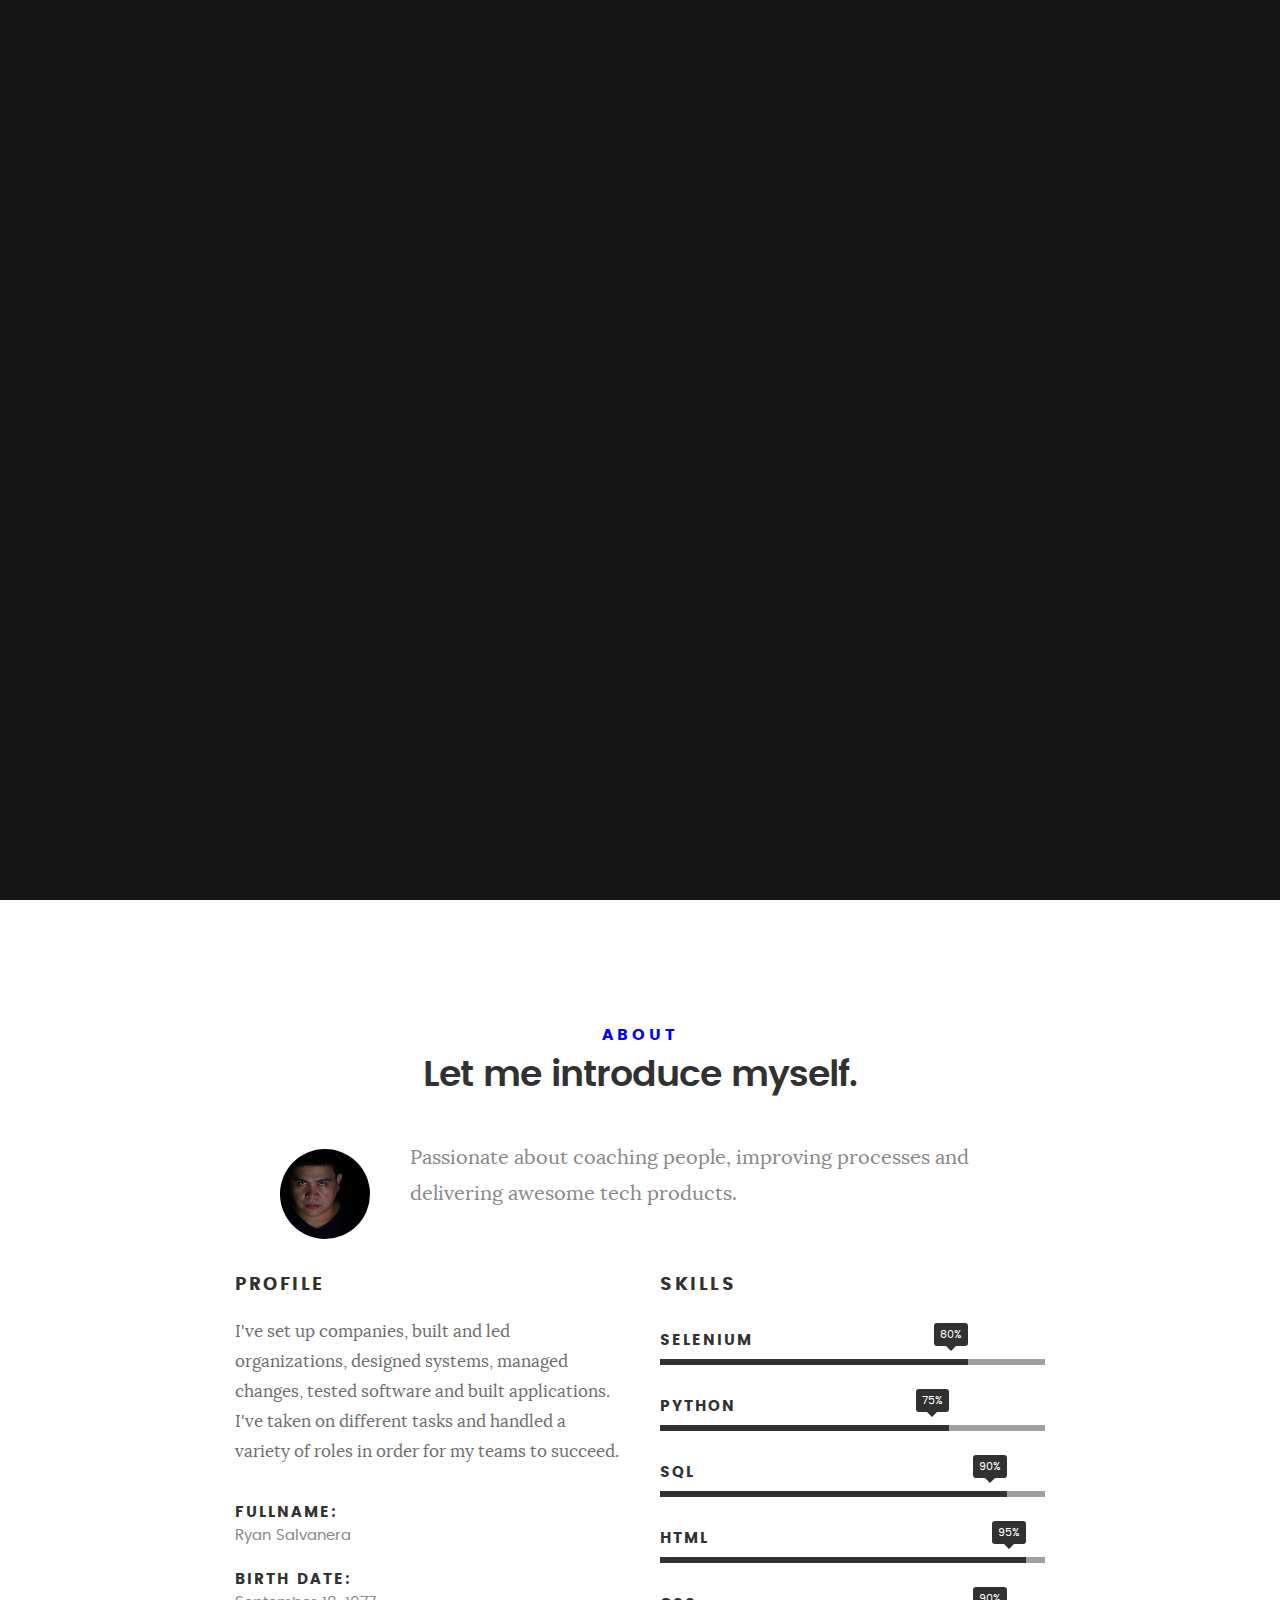
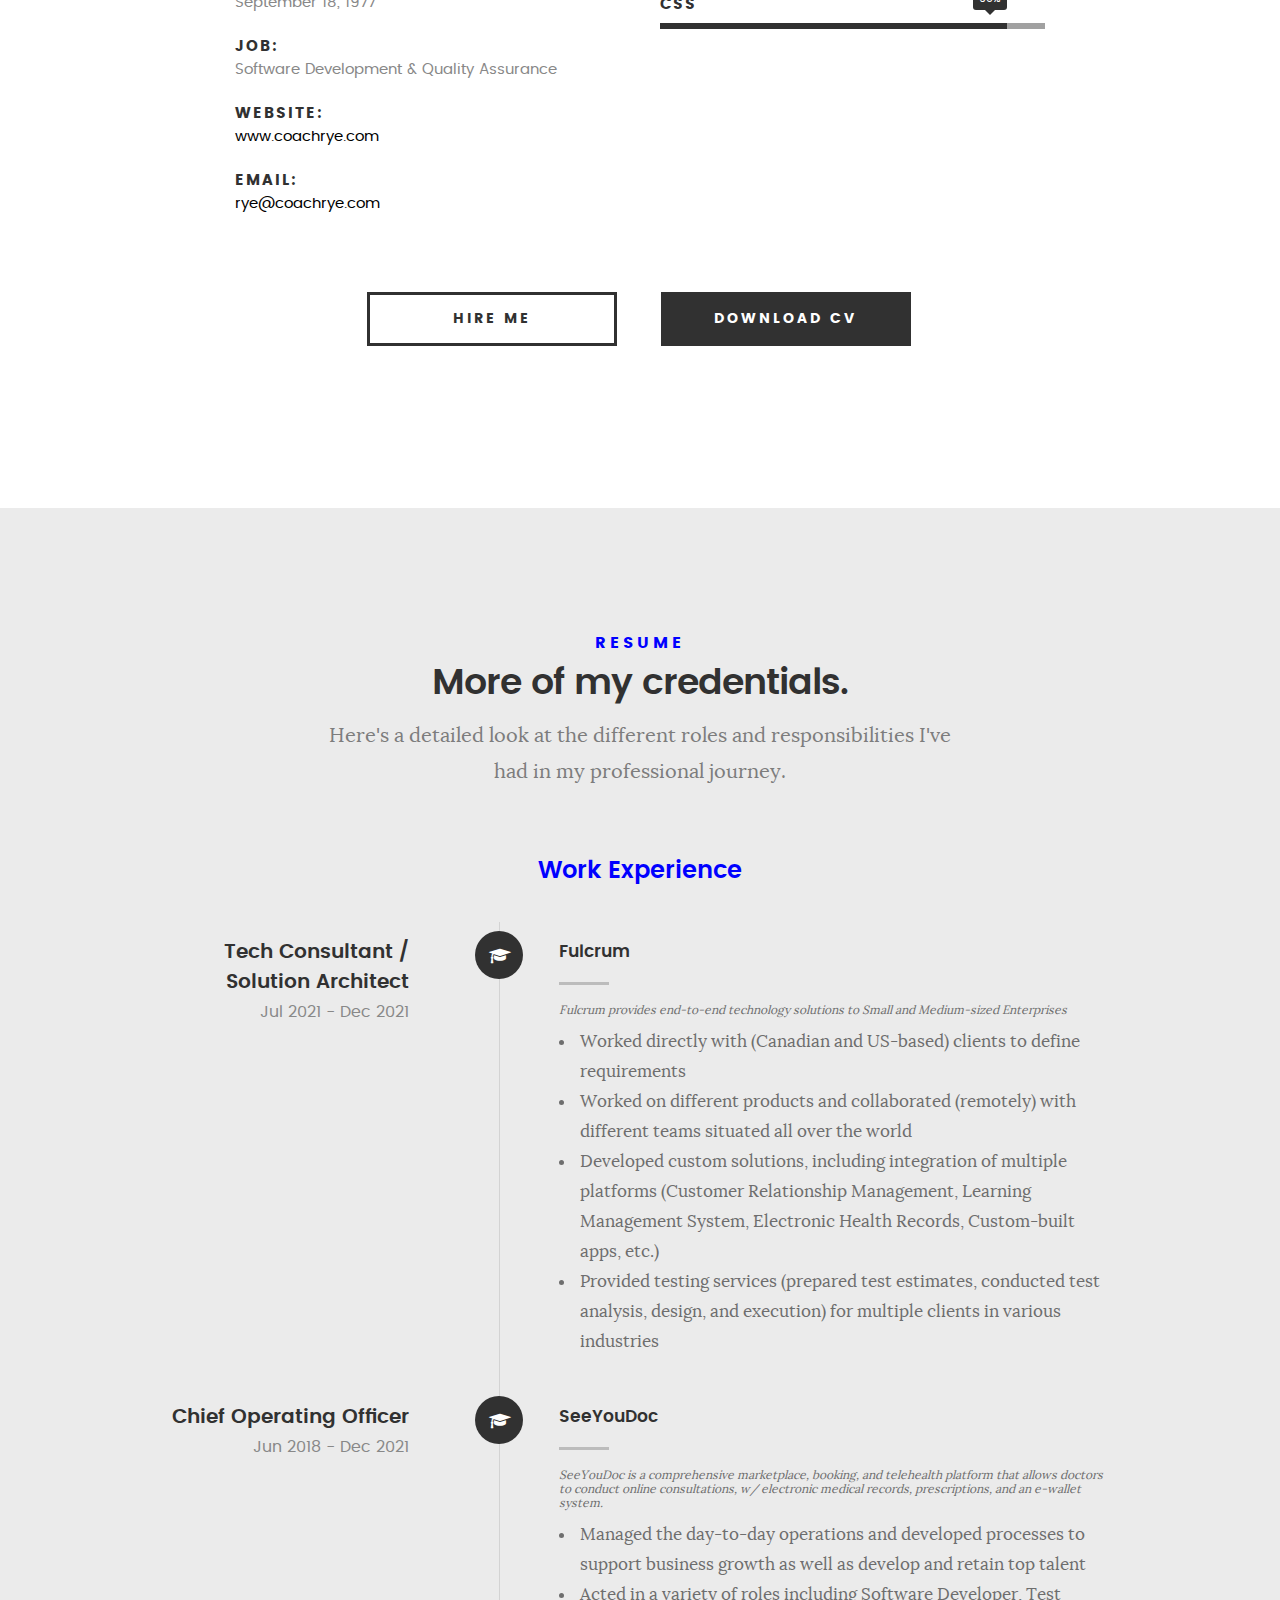
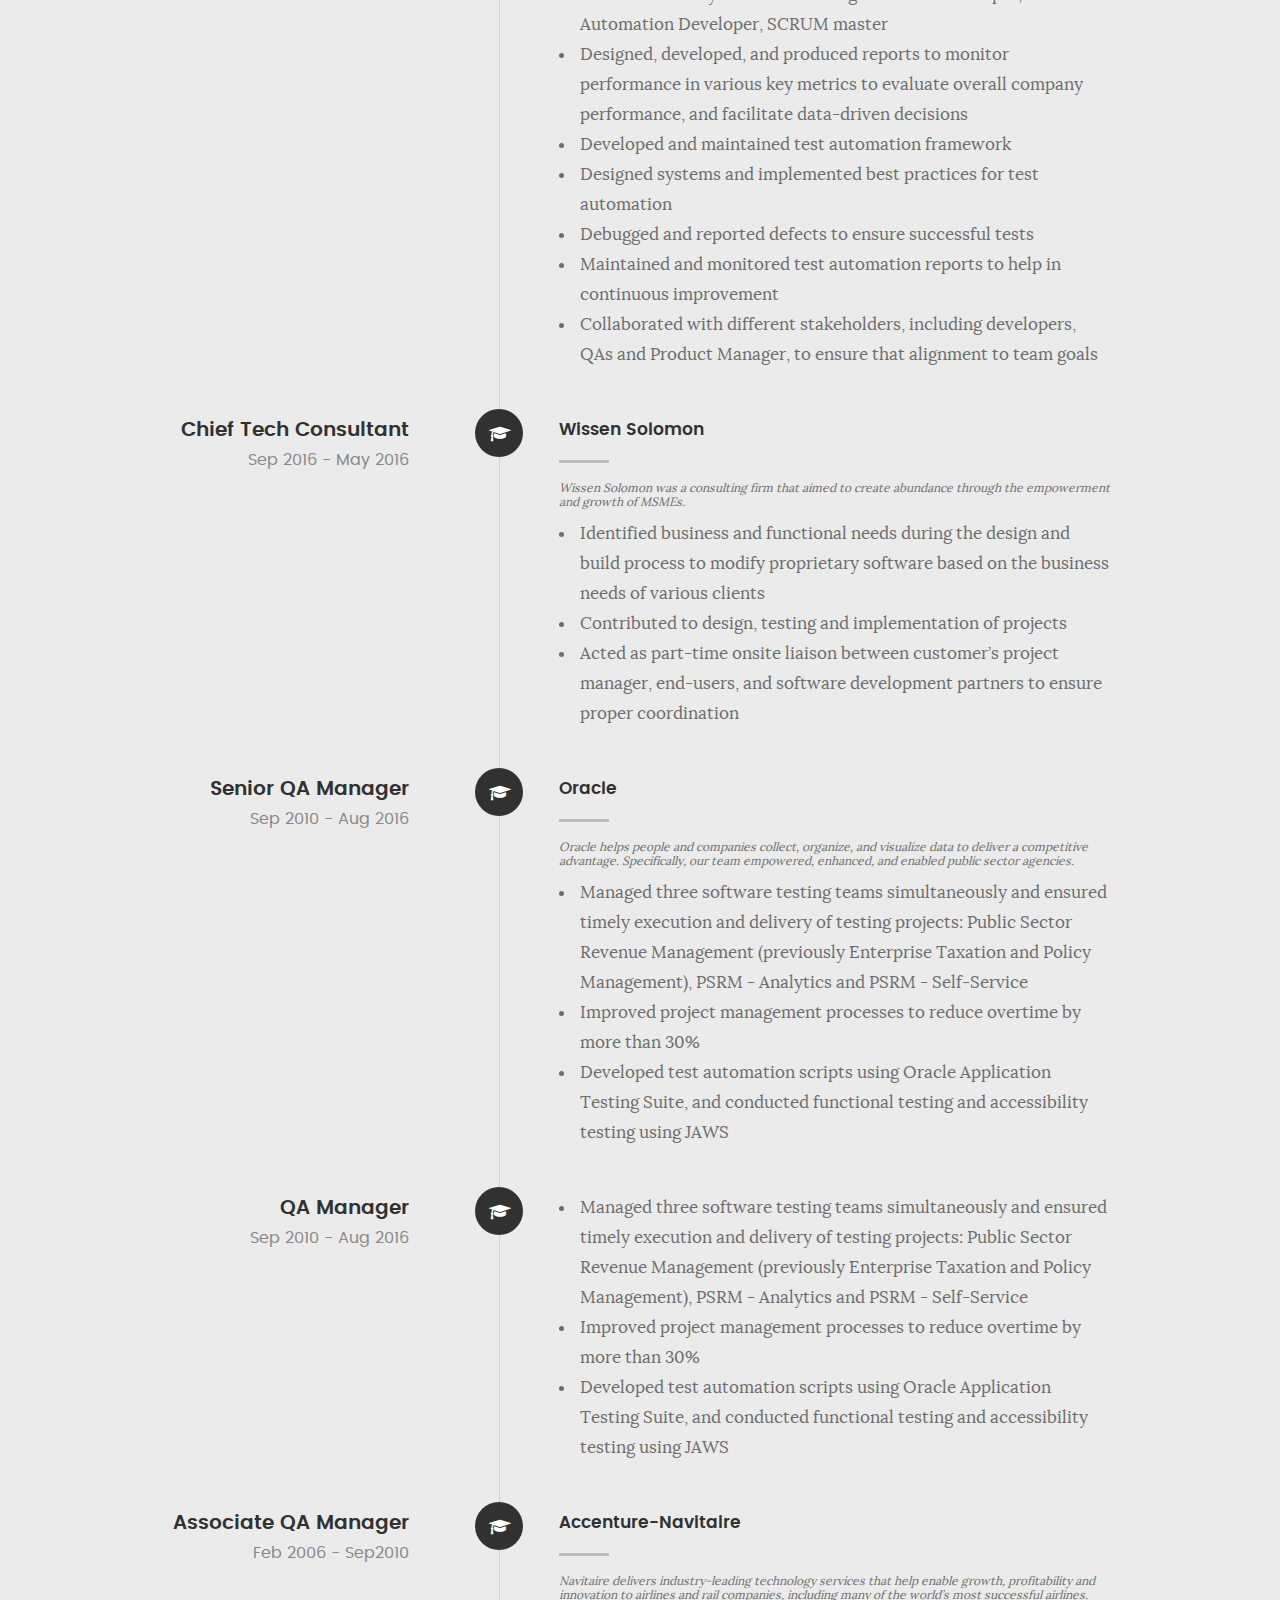
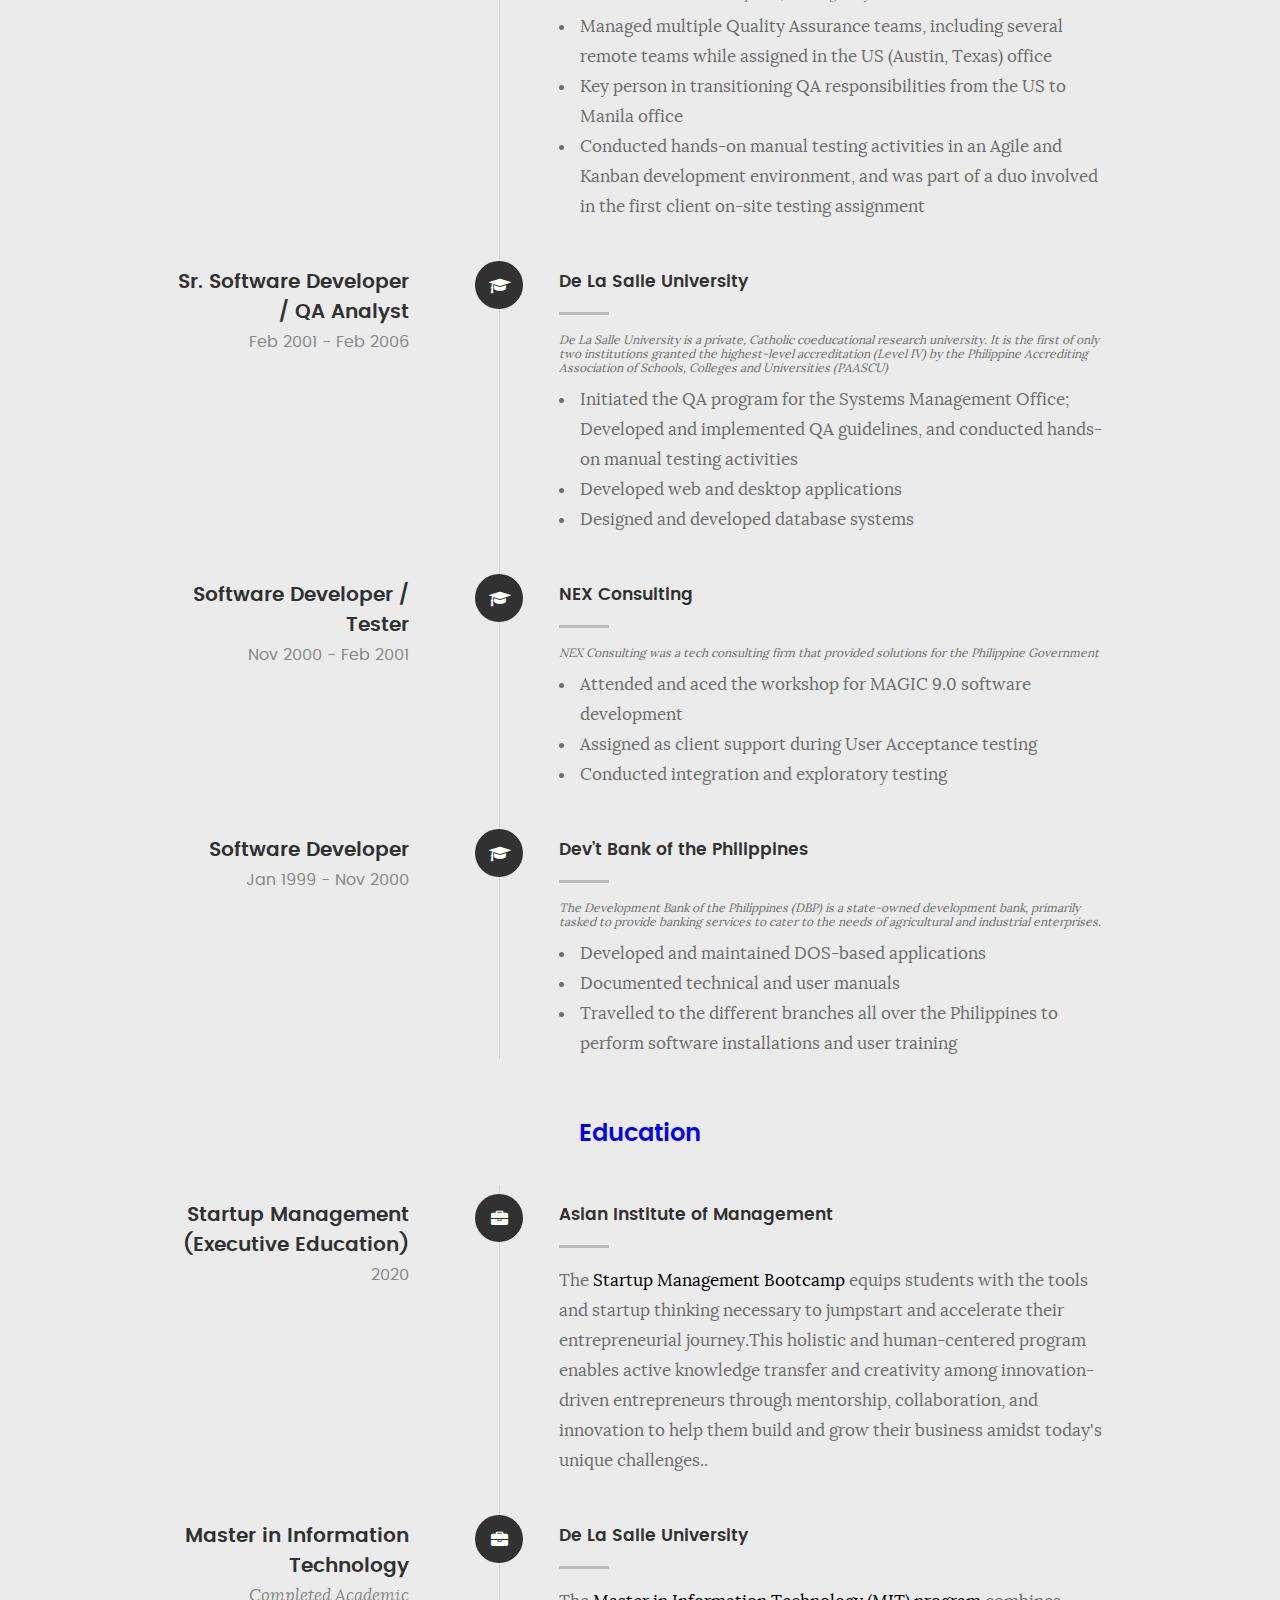
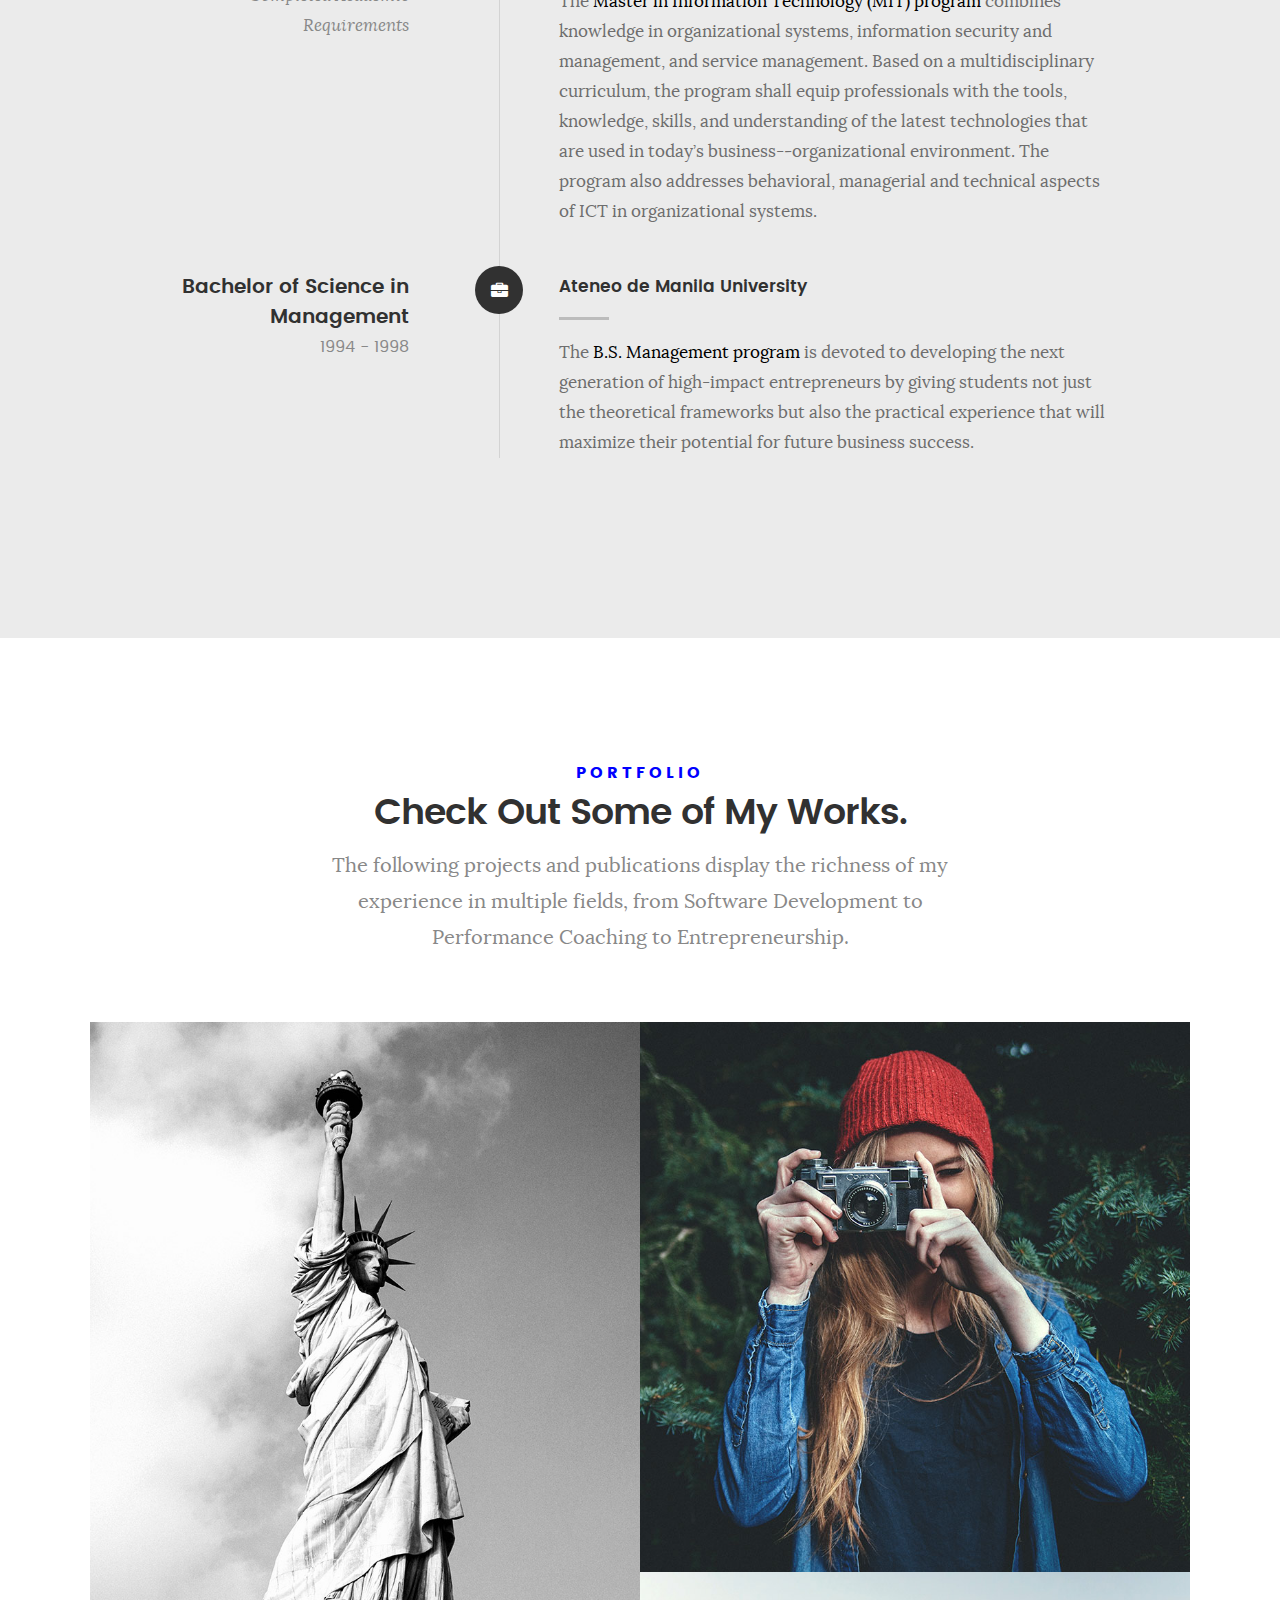
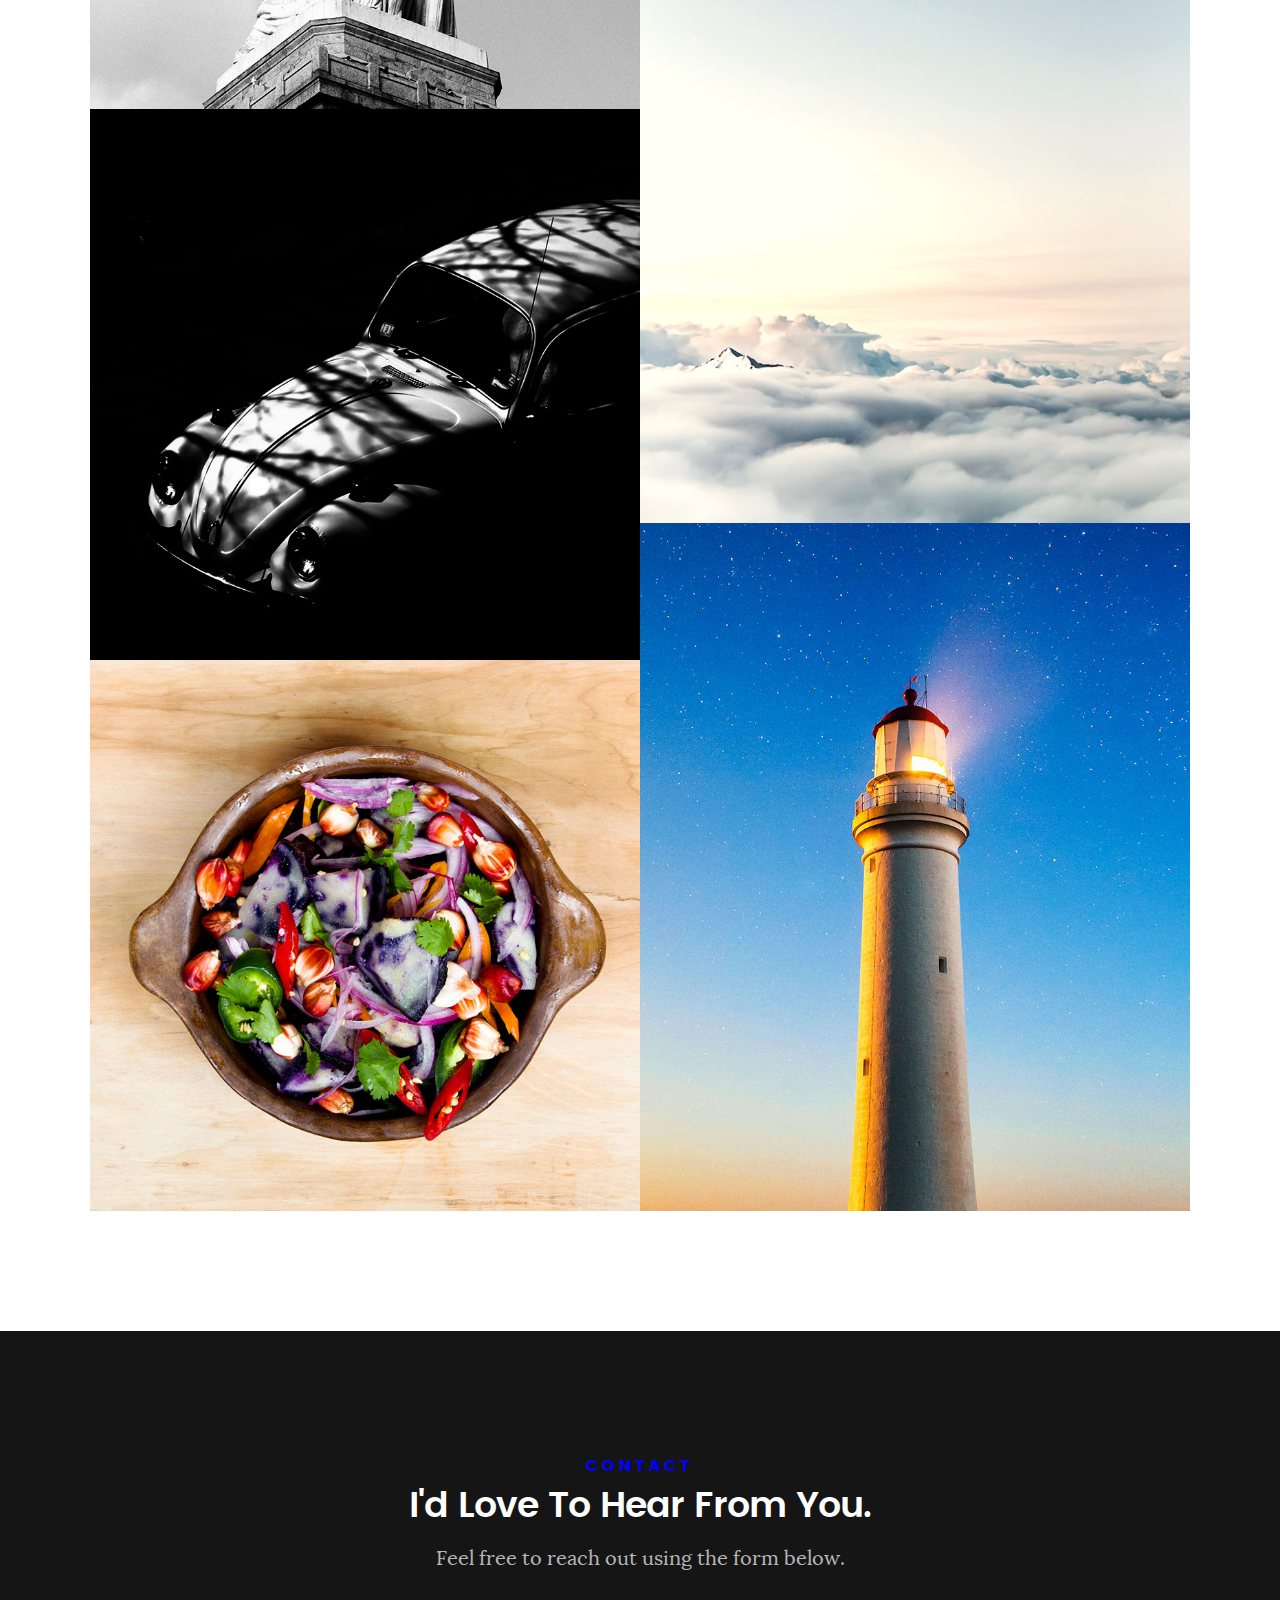
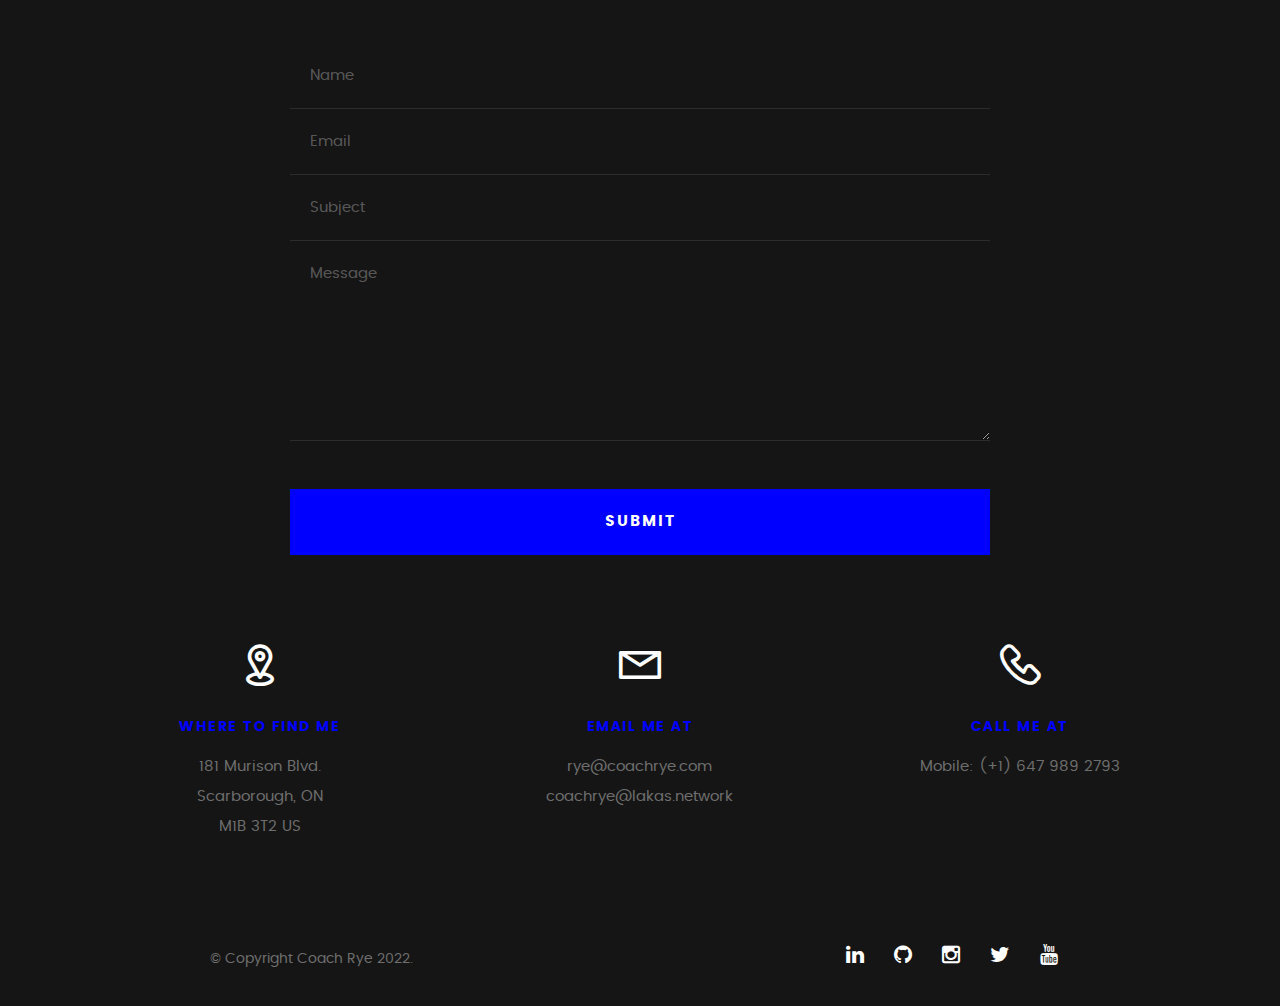
<file: index.html>
<!DOCTYPE html>
<!--[if IE 8 ]><html class="no-js oldie ie8" lang="en"> <![endif]-->
<!--[if IE 9 ]><html class="no-js oldie ie9" lang="en"> <![endif]-->
<!--[if (gte IE 9)|!(IE)]><!-->
<html class="no-js" lang="en">
<!--<![endif]-->

<head>
	<!--- basic page needs
   ================================================== -->
	<meta charset="utf-8">
	<title>Coach Rye</title>
	<meta name="description" content="">
	<meta name="author" content="">
	<!-- mobile specific metas
   ================================================== -->
	<meta name="viewport" content="width=device-width, initial-scale=1">
	<!-- CSS
   ================================================== -->
	<link rel="stylesheet" href="css/base.css">
	<link rel="stylesheet" href="css/main.css">
	<link rel="stylesheet" href="css/vendor.css">
	<!-- script
   ================================================== -->
	<script src="js/modernizr.js"></script>
	<script src="js/pace.min.js"></script>
	<!-- favicons
	================================================== -->
	<link rel="icon" type="image/png" href="favicon.png">
</head>
<!-- remove when ready -->
<style>
#cta, #services, #stats {
	display: none;
}
</style>
<body id="top">
	<!-- header 
   ================================================== -->
	<header>
		<div class="row">
			<div class="top-bar">
				<a class="menu-toggle" href="#"><span>Menu</span></a>
				<div class="logo">
					<a href="index.html">Coach Rye</a>
				</div>
				<nav id="main-nav-wrap">
					<ul class="main-navigation">
						<li class="current"><a class="smoothscroll" href="#intro" title="">Home</a></li>
						<li><a class="smoothscroll" href="#about" title="">About</a></li>
						<li><a class="smoothscroll" href="#resume" title="">Resume</a></li>
						<li><a class="smoothscroll" href="#education" title="">Education</a></li>
						<li><a class="smoothscroll" href="#portfolio" title="">Portfolio</a></li>
						<!--<li><a class="smoothscroll" href="#services" title="">Services</a></li>-->
						<li><a class="smoothscroll" href="#contact" title="">Contact</a></li>
					</ul>
				</nav>
			</div> <!-- /top-bar -->
		</div> <!-- /row -->
	</header> <!-- /header -->
	<!-- intro section
   ================================================== -->
	<section id="intro">
		<div class="intro-overlay"></div>
		<div class="intro-content">
			<div class="row">
				<div class="col-twelve">
					<h5>Hello, World.</h5>
					<h1>I'm Coach Rye.</h1>
					<p class="intro-position">
						<span>Coach</span>
						<span>Coder</span>
						<span>Tester</span>
						<span>Leader</span>
					</p>
					<a class="button stroke smoothscroll" href="#about" title="">More About Rye</a>
				</div>
			</div>
		</div> <!-- /intro-content -->
		<ul class="intro-social">
			<li><a title="link-linkedin" href="https://www.linkedin.com/in/ryansalvanera/"><i
						class="fa fa-linkedin"></i></a></li>
			<li><a title="link-github" href="http://github.com/coachrye"><i class="fa fa-github"></i></a></li>
			<li><a title="link-instagram" href="http://instagram.com/coachrye"><i class="fa fa-instagram"></i></a></li>
			<li><a title="link-twitter" href="http://twitter.com/coachrye34"><i class="fa fa-twitter"></i></a></li>
			<li><a title="link-youtube" href="https://www.youtube.com/channel/UCO0VqeAx-kQc1Zu-2VUrEyQ"><i
						class="fa fa-youtube"></i></a></li>
		</ul> <!-- /intro-social -->
	</section> <!-- /intro -->
	<!-- about section
   ================================================== -->
	<section id="about">
		<div class="row section-intro">
			<div class="col-twelve">
				<h5>About</h5>
				<h1>Let me introduce myself.</h1>
				<div class="intro-info">
					<img src="images/rye-fierce.JPG" alt="Profile Picture">
					<p class="lead">Passionate about coaching people, improving processes and delivering awesome tech
						products. </p>
				</div>
			</div>
		</div> <!-- /section-intro -->
		<div class="row about-content">
			<div class="col-six tab-full">
				<h3>Profile</h3>
				<p>I've set up companies, built and led organizations,
					designed systems, managed changes, tested software and built applications.
					I've taken on different tasks and handled a variety of roles
					in order for my teams to succeed.</p>
				<ul class="info-list">
					<li>
						<strong>Fullname:</strong>
						<span>Ryan Salvanera</span>
					</li>
					<li>
						<strong>Birth Date:</strong>
						<span>September 18, 1977</span>
					</li>
					<li>
						<strong>Job:</strong>
						<span>Software Development & Quality Assurance</span>
					</li>
					<li>
						<strong>Website:</strong>
						<span><a href="https://www.coachrye.com" target="_blank">www.coachrye.com</a></span>
					</li>
					<li>
						<strong>Email:</strong>
						<span><a href="mailto:rye@coachrye.com">rye@coachrye.com</a></span>
					</li>
				</ul> <!-- /info-list -->
			</div>
			<div class="col-six tab-full">
				<h3>Skills</h3>
				<p></p>
				<ul class="skill-bars">
					<li>
						<div class="progress percent80"><span>80%</span></div>
						<strong>Selenium</strong>
					</li>
					<li>
						<div class="progress percent75"><span>75%</span></div>
						<strong>Python</strong>
					</li>
					<li>
						<div class="progress percent90"><span>90%</span></div>
						<strong>SQL</strong>
					</li>
					<li>
						<div class="progress percent95"><span>95%</span></div>
						<strong>HTML</strong>
					</li>
					<li>
						<div class="progress percent90"><span>90%</span></div>
						<strong>CSS</strong>
					</li>
				</ul> <!-- /skill-bars -->
			</div>
		</div>
		<div class="row button-section">
			<div class="col-twelve">
				<a href="#contact" title="Hire Me" class="button stroke smoothscroll">Hire Me</a>
				<a href="#" title="Download CV" class="button button-primary">Download CV</a>
			</div>
		</div>
	</section> <!-- /process-->
	<!-- resume Section
   ================================================== -->
	<section id="resume" class="grey-section">
		<div class="row section-intro">
			<div class="col-twelve">
				<h5>Resume</h5>
				<h1>More of my credentials.</h1>
				<p class="lead">Here's a detailed look at the different roles and responsibilities
					I've had in my professional journey.</p>
			</div>
		</div> <!-- /section-intro-->
		<div class="row resume-timeline">
			<div class="col-twelve resume-header">
				<h2>Work Experience</h2>
			</div> <!-- /resume-header -->
			<div class="col-twelve">
				<div class="timeline-wrap">
					<div class="timeline-block">
						<div class="timeline-ico">
							<i class="fa fa-graduation-cap"></i>
						</div>
						<div class="timeline-header">
							<h3>Tech Consultant / Solution Architect</h3>
							<p>Jul 2021 - Dec 2021</p>
						</div>
						<div class="timeline-content">
							<h4>Fulcrum</h4>
							<p class="company-description">Fulcrum provides end-to-end technology solutions to Small and
								Medium-sized Enterprises</p>
							<ul class="role-details">
								<li>Worked directly with (Canadian and US-based) clients to define requirements </li>
								<li>Worked on different products and collaborated (remotely) with different teams
									situated all over the world</li>
								<li>Developed custom solutions, including integration of multiple platforms (Customer
									Relationship Management, Learning Management System, Electronic Health Records,
									Custom-built apps, etc.) </li>
								<li>Provided testing services (prepared test estimates, conducted test analysis, design,
									and execution) for multiple clients in various industries </li>
							</ul>
						</div>
					</div> <!-- /timeline-block -->
					<div class="timeline-block">
						<div class="timeline-ico">
							<i class="fa fa-graduation-cap"></i>
						</div>
						<div class="timeline-header">
							<h3>Chief Operating Officer</h3>
							<p>Jun 2018 - Dec 2021</p>
						</div>
						<div class="timeline-content">
							<h4>SeeYouDoc</h4>
							<p class="company-description">SeeYouDoc is a comprehensive marketplace, booking, and
								telehealth platform that allows doctors to conduct online consultations, w/ electronic
								medical records, prescriptions, and an e-wallet system.</p>
							<ul class="role-details">
								<li>Managed the day-to-day operations and developed processes to support business growth
									as well as develop and retain top talent</li>
								<li>Acted in a variety of roles including Software Developer, Test Automation Developer,
									SCRUM master</li>
								<li>Designed, developed, and produced reports to monitor performance in various key
									metrics to evaluate overall company performance, and facilitate data-driven
									decisions</li>
								<li>Developed and maintained test automation framework</li>
								<li>Designed systems and implemented best practices for test automation</li>
								<li>Debugged and reported defects to ensure successful tests </li>
								<li>Maintained and monitored test automation reports to help in continuous improvement
								</li>
								<li>Collaborated with different stakeholders, including developers, QAs and Product
									Manager, to ensure that alignment to team goals</li>
							</ul>
						</div>
					</div> <!-- /timeline-block -->
					<div class="timeline-block">
						<div class="timeline-ico">
							<i class="fa fa-graduation-cap"></i>
						</div>
						<div class="timeline-header">
							<h3>Chief Tech Consultant</h3>
							<p>Sep 2016 - May 2016</p>
						</div>
						<div class="timeline-content">
							<h4>Wissen Solomon</h4>
							<p class="company-description">Wissen Solomon was a consulting firm that aimed to create
								abundance through the empowerment and growth of MSMEs.</p>
							<ul class="role-details">
								<li>Identified business and functional needs during the design and build process to
									modify proprietary software based on the business needs of various clients</li>
								<li>Contributed to design, testing and implementation of projects </li>
								<li>Acted as part-time onsite liaison between customer’s project manager, end-users, and
									software development partners to ensure proper coordination</li>
							</ul>
						</div>
					</div> <!-- /timeline-block -->
					<div class="timeline-block">
						<div class="timeline-ico">
							<i class="fa fa-graduation-cap"></i>
						</div>
						<div class="timeline-header">
							<h3>Senior QA Manager</h3>
							<p>Sep 2010 - Aug 2016</p>
						</div>
						<div class="timeline-content">
							<h4>Oracle</h4>
							<p class="company-description">Oracle helps people and companies collect, organize, and
								visualize data to deliver a competitive advantage. Specifically, our team empowered,
								enhanced, and enabled public sector agencies.</p>
							<ul class="role-details">
								<li>Managed three software testing teams simultaneously and ensured timely execution and
									delivery of testing projects: Public Sector Revenue Management (previously
									Enterprise Taxation and Policy Management), PSRM - Analytics and PSRM - Self-Service
								</li>
								<li>Improved project management processes to reduce overtime by more than 30%</li>
								<li>Developed test automation scripts using Oracle Application Testing Suite, and
									conducted functional testing and accessibility testing using JAWS </li>
							</ul>
						</div>
					</div> <!-- /timeline-block -->
					<div class="timeline-block">
						<div class="timeline-ico">
							<i class="fa fa-graduation-cap"></i>
						</div>
						<div class="timeline-header">
							<h3>QA Manager</h3>
							<p>Sep 2010 - Aug 2016</p>
						</div>
						<div class="timeline-content">
							<ul class="role-details">
								<li>Managed three software testing teams simultaneously and ensured timely execution and
									delivery of testing projects: Public Sector Revenue Management (previously
									Enterprise Taxation and Policy Management), PSRM - Analytics and PSRM - Self-Service
								</li>
								<li>Improved project management processes to reduce overtime by more than 30%</li>
								<li>Developed test automation scripts using Oracle Application Testing Suite, and
									conducted functional testing and accessibility testing using JAWS </li>
							</ul>
						</div>
					</div> <!-- /timeline-block -->
					<div class="timeline-block">
						<div class="timeline-ico">
							<i class="fa fa-graduation-cap"></i>
						</div>
						<div class="timeline-header">
							<h3>Associate QA Manager</h3>
							<p>Feb 2006 - Sep2010</p>
						</div>
						<div class="timeline-content">
							<h4>Accenture-Navitaire</h4>
							<p class="company-description">Navitaire delivers industry-leading technology services that
								help enable growth, profitability and innovation to airlines and rail companies,
								including many of the world’s most successful airlines.</p>
							<ul class="role-details">
								<li>Managed multiple Quality Assurance teams, including several remote teams while
									assigned in the US (Austin, Texas) office</li>
								<li>Key person in transitioning QA responsibilities from the US to Manila office</li>
								<li>Conducted hands-on manual testing activities in an Agile and Kanban development
									environment, and was part of a duo involved in the first client on-site testing
									assignment</li>
							</ul>
						</div>
					</div> <!-- /timeline-block -->
					<div class="timeline-block">
						<div class="timeline-ico">
							<i class="fa fa-graduation-cap"></i>
						</div>
						<div class="timeline-header">
							<h3>Sr. Software Developer / QA Analyst</h3>
							<p>Feb 2001 - Feb 2006</p>
						</div>
						<div class="timeline-content">
							<h4>De La Salle University</h4>
							<p class="company-description">De La Salle University is a private, Catholic coeducational
								research university. It is the first of only two institutions granted the highest-level
								accreditation (Level IV) by the Philippine Accrediting Association of Schools, Colleges
								and Universities (PAASCU)</p>
							<ul class="role-details">
								<li>Initiated the QA program for the Systems Management Office; Developed and
									implemented QA guidelines, and conducted hands-on manual testing activities</li>
								<li>Developed web and desktop applications</li>
								<li>Designed and developed database systems</li>
							</ul>
						</div>
					</div> <!-- /timeline-block -->
					<div class="timeline-block">
						<div class="timeline-ico">
							<i class="fa fa-graduation-cap"></i>
						</div>
						<div class="timeline-header">
							<h3>Software Developer / Tester</h3>
							<p>Nov 2000 - Feb 2001</p>
						</div>
						<div class="timeline-content">
							<h4>NEX Consulting</h4>
							<p class="company-description">NEX Consulting was a tech consulting firm that provided
								solutions for the Philippine Government</p>
							<ul class="role-details">
								<li>Attended and aced the workshop for MAGIC 9.0 software development</li>
								<li>Assigned as client support during User Acceptance testing</li>
								<li>Conducted integration and exploratory testing</li>
							</ul>
						</div>
					</div> <!-- /timeline-block -->
					<div class="timeline-block">
						<div class="timeline-ico">
							<i class="fa fa-graduation-cap"></i>
						</div>
						<div class="timeline-header">
							<h3>Software Developer</h3>
							<p>Jan 1999 - Nov 2000</p>
						</div>
						<div class="timeline-content">
							<h4>Dev’t Bank of the Philippines</h4>
							<p class="company-description">The Development Bank of the Philippines (DBP) is a
								state-owned development bank, primarily tasked to provide banking services to cater to
								the needs of agricultural and industrial enterprises.</p>
							<ul class="role-details">
								<li>Developed and maintained DOS-based applications</li>
								<li>Documented technical and user manuals</li>
								<li>Travelled to the different branches all over the Philippines to perform software
									installations and user training</li>
							</ul>
						</div>
					</div> <!-- /timeline-block -->
					<!-- Ateneo 
					<div class="timeline-block">
						<div class="timeline-ico">
							<i class="fa fa-graduation-cap"></i>
						</div>
						<div class="timeline-header">
							<h3>ROLE</h3>
							<p>DATE</p>
						</div>
						<div class="timeline-content">
							<h4>COMPANY</h4>
							<p class="company-description">DESC</p>
							<ul class="role-details">
								<li>ROLES</li>
							</ul>
						</div>
					</div> -->
					<!-- /timeline-block -->
				</div> <!-- /timeline-wrap -->
			</div> <!-- /col-twelve -->
		</div> <!-- /resume-timeline -->
		<div id="education" class="row resume-timeline">
			<div class="col-twelve resume-header">
				<h2>Education</h2>
			</div> <!-- /resume-header -->
			<div class="col-twelve">
				<div class="timeline-wrap">
					<div class="timeline-block">
						<div class="timeline-ico">
							<i class="fa fa-briefcase"></i>
						</div>
						<div class="timeline-header">
							<h3>Startup Management (Executive Education)</h3>
							<p>2020</p>
						</div>
						<div class="timeline-content">
							<h4>Asian Institute of Management</h4>
							<p>The <a href="https://aim.edu/dado-banatao-incubator">Startup Management Bootcamp</a>
								equips students with the tools and startup thinking necessary to jumpstart and
								accelerate their entrepreneurial journey.This holistic and human-centered program
								enables active knowledge transfer and creativity among innovation-driven entrepreneurs
								through mentorship, collaboration, and innovation to help them build and grow their
								business amidst today's unique challenges..</p>
						</div>
					</div> <!-- /timeline-block -->
					<div class="timeline-block">
						<div class="timeline-ico">
							<i class="fa fa-briefcase"></i>
						</div>
						<div class="timeline-header">
							<h3>Master in Information Technology</h3>
							<p><em>Completed Academic Requirements</em></p>
						</div>
						<div class="timeline-content">
							<h4>De La Salle University</h4>
							<p>The <a
									href="https://www.dlsu.edu.ph/colleges/ccs/graduate-degree-programs/master-in-information-technology-mit/">Master
									in Information Technology (MIT) program</a> combines knowledge in organizational
								systems, information security and management, and service management. Based on a
								multidisciplinary curriculum, the program shall equip professionals with the tools,
								knowledge, skills, and understanding of the latest technologies that are used in today’s
								business-­‐organizational environment. The program also addresses behavioral, managerial
								and technical aspects of ICT in organizational systems.</p>
						</div>
					</div> <!-- /timeline-block -->
					<div class="timeline-block">
						<div class="timeline-ico">
							<i class="fa fa-briefcase"></i>
						</div>
						<div class="timeline-header">
							<h3>Bachelor of Science in Management</h3>
							<p>1994 - 1998</p>
						</div>
						<div class="timeline-content">
							<h4>Ateneo de Manila University</h4>
							<p>The <a href="https://2012.ateneo.edu/ls/jgsom/bachelor-science-management">B.S.
									Management program</a> is devoted to developing the next generation of high-impact
								entrepreneurs by giving students not just the theoretical frameworks but also the
								practical experience that will maximize their potential for future business success.</p>
						</div>
					</div> <!-- /timeline-block -->
				</div> <!-- /timeline-wrap -->
			</div> <!-- /col-twelve -->
		</div> <!-- /resume-timeline -->
	</section> <!-- /features -->
	<!-- Portfolio Section
   ================================================== -->
	<section id="portfolio">
		<div class="row section-intro">
			<div class="col-twelve">
				<h5>Portfolio</h5>
				<h1>Check Out Some of My Works.</h1>
				<p class="lead">The following projects and publications display the richness of my experience in multiple fields,
					from Software Development to Performance Coaching to Entrepreneurship.</p>
			</div>
		</div> <!-- /section-intro-->
		<div class="row portfolio-content">
			<div class="col-twelve">
				<!-- portfolio-wrapper -->
				<div id="folio-wrapper" class="block-1-2 block-mob-full stack">
					<div class="bgrid folio-item">
						<div class="item-wrap">
							<img src="images/portfolio/liberty.jpg" alt="Liberty">
							<a href="#modal-01" class="overlay">
								<div class="folio-item-table">
									<div class="folio-item-cell">
										<h3 class="folio-title">Talentese</h3>
										<span class="folio-types">
											Published Articles
										</span>
									</div>
								</div>
							</a>
						</div>
					</div> <!-- /folio-item -->
					<div class="bgrid folio-item">
						<div class="item-wrap">
							<img src="images/portfolio/shutterbug.jpg" alt="Shutterbug">
							<a href="#modal-02" class="overlay">
								<div class="folio-item-table">
									<div class="folio-item-cell">
										<h3 class="folio-title">Business Mirror</h3>
										<span class="folio-types">
											Resource Person
										</span>
									</div>
								</div>
							</a>
						</div>
					</div> <!-- /folio-item -->
					<div class="bgrid folio-item">
						<div class="item-wrap">
							<img src="images/portfolio/clouds.jpg" alt="Clouds">
							<a href="#modal-03" class="overlay">
								<div class="folio-item-table">
									<div class="folio-item-cell">
										<h3 class="folio-title">Gallup</h3>
										<span class="folio-types">
											Called to Coach Interview
										</span>
									</div>
								</div>
							</a>
						</div>
					</div> <!-- /folio-item -->
					<div class="bgrid folio-item">
						<div class="item-wrap">
							<img src="images/portfolio/beetle.jpg" alt="Beetle">
							<a href="#modal-04" class="overlay">
								<div class="folio-item-table">
									<div class="folio-item-cell">
										<h3 class="folio-title">udemy</h3>
										<span class="folio-types">
											Contributor
										</span>
									</div>
								</div>
							</a>
						</div>
					</div> <!-- /folio-item -->
					<div class="bgrid folio-item">
						<div class="item-wrap">
							<img src="images/portfolio/lighthouse.jpg" alt="Lighthouse">
							<a href="#modal-05" class="overlay">
								<div class="folio-item-table">
									<div class="folio-item-cell">
										<h3 class="folio-title">CLR Digital Media</h3>
										<span class="folio-types">
											Evernote Certified Consultant Interview
										</span>
									</div>
								</div>
							</a>
						</div>
					</div> <!-- /folio-item -->
					<div class="bgrid folio-item">
						<div class="item-wrap">
							<img src="images/portfolio/salad.jpg" alt="Salad">
							<a href="#modal-06" class="overlay">
								<div class="folio-item-table">
									<div class="folio-item-cell">
										<h3 class="folio-title">SportScout.PH</h3>
										<span class="folio-types">
											Press Release
										</span>
									</div>
								</div>
							</a>
						</div>
					</div> <!-- /folio-item -->
					<!-- modal popups - begin
	            ============================================================= -->
					<div id="modal-01" class="popup-modal slider mfp-hide">
						<div class="media">
							<img src="images/portfolio/modals/m-liberty.jpg" alt="" />
						</div>
						<div class="description-box">
							<h4>Talentese Articles</h4>
							<p>Talentese is the only job platform connecting Talents and Companies 
								based on Values and Cultural match! </p>
							<div class="categories">Coach. Leader.</div>
						</div>
						<div class="link-box">
							<a href="https://www.talentese.com/?s=ryan+salvanera&et_pb_searchform_submit=et_search_proccess&et_pb_include_posts=yes">Details</a>
							<a href="#" class="popup-modal-dismiss">Close</a>
						</div>
					</div> <!-- /modal-01 -->
					<div id="modal-02" class="popup-modal slider mfp-hide">
						<div class="media">
							<img src="images/portfolio/modals/m-shutterbug.jpg" alt="" />
						</div>
						<div class="description-box">
							<h4>What’s your ‘Wednesday Resolution’?</h4>
							<p>Coach Rye was interviewed by JT Nisay about new year resolutions.</p>
							<div class="categories">Coach. Leader.</div>
						</div>
						<div class="link-box">
							<a href="https://businessmirror.com.ph/2017/01/24/whats-wednesday-resolution/">Details</a>
							<a href="#" class="popup-modal-dismiss">Close</a>
						</div>
					</div> <!-- /modal-02 -->
					<div id="modal-03" class="popup-modal slider mfp-hide">
						<div class="media">
							<img src="images/portfolio/modals/m-clouds.jpg" alt="" />
						</div>
						<div class="description-box">
							<h4>Your Relator Talent: Cultivating Deep, Lasting Relationships</h4>
							<p>On this Theme Thursday Season 3 webcast, Jim Collison, Gallup's Director of Talent Sourcing, 
								and Maika Leibbrandt, Senior Workplace Consultant, talk about Relator with guest Ryan Salvanera.</p>
							<div class="categories">Coach. Leader.</div>
						</div>
						<div class="link-box">
							<a href="https://www.gallup.com/cliftonstrengths/en/250097/relator-talent-cultivating-deep-lasting-relationships.aspx">Details</a>
							<a href="#" class="popup-modal-dismiss">Close</a>
						</div>
					</div> <!-- /modal-03 -->
					<div id="modal-04" class="popup-modal slider mfp-hide">
						<div class="media">
							<img src="images/portfolio/modals/m-beetle.jpg" alt="" />
						</div>
						<div class="description-box">
							<h4>Focus On Your Strengths </h4>
							<p>How to Develop Talents into Strengths - Achieve success in your life today. Created by Danny Crouch.</p>
							<div class="categories">Coach. Leader.</div>
						</div>
						<div class="link-box">
							<a href="https://www.udemy.com/course/focus-on-your-strengths/">Details</a>
							<a href="#" class="popup-modal-dismiss">Close</a>
						</div>
					</div> <!-- /modal-04 -->
					<div id="modal-05" class="popup-modal slider mfp-hide">
						<div class="media">
							<img src="images/portfolio/modals/m-lighthouse.jpg" alt="" />
						</div>
						<div class="description-box">
							<h4>Conversation with “Coach Rye” about how he uses Evernote</h4>
							<p>Ryan Salvanera is a Productivity Geek and Evernote user. 
								He shares his insight into using Evernote to stay productive!</p>
							<div class="categories">Coach. Leader.</div>
						</div>
						<div class="link-box">
							<a href="http://clrdigitalmedia.com/conversation-with-coach-rye-about-how-he-uses-evernote-009tedp/">Details</a>
							<a href="#" class="popup-modal-dismiss">Close</a>
						</div>
					</div> <!-- /modal-05 -->
					<div id="modal-06" class="popup-modal slider mfp-hide">
						<div class="media">
							<img src="images/portfolio/modals/m-salad.jpg" alt="" />
						</div>
						<div class="description-box">
							<h4>Scouting service in works</h4>
							<p>SportScout.PH aimed to create amazing web based scouting tools to uplift 
								the recruitment system of the Philippine grassroots basketball market.</p>
							<div class="categories">Coder. Tester.</div>
						</div>
						<div class="link-box">
							<a href="https://www.philstar.com/sports/2013/01/25/900930/scouting-service-works">Details</a>
							<a href="#" class="popup-modal-dismiss">Close</a>
						</div>
					</div> <!-- /modal-06 -->
					<!-- modal popups - end
	            ============================================================= -->
				</div> <!-- /portfolio-wrapper -->
			</div> <!-- /twelve -->
		</div> <!-- /portfolio-content -->
	</section> <!-- /portfolio -->
	<!-- CTA Section
   ================================================== -->
	<section id="cta" class="grey-section">
		<div class="row cta-content">
			<div class="col-twelve section-ads">
				<h2 class="h01"><a href="http://www.dreamhost.com/r.cgi?287326|STYLESHOUT">Styleshout Recommends
						Dreamhost.</a></h2>
				<p class="lead">
					Looking for an awesome and reliable webhosting? Try <a
						href="http://www.dreamhost.com/r.cgi?287326|STYLESHOUT"><span>DreamHost</span></a>.
					Get <span>$50 off</span> when you sign up with the promocode <span>styleshout</span>.
					<!-- Simply type	the promocode in the box labeled “Promo Code” when placing your order. -->
				</p>
				<div class="action">
					<a class="button button-primary large" href="http://www.dreamhost.com/r.cgi?287326|STYLESHOUT">Sign
						Up Now</a>
				</div>
			</div>
		</div> <!-- /cta-content -->
	</section> <!-- /cta -->
	<!-- services Section
   ================================================== -->
	<section id="services">
		<div class="overlay"></div>
		<div class="row section-intro">
			<div class="col-twelve">
				<h5>Services</h5>
				<h1>What Can I Do For You?</h1>
				<p class="lead">Lorem ipsum Do commodo in proident enim in dolor cupidatat adipisicing dolore officia
					nisi aliqua incididunt Ut veniam lorem ipsum Consectetur ut in in eu do.</p>
			</div>
		</div> <!-- /section-intro -->
		<div class="row services-content">
			<div id="owl-slider" class="owl-carousel services-list">
				<div class="service">
					<span class="icon"><i class="icon-earth"></i></span>
					<div class="service-content">
						<h3>Webdesign</h3>
						<p class="desc">Sed ut perspiciatis unde omnis iste natus error sit voluptatem accusantium
							doloremque laudantium, totam rem aperiam, eaque ipsa quae ab illo inventore veritatis et
							quasi architecto beatae vitae dicta sunt explicabo. Nemo enim ipsam voluptatem quia voluptas
							sit aspernatur aut odit aut fugit.
						</p>
					</div>
				</div> <!-- /service -->
				<div class="service">
					<span class="icon"><i class="icon-window"></i></span>
					<div class="service-content">
						<h3>Web Development</h3>
						<p class="desc">Sed ut perspiciatis unde omnis iste natus error sit voluptatem accusantium
							doloremque laudantium, totam rem aperiam, eaque ipsa quae ab illo inventore veritatis et
							quasi architecto beatae vitae dicta sunt explicabo. Nemo enim ipsam voluptatem quia voluptas
							sit aspernatur aut odit aut fugit.
						</p>
					</div>
				</div> <!-- /service -->
				<div class="service">
					<span class="icon"><i class="icon-paint-brush"></i></span>
					<div class="service-content">
						<h3>Branding</h3>
						<p class="desc">Sed ut perspiciatis unde omnis iste natus error sit voluptatem accusantium
							doloremque laudantium, totam rem aperiam, eaque ipsa quae ab illo inventore veritatis et
							quasi architecto beatae vitae dicta sunt explicabo. Nemo enim ipsam voluptatem quia voluptas
							sit aspernatur aut odit aut fugit.
						</p>
					</div>
				</div> <!-- /service -->
				<div class="service">
					<span class="icon"><i class="icon-toggles"></i></span>
					<div class="service-content">
						<h3>UI/UX Design</h3>
						<p class="desc">Sed ut perspiciatis unde omnis iste natus error sit voluptatem accusantium
							doloremque laudantium, totam rem aperiam, eaque ipsa quae ab illo inventore veritatis et
							quasi architecto beatae vitae dicta sunt explicabo. Nemo enim ipsam voluptatem quia voluptas
							sit aspernatur aut odit aut fugit.
						</p>
					</div>
				</div> <!-- /service -->
				<div class="service">
					<span class="icon"><i class="icon-image"></i></span>
					<div class="service-content">
						<h3>Graphics Design</h3>
						<p class="desc">Sed ut perspiciatis unde omnis iste natus error sit voluptatem accusantium
							doloremque laudantium, totam rem aperiam, eaque ipsa quae ab illo inventore veritatis et
							quasi architecto beatae vitae dicta sunt explicabo. Nemo enim ipsam voluptatem quia voluptas
							sit aspernatur aut odit aut fugit.
						</p>
					</div>
				</div> <!-- /service -->
				<div class="service">
					<span class="icon"><i class="icon-chat"></i></span>
					<div class="service-content">
						<h3>Consultancy</h3>
						<p class="desc">Sed ut perspiciatis unde omnis iste natus error sit voluptatem accusantium
							doloremque laudantium, totam rem aperiam, eaque ipsa quae ab illo inventore veritatis et
							quasi architecto beatae vitae dicta sunt explicabo. Nemo enim ipsam voluptatem quia voluptas
							sit aspernatur aut odit aut fugit.
						</p>
					</div>
				</div> <!-- /service -->
			</div> <!-- /services-list -->
		</div> <!-- /services-content -->
	</section> <!-- /services -->
	<!-- stats Section
   ================================================== -->
	<section id="stats" class="count-up">
		<div class="row">
			<div class="col-twelve">
				<div class="block-1-6 block-s-1-3 block-tab-1-2 block-mob-full stats-list">
					<div class="bgrid stat">
						<div class="icon-part">
							<i class="icon-pencil-ruler"></i>
						</div>
						<h3 class="stat-count">
							1500
						</h3>
						<h5 class="stat-title">
							Projects Completed
						</h5>
					</div> <!-- /stat -->
					<div class="bgrid stat">
						<div class="icon-part">
							<i class="icon-users"></i>
						</div>
						<h3 class="stat-count">
							900
						</h3>
						<h5 class="stat-title">
							Happy Clients
						</h5>
					</div> <!-- /stat -->
					<div class="bgrid stat">
						<div class="icon-part">
							<i class="icon-badge"></i>
						</div>
						<h3 class="stat-count">
							200
						</h3>
						<h5 class="stat-title">
							Awards Received
						</h5>
					</div> <!-- /stat -->
					<div class="bgrid stat">
						<div class="icon-part">
							<i class="icon-light-bulb"></i>
						</div>
						<h3 class="stat-count">
							120
						</h3>
						<h5 class="stat-title">
							Crazy Ideas
						</h5>
					</div> <!-- /stat -->
					<div class="bgrid stat">
						<div class="icon-part">
							<i class="icon-cup"></i>
						</div>
						<h3 class="stat-count">
							1500
						</h3>
						<h5 class="stat-title">
							Coffee Cups
						</h5>
					</div> <!-- /stat -->
					<div class="bgrid stat">
						<div class="icon-part">
							<i class="icon-clock"></i>
						</div>
						<h3 class="stat-count">
							7200
						</h3>
						<h5 class="stat-title">
							Hours
						</h5>
					</div> <!-- /stat -->
				</div> <!-- /stats-list -->
			</div> <!-- /twelve -->
		</div> <!-- /row -->
	</section> <!-- /stats -->
	<!-- contact
   ================================================== -->
	<section id="contact">
		<div class="row section-intro">
			<div class="col-twelve">
				<h5>Contact</h5>
				<h1>I'd Love To Hear From You.</h1>
				<p class="lead">Feel free to reach out using the form below.</p>
			</div>
		</div> <!-- /section-intro -->
		<div class="row contact-form">
			<div class="col-twelve">
				<!-- form -->
				<form name="contactForm" id="contactForm" method="post" action="">
					<fieldset>
						<div class="form-field">
							<input name="contactName" type="text" id="contactName" placeholder="Name" value=""
								minlength="2" required="">
						</div>
						<div class="form-field">
							<input name="contactEmail" type="email" id="contactEmail" placeholder="Email" value=""
								required="">
						</div>
						<div class="form-field">
							<input name="contactSubject" type="text" id="contactSubject" placeholder="Subject" value="">
						</div>
						<div class="form-field">
							<textarea name="contactMessage" id="contactMessage" placeholder="Message" rows="10"
								cols="50" required=""></textarea>
						</div>
						<div class="form-field">
							<button class="submitform">Submit</button>
							<div id="submit-loader">
								<div class="text-loader">Sending...</div>
								<div class="s-loader">
									<div class="bounce1"></div>
									<div class="bounce2"></div>
									<div class="bounce3"></div>
								</div>
							</div>
						</div>
					</fieldset>
				</form> <!-- Form End -->
				<!-- contact-warning -->
				<div id="message-warning">
				</div>
				<!-- contact-success -->
				<div id="message-success">
					<i class="fa fa-check"></i>Your message was sent, thank you!<br>
				</div>
			</div> <!-- /col-twelve -->
		</div> <!-- /contact-form -->
		<div class="row contact-info">
			<div class="col-four tab-full">
				<div class="icon">
					<i class="icon-pin"></i>
				</div>
				<h5>Where to find me</h5>
				<p>
					181 Murison Blvd.<br>
					Scarborough, ON<br>
					M1B 3T2 US
				</p>
			</div>
			<div class="col-four tab-full collapse">
				<div class="icon">
					<i class="icon-mail"></i>
				</div>
				<h5>Email Me At</h5>
				<p>rye@coachrye.com<br>
					coachrye@lakas.network
				</p>
			</div>
			<div class="col-four tab-full">
				<div class="icon">
					<i class="icon-phone"></i>
				</div>
				<h5>Call Me At</h5>
				<p>Mobile: (+1) 647 989 2793
				</p>
			</div>
		</div> <!-- /contact-info -->
	</section> <!-- /contact -->
	<!-- footer
   ================================================== -->
	<footer>
		<div class="row">
			<div class="col-six tab-full pull-right social">
				<ul class="footer-social">
					<li><a title="link-linkedin" href="https://www.linkedin.com/in/ryansalvanera/"><i
								class="fa fa-linkedin"></i></a></li>
					<li><a title="link-github" href="http://github.com/coachrye"><i class="fa fa-github"></i></a></li>
					<li><a title="link-instagram" href="http://instagram.com/coachrye"><i
								class="fa fa-instagram"></i></a></li>
					<li><a title="link-twitter" href="http://twitter.com/coachrye34"><i class="fa fa-twitter"></i></a>
					</li>
					<li><a title="link-youtube" href="https://www.youtube.com/channel/UCO0VqeAx-kQc1Zu-2VUrEyQ"><i
								class="fa fa-youtube"></i></a></li>
				</ul>
			</div>
			<div class="col-six tab-full">
				<div class="copyright">
					<span>© Copyright Coach Rye 2022.</span>
				</div>
			</div>
			<div id="go-top">
				<a class="smoothscroll" title="Back to Top" href="#top"><i class="fa fa-long-arrow-up"></i></a>
			</div>
		</div> <!-- /row -->
	</footer>
	<div id="preloader">
		<div id="loader"></div>
	</div>
	<!-- Java Script
   ================================================== -->
	<script src="js/jquery-2.1.3.min.js"></script>
	<script src="js/plugins.js"></script>
	<script src="js/main.js"></script>
</body>

</html>
</file>
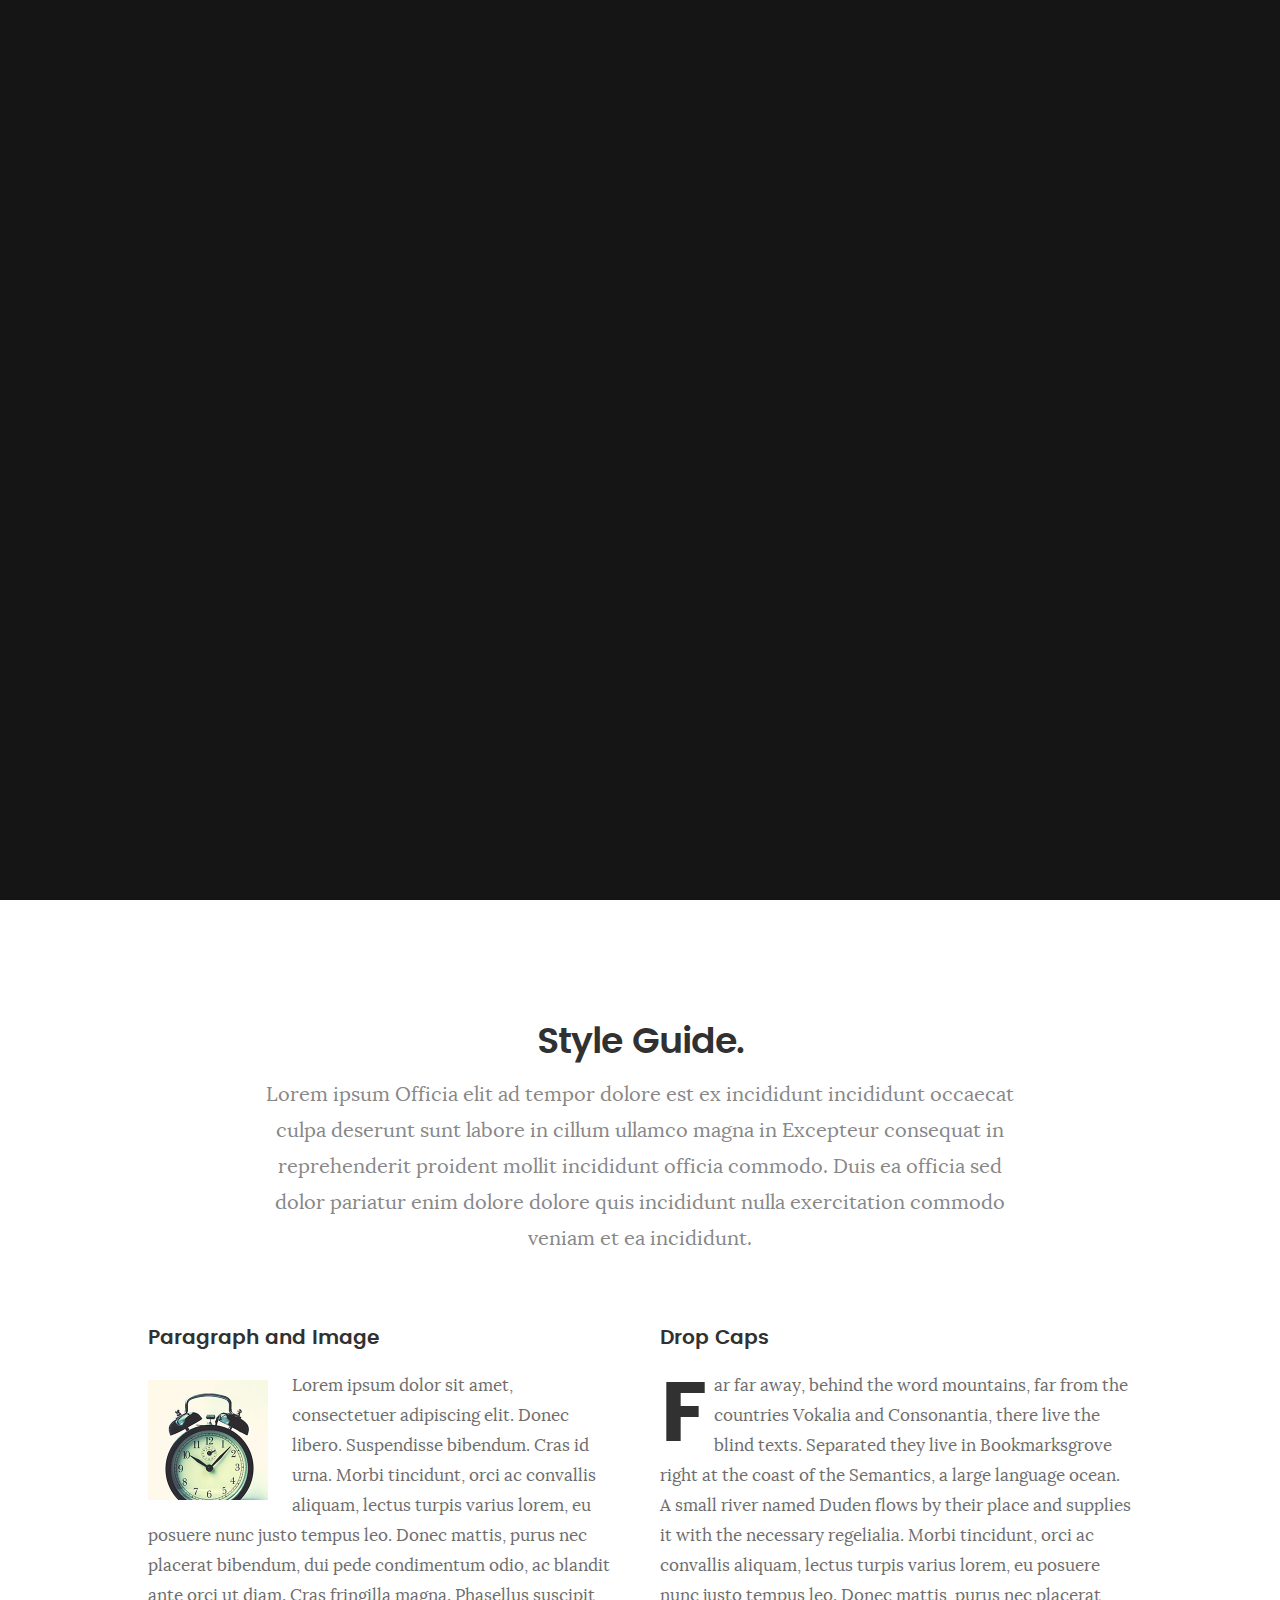
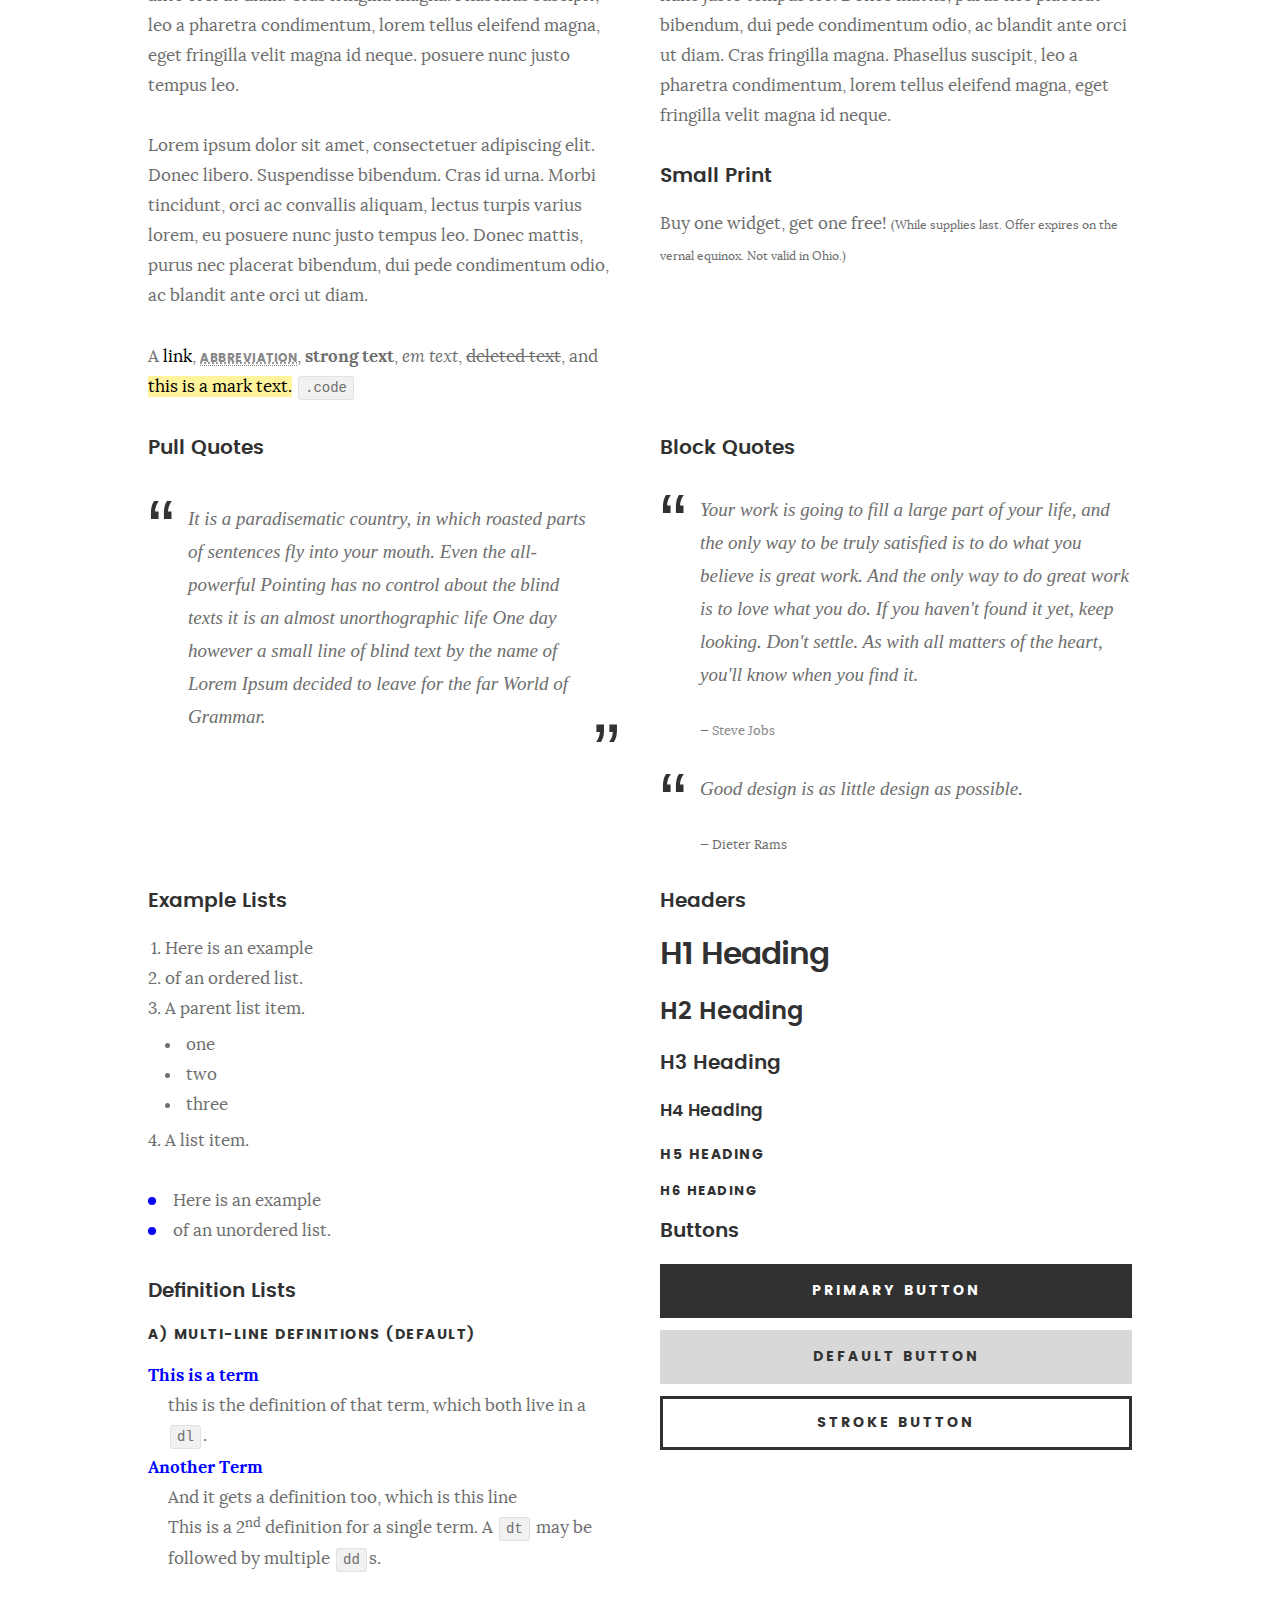
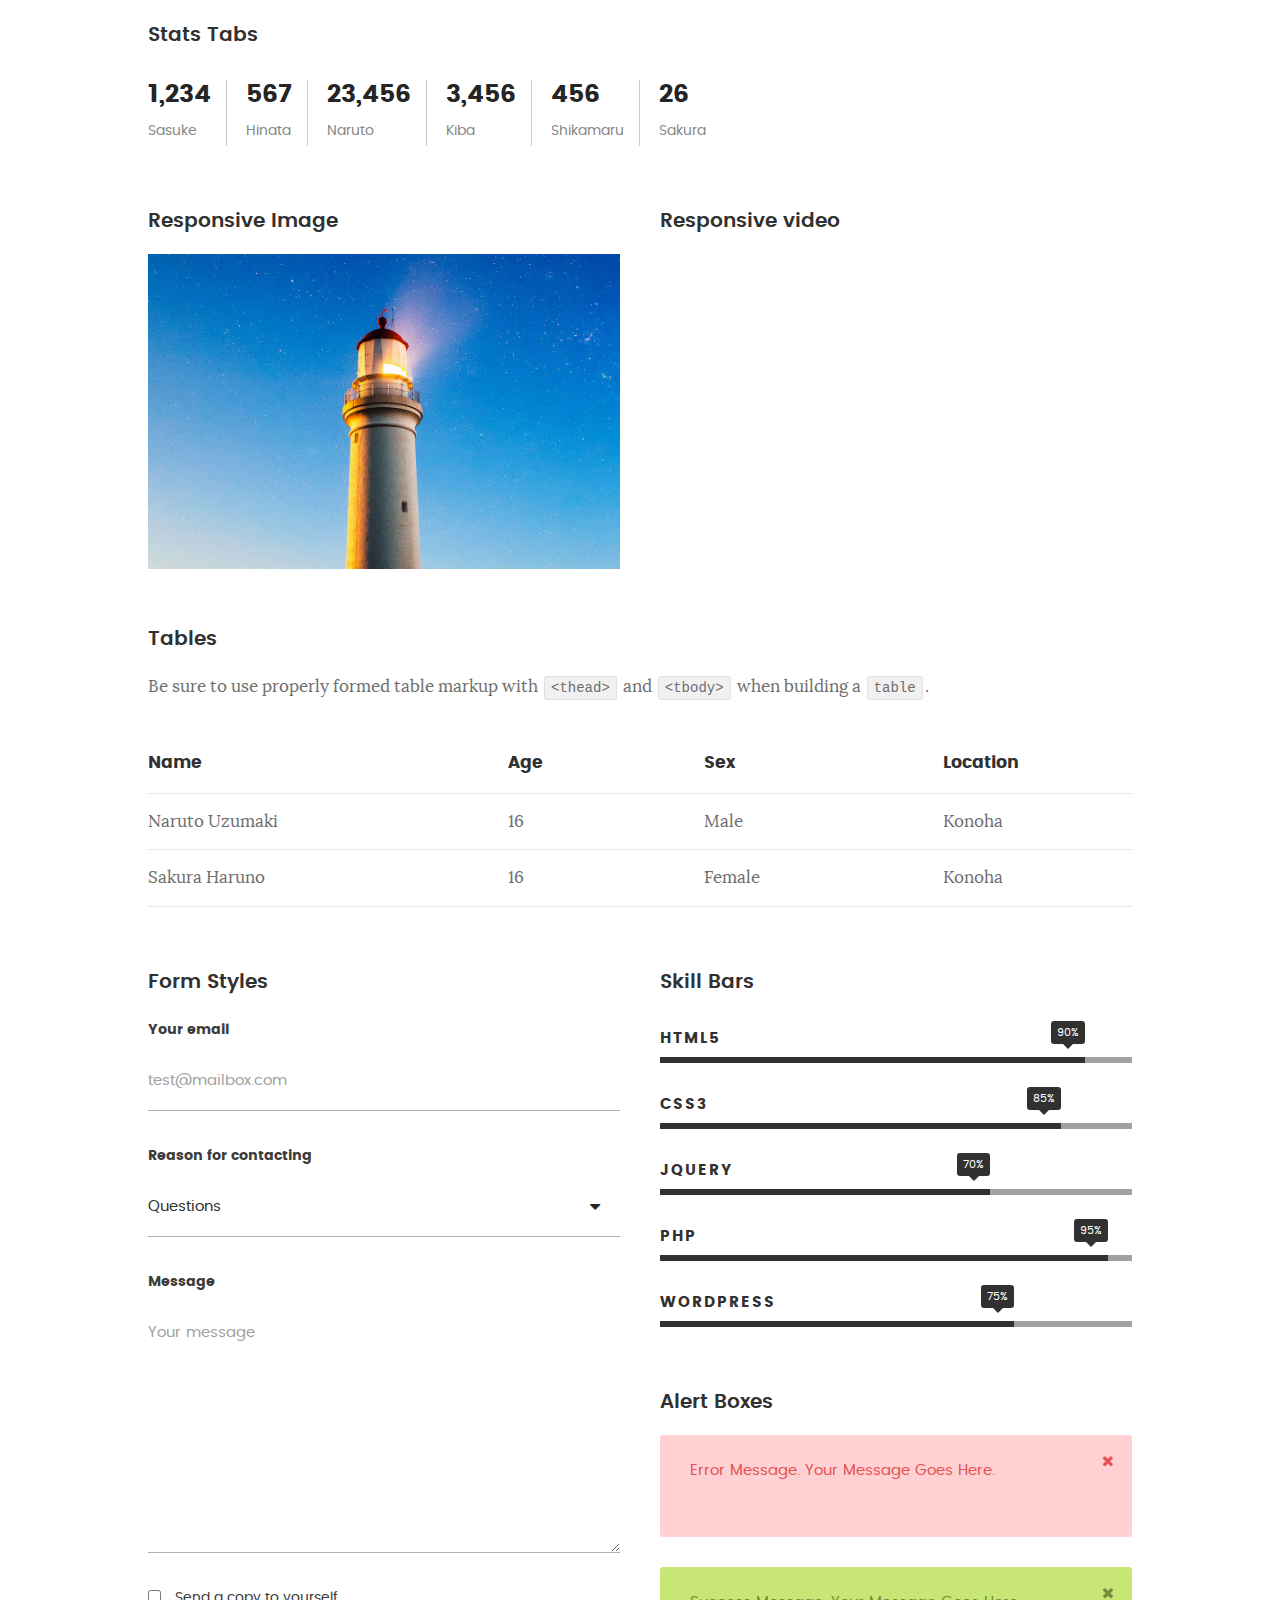
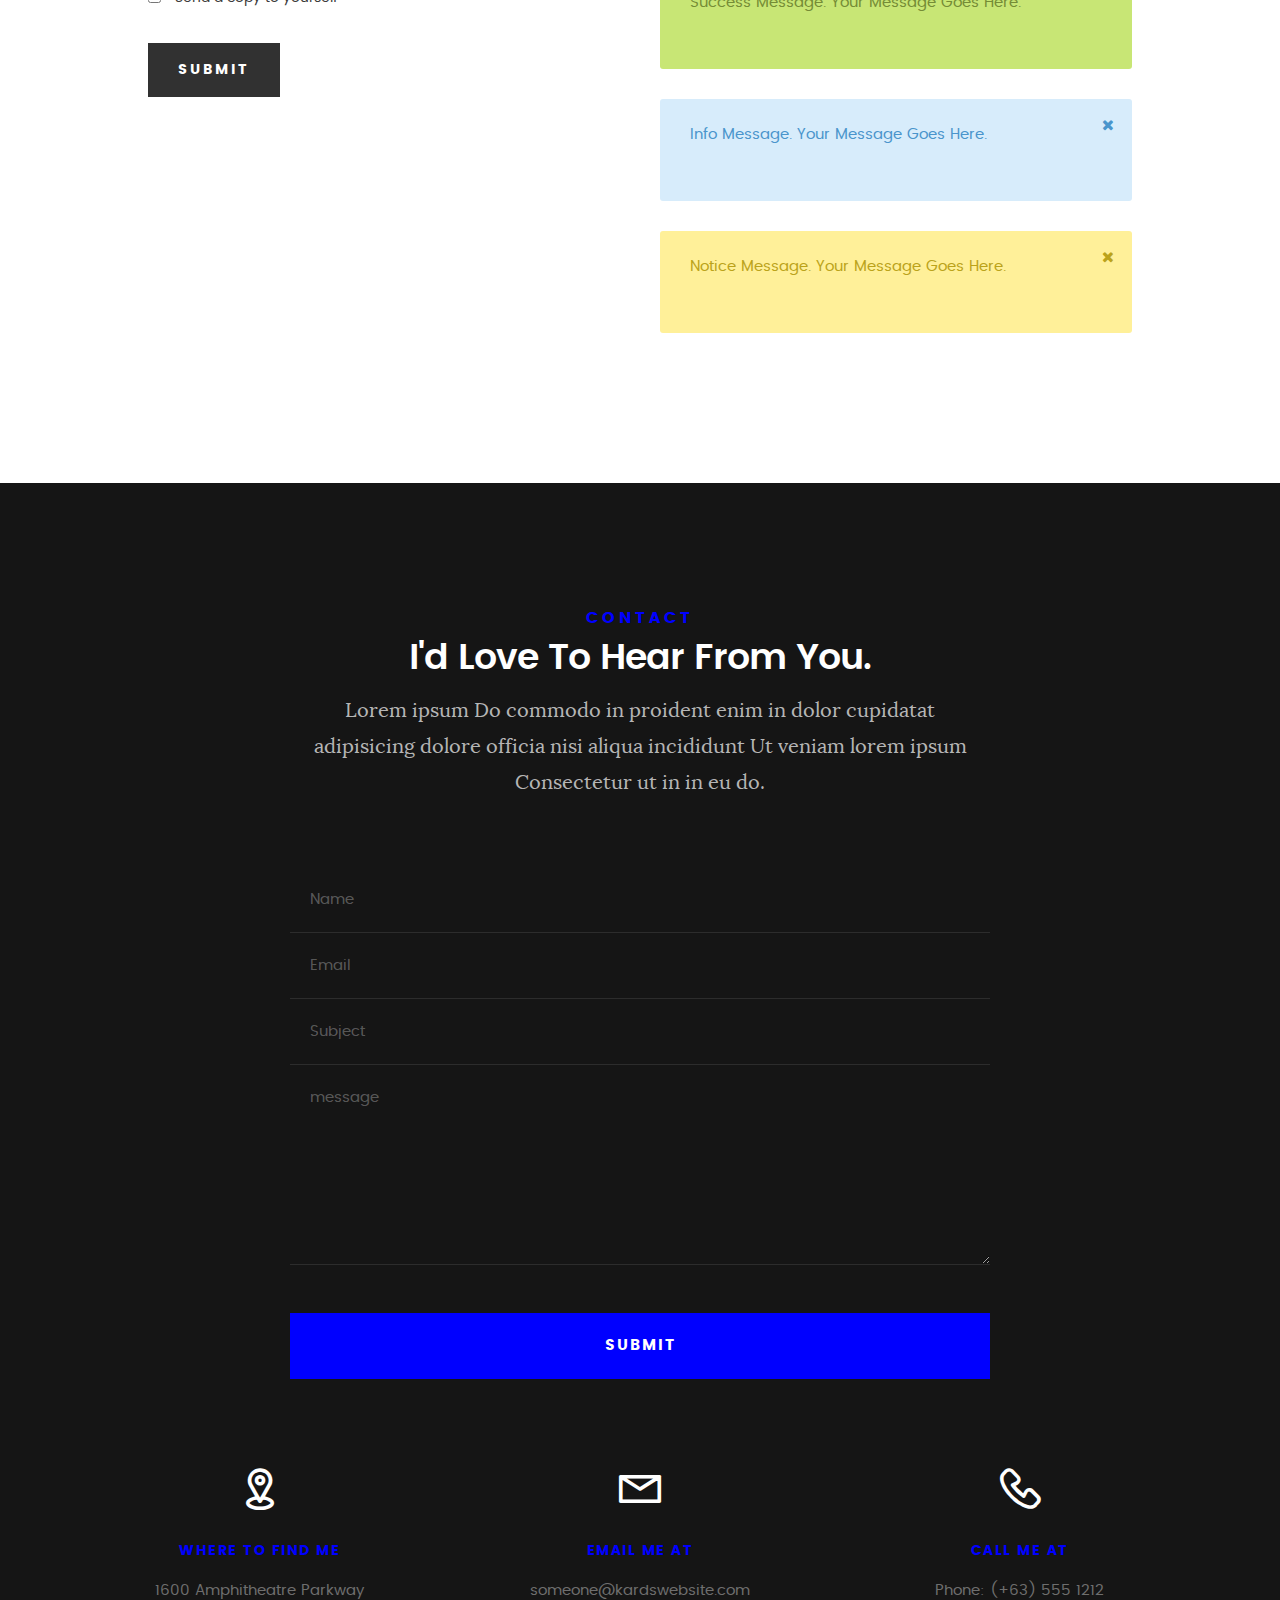
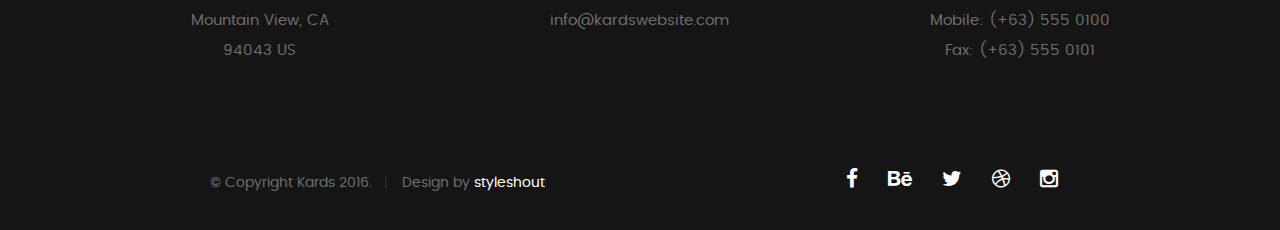
<file: styles.html>
<!DOCTYPE html>
<!--[if IE 8 ]><html class="no-js oldie ie8" lang="en"> <![endif]-->
<!--[if IE 9 ]><html class="no-js oldie ie9" lang="en"> <![endif]-->
<!--[if (gte IE 9)|!(IE)]><!--><html class="no-js" lang="en"> <!--<![endif]-->
<head>

   <!--- basic page needs
   ================================================== -->
   <meta charset="utf-8">
	<title>Style Demo - Kards</title>
	<meta name="description" content="">  
	<meta name="author" content="">

   <!-- mobile specific metas
   ================================================== -->
	<meta name="viewport" content="width=device-width, initial-scale=1, maximum-scale=1">

 	<!-- CSS
   ================================================== -->
   <link rel="stylesheet" href="css/base.css">  
   <link rel="stylesheet" href="css/main.css">
   <link rel="stylesheet" href="css/vendor.css">

   <style type="text/css" media="screen">

   	#styles { 
   		background: white;
   		padding-top: 12rem;
   		padding-bottom: 12rem;
   	}
   	#styles .row {
   		max-width: 1024px;
     	}
     	#styles .section-intro {
   		max-width: 800px;
     	}
      	
   </style>       

   <!-- script
   ================================================== -->
	<script src="js/modernizr.js"></script>
	<script src="js/pace.min.js"></script>

   <!-- favicons
	================================================== -->
	<link rel="icon" type="image/png" href="favicon.png">

</head>

<body id="top">

	<!-- header 
   ================================================== -->
   <header>   	
   	<div class="row">

   		<div class="top-bar">
   			<a class="menu-toggle" href="#"><span>Menu</span></a>

	   		<div class="logo">
		         <a href="index.html">KARDS</a>
		      </div>		      

		   	<nav id="main-nav-wrap">
					<ul class="main-navigation">
						<li><a href="index.html#intro" title="">Home</a></li>
						<li><a href="index.html#about" title="">About</a></li>
						<li><a href="index.html#resume" title="">Resume</a></li>
						<li><a href="index.html#portfolio" title="">Portfolio</a></li>
						<li><a href="index.html#services" title="">Services</a></li>					
						<li><a class="smoothscroll"  href="#contact" title="">Contact</a></li>	
						<li><a href="styles.html" title="">Style Demo</a></li>				
					</ul>
				</nav>    		
   		</div> <!-- /top-bar --> 
   		
   	</div> <!-- /row --> 		
   </header> <!-- /header -->

	<!-- intro section
   ================================================== -->
   <section id="intro">   

   	<div class="intro-overlay"></div>	

   	<div class="intro-content">
   		<div class="row">

   			<div class="col-twelve">

	   			<h5>Hello, World.</h5>
	   			<h1>I'm Juan Dela Cruz.</h1>

	   			<p class="intro-position">
	   				<span>Front-end Developer</span>
	   				<span>UI/UX Designer</span> 
	   			</p>

	   			<a class="button stroke smoothscroll" href="#about" title="">More About Me</a>

	   		</div>  
   			
   		</div>   		 		
   	</div> <!-- /intro-content --> 

   	<ul class="intro-social">        
         <li><a href="#"><i class="fa fa-facebook"></i></a></li>
         <li><a href="#"><i class="fa fa-behance"></i></a></li>
         <li><a href="#"><i class="fa fa-twitter"></i></a></li>
         <li><a href="#"><i class="fa fa-dribbble"></i></a></li>
         <li><a href="#"><i class="fa fa-instagram"></i></a></li>
      </ul> <!-- /intro-social -->      	

   </section> <!-- /intro -->


   <!-- Style Demo
   ================================================== -->
   <section id="styles">

   	<div class="row section-intro">

   		<div class="col-twelve">

   			<h1>Style Guide.</h1>

   			<p class="lead">Lorem ipsum Officia elit ad tempor dolore est ex incididunt incididunt occaecat culpa deserunt sunt labore in cillum ullamco magna in Excepteur consequat in reprehenderit proident mollit incididunt officia commodo.
   			Duis ea officia sed dolor pariatur enim dolore dolore quis incididunt nulla exercitation commodo veniam et ea incididunt.</p>   			

   		</div>

     	</div> <!-- /row -->

     	<div class="row">

     		<div class="col-six tab-full">

		      <h3>Paragraph and Image</h3>

		      <p><a href="#"><img width="120" height="120" class="pull-left" alt="sample-image" src="images/sample-image.jpg"></a>
		  		Lorem ipsum dolor sit amet, consectetuer adipiscing elit. Donec libero. Suspendisse bibendum.
		  		Cras id urna. Morbi tincidunt, orci ac convallis aliquam, lectus turpis varius lorem, eu
		  		posuere nunc justo tempus leo. Donec mattis, purus nec placerat bibendum, dui pede condimentum
		  		odio, ac blandit ante orci ut diam. Cras fringilla magna. Phasellus suscipit, leo a pharetra
		  		condimentum, lorem tellus eleifend magna, eget fringilla velit magna id neque.
		  		posuere nunc justo tempus leo. </p>

		  		<p>
		  		Lorem ipsum dolor sit amet, consectetuer adipiscing elit. Donec libero. Suspendisse bibendum.
		  		Cras id urna. Morbi tincidunt, orci ac convallis aliquam, lectus turpis varius lorem, eu
		  		posuere nunc justo tempus leo. Donec mattis, purus nec placerat bibendum, dui pede condimentum
		  		odio, ac blandit ante orci ut diam.	
 			   </p>

            <p>A <a href="#">link</a>,
  			   <abbr title="this really isn't a very good description">abbreviation</abbr>,
  			   <strong>strong text</strong>,
            <em>em text</em>,
  			   <del>deleted text</del>, and
            <mark>this is a mark text.</mark>
            <code>.code</code>
          	</p>

         </div>

         <div class="col-six tab-full">

            <h3>Drop Caps</h3>

	         <p class="drop-cap">Far far away, behind the word mountains, far from the countries Vokalia and Consonantia,
	         there live the blind texts. Separated they live in Bookmarksgrove right at the coast of the
	         Semantics, a large language ocean. A small river named Duden flows by their place and supplies it with the necessary regelialia. Morbi tincidunt, orci ac convallis aliquam, lectus turpis varius lorem, eu	posuere nunc justo tempus leo. Donec mattis, purus nec placerat bibendum, dui pede condimentum odio, ac blandit ante orci ut diam. Cras fringilla magna. Phasellus suscipit, leo a pharetra condimentum, lorem tellus eleifend magna, eget fringilla velit magna id neque.
		  		</p>

		      <h3>Small Print</h3>

		      <p>Buy one widget, get one free!
		  		<small>(While supplies last. Offer expires on the vernal equinox. Not valid in Ohio.)</small>
		  		</p>

		   </div>	         

		</div> <!-- /row -->

		<div class="row">

		  	<div class="col-six tab-full">

		      <h3>Pull Quotes</h3>

		      <aside class="pull-quote">
				   <blockquote>
					   <p>It is a paradisematic country, in which roasted parts of
		            sentences fly into your mouth. Even the all-powerful Pointing has no control about the blind
		            texts it is an almost unorthographic life One day however a small line of blind text by the name
		            of Lorem Ipsum decided to leave for the far World of Grammar.</p>
					</blockquote>
				</aside>

		   </div>

		   <div class="col-six tab-full">

		      <h3>Block Quotes</h3>

		      <blockquote cite="http://where-i-got-my-info-from.com">
				   <p>Your work is going to fill a large part of your life, and the only way to be truly satisfied is
		         to do what you believe is great work. And the only way to do great work is to love what you do.
		         If you haven't found it yet, keep looking. Don't settle. As with all matters of the heart, you'll know when you find it.
		         </p>
		
					<cite>
					   <a href="#">Steve Jobs</a>
					</cite>
			   </blockquote>

		      <blockquote>
		         <p>Good design is as little design as possible.</p>
		         <cite>Dieter Rams</cite>
		      </blockquote>

		   </div>

		</div> <!-- /row -->

		<div class="row half-bottom">

		 	<div class="col-six tab-full">

		      <h3>Example Lists</h3>

		      <ol>
				   <li>Here is an example</li>
				   <li>of an ordered list.</li>
				   <li>A parent list item.
				   	<ul>
				   		<li>one</li>
				   		<li>two</li>
				   		<li>three</li>
				   	</ul>
				   </li>
				   <li>A list item.</li>
			   </ol>

		      <ul class="disc">
				   <li>Here is an example</li>
				   <li>of an unordered list.</li>
			   </ul>	

			   <h3>Definition Lists</h3>	            

		      <h5>a) Multi-line Definitions (default)</h5>

		      <dl>
				   <dt><strong>This is a term</strong></dt>
				      <dd>this is the definition of that term, which both live in a <code>dl</code>.</dd>
				   <dt><strong>Another Term</strong></dt>
				      <dd>And it gets a definition too, which is this line</dd>
				      <dd>This is a 2<sup>nd</sup> definition for a single term. A <code>dt</code> may be followed by multiple <code>dd</code>s.</dd>
			   </dl>

		   </div>

		   <div class="col-six tab-full">		                  

		      <h3>Headers</h3>

		      <h1>H1 Heading</h1>
		      <h2>H2 Heading</h2>
		      <h3>H3 Heading</h3>
		      <h4>H4 Heading</h4>
		      <h5>H5 Heading</h5>
		      <h6>H6 Heading</h6>

		      <h3>Buttons</h3>

		    	<p>
		     		<a class="button button-primary full-width" href="#">Primary Button</a>
		     		<a class="button full-width" href="#">Default Button</a>
		     		<a class="button stroke full-width" href="#">Stroke Button</a>
		     	</p>

		   </div>

		</div> <!-- /row -->

		<div class="row">

		   <div class="col-twelve">

		    	<h3>Stats Tabs</h3>

		      <ul class="stats-tabs">
				   <li><a href="#">1,234 <em>Sasuke</em></a></li>
				   <li><a href="#">567 <em>Hinata</em></a></li>
				   <li><a href="#">23,456 <em>Naruto</em></a></li>
				   <li><a href="#">3,456 <em>Kiba</em></a></li>
				   <li><a href="#">456 <em>Shikamaru</em></a></li>
				   <li><a href="#">26 <em>Sakura</em></a></li>
				</ul>	      		

		   </div>	      	

		</div> <!-- /row -->

		<div class="row half-bottom">

      	<div class="col-six tab-full">

      		<h3>Responsive Image</h3>

      		<p><img src="images/portfolio/modals/m-lighthouse.jpg"></p>

      	</div>

      	<div class="col-six tab-full">

      		<h3>Responsive video</h3>

      		<div class="fluid-video-wrapper">
                  <iframe src="http://player.vimeo.com/video/14592941?title=0&amp;byline=0&amp;portrait=0&amp;color=F64B39" width="500" height="281" frameborder="0" webkitallowfullscreen mozallowfullscreen allowfullscreen></iframe> 
            </div>

      	</div>
      	
      </div> <!-- /row -->

      <div class="row add-bottom">

      	<div class="col-twelve">

      		<h3>Tables</h3>
      		<p>Be sure to use properly formed table markup with <code>&lt;thead&gt;</code> and <code>&lt;tbody&gt;</code> when building a <code>table</code>.</p>

      		<div class="table-responsive">

      			<table>
					  <thead>
					    <tr>
					      <th>Name</th>
					      <th>Age</th>
					      <th>Sex</th>
					      <th>Location</th>					    
					    </tr>
					  </thead>
					  <tbody>
					    <tr>
					      <td>Naruto Uzumaki</td>
					      <td>16</td>
					      <td>Male</td>
					      <td>Konoha</td>					    
					    </tr>
					    <tr>
					      <td>Sakura Haruno</td>
					      <td>16</td>
					      <td>Female</td>
					      <td>Konoha</td>			    
					    </tr>
					  </tbody>
					</table>

      		</div>     		

      	</div>
      	
      </div> <!--row -->

      <div class="row">

		   <div class="col-six tab-full">

		      <h3>Form Styles</h3>

		         <form>
			        	<div>
			         	<label for="sampleInput">Your email</label>
			         	<input class="full-width" type="email" placeholder="test@mailbox.com" id="sampleInput">
			         </div>
			         <div>
			         	<label for="sampleRecipientInput">Reason for contacting</label>
			         	<div class="ss-custom-select">
			         		<select class="full-width" id="sampleRecipientInput">
				           		<option value="Option 1">Questions</option>
				           		<option value="Option 2">Report</option>
				           		<option value="Option 3">Others</option>
				         	</select>
			         	</div>			         	
			         </div>
			       
			       	<label for="exampleMessage">Message</label>
			       	<textarea class="full-width" placeholder="Your message" id="exampleMessage"></textarea>

			        	<label class="add-bottom">
			           	<input type="checkbox">			            
			           	<span class="label-text">Send a copy to yourself</span>
			        	</label>
			       
			        	<input class="button-primary" type="submit" value="Submit">

			      </form>	            

		      </div>

		      <div class="col-six tab-full">

		      		<h3>Skill Bars</h3>

		      		<ul class="skill-bars">
						   <li>
						   	<div class="progress percent90"><span>90%</span></div>
						   	<strong>HTML5</strong>
						   </li>
						   <li>
						   	<div class="progress percent85"><span>85%</span></div>
						   	<strong>CSS3</strong>
						   </li>
						   <li>
						   	<div class="progress percent70"><span>70%</span></div>
						   	<strong>JQuery</strong>
						   </li>
						   <li>
						   	<div class="progress percent95"><span>95%</span></div>
						   	<strong>PHP</strong>
						   </li>
						   <li>

						   	<div class="progress percent75"><span>75%</span></div>
						   	<strong>Wordpress</strong>
						   </li>
		      
						</ul> <!-- /skill-bars -->

			        
			        <h3>Alert Boxes</h3> 
			        
			        <div class="alert-box ss-error hideit">
				        <p>Error Message. Your Message Goes Here.</p>
				        <i class="fa fa-times close"></i>
			        </div><!-- /error -->
			        
			        <div class="alert-box ss-success hideit">
				        <p>Success Message. Your Message Goes Here.</p>
				        <i class="fa fa-times close"></i>
			        </div><!-- /success -->
			        
			        <div class="alert-box ss-info hideit">
				         <p>Info Message. Your Message Goes Here.</p>
				        <i class="fa fa-times close"></i>
			        </div><!-- /info -->
			        
			        <div class="alert-box ss-notice hideit">
				        <p>Notice Message. Your Message Goes Here.</p>
				        <i class="fa fa-times close"></i>
			        </div><!-- /notice -->
			        
			  </div>	         

		</div> <!-- /row -->
		   	
   </section> <!--styles -->	

	
   <!-- contact
   ================================================== -->
	<section id="contact">

		<div class="row section-intro">
   		<div class="col-twelve">

   			<h5>Contact</h5>
   			<h1>I'd Love To Hear From You.</h1>

   			<p class="lead">Lorem ipsum Do commodo in proident enim in dolor cupidatat adipisicing dolore officia nisi aliqua incididunt Ut veniam lorem ipsum Consectetur ut in in eu do.</p>

   		</div> 
   	</div> <!-- /section-intro -->

   	<div class="row contact-form">

   		<div class="col-twelve">

            <!-- form -->
            <form name="contactForm" id="contactForm" method="post" action="">
      			<fieldset>

                  <div class="form-field">
 						   <input name="contactName" type="text" id="contactName" placeholder="Name" value="" minlength="2" required="">
                  </div>
                  <div class="form-field">
	      			   <input name="contactEmail" type="email" id="contactEmail" placeholder="Email" value="" required="">
	               </div>
                  <div class="form-field">
	     				   <input name="contactSubject" type="text" id="contactSubject" placeholder="Subject" value="">
	               </div>                       
                  <div class="form-field">
	                 	<textarea name="contactMessage" id="contactMessage" placeholder="message" rows="10" cols="50" required=""></textarea>
	               </div>                      
                 <div class="form-field">
                     <button class="submitform">Submit</button>
                     <div id="submit-loader">
                        <div class="text-loader">Sending...</div>                             
       				      <div class="s-loader">
								  	<div class="bounce1"></div>
								  	<div class="bounce2"></div>
								  	<div class="bounce3"></div>
								</div>
							</div>
                  </div>

      			</fieldset>
      		</form> <!-- Form End -->

            <!-- contact-warning -->
            <div id="message-warning"></div>            
            <!-- contact-success -->
      		<div id="message-success">
               <i class="fa fa-check"></i>Your message was sent, thank you!<br>
      		</div>

         </div> <!-- /col-twelve -->
   		
   	</div> <!-- /contact-form -->

   	<div class="row contact-info">

   		<div class="col-four tab-full">

   			<div class="icon">
   				<i class="icon-pin"></i>
   			</div>

   			<h5>Where to find me</h5>

   			<p>
            1600 Amphitheatre Parkway<br>
            Mountain View, CA<br>
            94043 US
            </p>

   		</div>

   		<div class="col-four tab-full collapse">

   			<div class="icon">
   				<i class="icon-mail"></i>
   			</div>

   			<h5>Email Me At</h5>

   			<p>someone@kardswebsite.com<br>
			   	info@kardswebsite.com			     
			   </p>

   		</div>

   		<div class="col-four tab-full">

   			<div class="icon">
   				<i class="icon-phone"></i>
   			</div>

   			<h5>Call Me At</h5>

   			<p>Phone: (+63) 555 1212<br>
			   	Mobile: (+63) 555 0100<br>
			     	Fax: (+63) 555 0101
			   </p>

   		</div>
   		
   	</div> <!-- /contact-info -->
		
	</section> <!-- /contact -->


   <!-- footer
   ================================================== -->

   <footer>
     	<div class="row">

     		<div class="col-six tab-full pull-right social">

     			<ul class="footer-social">        
			      <li><a href="#"><i class="fa fa-facebook"></i></a></li>
			      <li><a href="#"><i class="fa fa-behance"></i></a></li>
			      <li><a href="#"><i class="fa fa-twitter"></i></a></li>
			      <li><a href="#"><i class="fa fa-dribbble"></i></a></li>
			      <li><a href="#"><i class="fa fa-instagram"></i></a></li>
			   </ul> 
	      		
	      </div>

      	<div class="col-six tab-full">
	      	<div class="copyright">
		        	<span>© Copyright Kards 2016.</span> 
		        	<span>Design by <a href="http://www.styleshout.com/">styleshout</a></span>	         	
		         </div>		                  
	      	</div>

	      	<div id="go-top">
		         <a class="smoothscroll" title="Back to Top" href="#top"><i class="fa fa-long-arrow-up"></i></a>
		      </div>

      	</div> <!-- /row -->     	
   </footer>    

   <div id="preloader"> 
    	<div id="loader"></div>
   </div> 

   <!-- Java Script
   ================================================== --> 
   <script src="js/jquery-2.1.3.min.js"></script>
   <script src="js/plugins.js"></script>
   <script src="js/main.js"></script>

</body>

</html>
</file>
<file: css/base.css>
/**
 * =================================================================== 
 *
 *  Kards v1.0 Base Stylesheet
 *  url: styleshout.com
 *  03-01-2016
 *  ------------------------------------------------------------------
 *  TOC:
 *  01. reset
 *  02. basic/base setup styles
 *  03. grid
 *  04. MISC
 *
 * =================================================================== 
 */

/** 
 * ===================================================================
 * 01. reset - normalize.css v3.0.2 | MIT License | git.io/normalize
 *
 * ------------------------------------------------------------------- 
 */
html {
	font-family: sans-serif;
	-ms-text-size-adjust: 100%;
	-webkit-text-size-adjust: 100%;
}

body {
	margin: 0;
}

article,
aside,
details,
figcaption,
figure,
footer,
header,
hgroup,
main,
menu,
nav,
section,
summary {
	display: block;
}

audio,
canvas,
progress,
video {
	display: inline-block;
	vertical-align: baseline;
}

audio:not([controls]) {
	display: none;
	height: 0;
}

[hidden],
template {
	display: none;
}

a {
	background: transparent;
}

a:active,
a:hover {
	outline: 0;
}

abbr[title] {
	border-bottom: 1px dotted;
}

b,
strong {
	font-weight: bold;
}

dfn {
	font-style: italic;
}

h1 {
	font-size: 2em;
	margin: 0.67em 0;
}

mark {
	background: #ff0;
	color: #000;
}

small {
	font-size: 80%;
}

sub,
sup {
	font-size: 75%;
	line-height: 0;
	position: relative;
	vertical-align: baseline;
}

sup {
	top: -0.5em;
}

sub {
	bottom: -0.25em;
}

img {
	border: 0;
}

svg:not(:root) {
	overflow: hidden;
}

figure {
	margin: 1em 40px;
}

hr {
	-moz-box-sizing: content-box;
	box-sizing: content-box;
	height: 0;
}

pre {
	overflow: auto;
}

code,
kbd,
pre,
samp {
	font-family: monospace, monospace;
	font-size: 1em;
}

button,
input,
optgroup,
select,
textarea {
	color: inherit;
	font: inherit;
	margin: 0;
}

button {
	overflow: visible;
}

button,
select {
	text-transform: none;
}

button,
html input[type="button"],
input[type="reset"],
input[type="submit"] {
	-webkit-appearance: button;
	cursor: pointer;
}

button[disabled],
html input[disabled] {
	cursor: default;
}

button::-moz-focus-inner,
input::-moz-focus-inner {
	border: 0;
	padding: 0;
}

input {
	line-height: normal;
}

input[type="checkbox"],
input[type="radio"] {
	box-sizing: border-box;
	padding: 0;
}

input[type="number"]::-webkit-inner-spin-button,
input[type="number"]::-webkit-outer-spin-button {
	height: auto;
}

input[type="search"] {
	-webkit-appearance: textfield;
	-moz-box-sizing: content-box;
	-webkit-box-sizing: content-box;
	box-sizing: content-box;
}

input[type="search"]::-webkit-search-cancel-button,
input[type="search"]::-webkit-search-decoration {
	-webkit-appearance: none;
}

fieldset {
	border: 1px solid #c0c0c0;
	margin: 0 2px;
	padding: 0.35em 0.625em 0.75em;
}

legend {
	border: 0;
	padding: 0;
}

textarea {
	overflow: auto;
}

optgroup {
	font-weight: bold;
}

table {
	border-collapse: collapse;
	border-spacing: 0;
}

td,
th {
	padding: 0;
}

/** 
 * ===================================================================
 * 02. basic/base setup styles - (_basic.scss)
 *
 * ------------------------------------------------------------------- 
 */
html {
	font-size: 62.5%;
	box-sizing: border-box;
}

*,
*::before,
*::after {
	box-sizing: inherit;
}

body {
	font-weight: normal;
	line-height: 1;
	text-rendering: optimizeLegibility;
	word-wrap: break-word;
	-webkit-overflow-scrolling: touch;
	-webkit-text-size-adjust: none;
}

body,
input,
button {
	-moz-osx-font-smoothing: grayscale;
	-webkit-font-smoothing: antialiased;
}

/**
 * Media - (_basic.scss)
 * ------------------------------------------------------------------- 
 */
img,
video {
	max-width: 100%;
	height: auto;
}

/**
 * Typography resets - (_basic.scss)
 * ------------------------------------------------------------------- 
 */
div,
dl,
dt,
dd,
ul,
ol,
li,
h1,
h2,
h3,
h4,
h5,
h6,
pre,
form,
p,
blockquote,
th,
td {
	margin: 0;
	padding: 0;
}

h1,
h2,
h3,
h4,
h5,
h6 {
	-webkit-font-variant-ligatures: common-ligatures;
	-moz-font-variant-ligatures: common-ligatures;
	font-variant-ligatures: common-ligatures;
	text-rendering: optimizeLegibility;
}

em,
i {
	font-style: italic;
	line-height: inherit;
}

strong,
b {
	font-weight: bold;
	line-height: inherit;
}

small {
	font-size: 60%;
	line-height: inherit;
}

ol,
ul {
	list-style: none;
}

li {
	display: block;
}

/**
 * links - (_basic.scss)
 * ------------------------------------------------------------------- 
 */
a {
	text-decoration: none;
	line-height: inherit;
}

a img {
	border: none;
}

/**
 * inputs - (_basic.scss)
 * ------------------------------------------------------------------- 
 */
fieldset {
	margin: 0;
	padding: 0;
}

input[type="email"],
input[type="number"],
input[type="search"],
input[type="text"],
input[type="tel"],
input[type="url"],
input[type="password"],
textarea {
	-webkit-appearance: none;
	-moz-appearance: none;
	-ms-appearance: none;
	-o-appearance: none;
	appearance: none;
}

/** 
 * ===================================================================
 * 03. grid - (_grid.scss)
 *
 * ------------------------------------------------------------------- 
 */
.row {
	width: 94%;
	max-width: 1140px;
	margin: 0 auto;
}

.row:before,
.row:after {
	content: "";
	display: table;
}

.row:after {
	clear: both;
}

.row .row {
	width: auto;
	max-width: none;
	margin-left: -20px;
	margin-right: -20px;
}

[class*="col-"],
.bgrid {
	float: left;
}

[class*="col-"] + [class*="col-"].end {
	float: right;
}

[class*="col-"] {
	padding: 0 20px;
}

.col-one {
	width: 8.33333%;
}

.col-two,
.col-1-6 {
	width: 16.66667%;
}

.col-three,
.col-1-4 {
	width: 25%;
}

.col-four,
.col-1-3 {
	width: 33.33333%;
}

.col-five {
	width: 41.66667%;
}

.col-six,
.col-1-2 {
	width: 50%;
}

.col-seven {
	width: 58.33333%;
}

.col-eight,
.col-2-3 {
	width: 66.66667%;
}

.col-nine,
.col-3-4 {
	width: 75%;
}

.col-ten,
.col-5-6 {
	width: 83.33333%;
}

.col-eleven {
	width: 91.66667%;
}

.col-twelve,
.col-full {
	width: 100%;
}

/**
 * small screens - (_grid.scss)
 * --------------------------------------------------------------- 
 */
@media screen and (max-width:1024px) {
	.row .row {
		margin-left: -18px;
		margin-right: -18px;
	}

	[class*="col-"] {
		padding: 0 18px;
	}

}

/**
 * tablets - (_grid.scss)
 * --------------------------------------------------------------- 
 */
@media screen and (max-width:768px) {
	.row {
		width: auto;
		padding-left: 30px;
		padding-right: 30px;
	}

	.row .row {
		padding-left: 0;
		padding-right: 0;
		margin-left: -15px;
		margin-right: -15px;
	}

	[class*="col-"] {
		padding: 0 15px;
	}

	.tab-1-4 {
		width: 25%;
	}

	.tab-1-3 {
		width: 33.33333%;
	}

	.tab-1-2 {
		width: 50%;
	}

	.tab-2-3 {
		width: 66.66667%;
	}

	.tab-3-4 {
		width: 75%;
	}

	.tab-full {
		width: 100%;
	}

}

/**
 * large mobile devices - (_grid.scss)
 * --------------------------------------------------------------- 
 */
@media screen and (max-width:600px) {
	.row {
		padding-left: 25px;
		padding-right: 25px;
	}

	.row .row {
		margin-left: -10px;
		margin-right: -10px;
	}

	[class*="col-"] {
		padding: 0 10px;
	}

	.mob-1-4 {
		width: 25%;
	}

	.mob-1-2 {
		width: 50%;
	}

	.mob-3-4 {
		width: 75%;
	}

	.mob-full {
		width: 100%;
	}

}

/**
 * small mobile devices - (_grid.scss)
 * --------------------------------------------------------------- 
 */
@media screen and (max-width:400px) {
	.row .row {
		padding-left: 0;
		padding-right: 0;
		margin-left: 0;
		margin-right: 0;
	}

	[class*="col-"] {
		width: 100% !important;
		float: none !important;
		clear: both !important;
		margin-left: 0;
		margin-right: 0;
		padding: 0;
	}

	[class*="col-"] + [class*="col-"].end {
		float: none;
	}

}

/** 
 * ===================================================================
 * block grids - (_grid.scss)
 *
 * ------------------------------------------------------------------- 
 */
[class*="block-"]:before,
[class*="block-"]:after {
	content: "";
	display: table;
}

[class*="block-"]:after {
	clear: both;
}

.block-1-6 .bgrid {
	width: 16.66667%;
}

.block-1-4 .bgrid {
	width: 25%;
}

.block-1-3 .bgrid {
	width: 33.33333%;
}

.block-1-2 .bgrid {
	width: 50%;
}

/**
 * Clearing for block grid columns. Allow columns with 
 * different heights to align properly.
 */
.block-1-6 .bgrid:nth-child(6n+1),
.block-1-4 .bgrid:nth-child(4n+1),
.block-1-3 .bgrid:nth-child(3n+1),
.block-1-2 .bgrid:nth-child(2n+1) {
	clear: both;
}

/**
 * small screens - (_grid.scss)
 * --------------------------------------------------------------- 
 */
@media screen and (max-width:1024px) {
	.block-s-1-6 .bgrid {
		width: 16.66667%;
	}

	.block-s-1-4 .bgrid {
		width: 25%;
	}

	.block-s-1-3 .bgrid {
		width: 33.33333%;
	}

	.block-s-1-2 .bgrid {
		width: 50%;
	}

	.block-s-full .bgrid {
		width: 100%;
		clear: both;
	}

	[class*="block-s-"] .bgrid:nth-child(n) {
		clear: none;
	}

	.block-s-1-6 .bgrid:nth-child(6n+1),
	.block-s-1-4 .bgrid:nth-child(4n+1),
	.block-s-1-3 .bgrid:nth-child(3n+1),
	.block-s-1-2 .bgrid:nth-child(2n+1) {
		clear: both;
	}

}

/**
 * tablets - (_grid.scss)
 * --------------------------------------------------------------- 
 */
@media screen and (max-width:768px) {
	.block-tab-1-6 .bgrid {
		width: 16.66667%;
	}

	.block-tab-1-4 .bgrid {
		width: 25%;
	}

	.block-tab-1-3 .bgrid {
		width: 33.33333%;
	}

	.block-tab-1-2 .bgrid {
		width: 50%;
	}

	.block-tab-full .bgrid {
		width: 100%;
		clear: both;
	}

	[class*="block-tab-"] .bgrid:nth-child(n) {
		clear: none;
	}

	.block-tab-1-6 .bgrid:nth-child(6n+1),
	.block-tab-1-4 .bgrid:nth-child(4n+1),
	.block-tab-1-3 .bgrid:nth-child(3n+1),
	.block-tab-1-2 .bgrid:nth-child(2n+1) {
		clear: both;
	}

}

/**
 * large mobile devices - (_grid.scss)
 * --------------------------------------------------------------- 
 */
@media screen and (max-width:600px) {
	.block-mob-1-6 .bgrid {
		width: 16.66667%;
	}

	.block-mob-1-4 .bgrid {
		width: 25%;
	}

	.block-mob-1-3 .bgrid {
		width: 33.33333%;
	}

	.block-mob-1-2 .bgrid {
		width: 50%;
	}

	.block-mob-full .bgrid {
		width: 100%;
		clear: both;
	}

	[class*="block-mob-"] .bgrid:nth-child(n) {
		clear: none;
	}

	.block-mob-1-6 .bgrid:nth-child(6n+1),
	.block-mob-1-4 .bgrid:nth-child(4n+1),
	.block-mob-1-3 .bgrid:nth-child(3n+1),
	.block-mob-1-2 .bgrid:nth-child(2n+1) {
		clear: both;
	}

}

/**
 * stack on small mobile devices - (_grid.scss)
 * --------------------------------------------------------------- 
 */
@media screen and (max-width:400px) {
	.stack .bgrid {
		width: 100% !important;
		float: none !important;
		clear: both !important;
		margin-left: 0;
		margin-right: 0;
	}

}

/** 
 * ===================================================================
 * 04. MISC  - (_grid.scss)
 *
 * ------------------------------------------------------------------- 
 */

/**
 * Clearing - (http://nicolasgallagher.com/micro-clearfix-hack/
 */
.group:before,
.group:after {
	content: "";
	display: table;
}

.group:after {
	clear: both;
}

/**
 * Misc Helper Styles 
 */
.hide {
	display: none;
}

.invisible {
	visibility: hidden;
}

.antialiased {
	-webkit-font-smoothing: antialiased;
	-moz-osx-font-smoothing: grayscale;
}

.remove-bottom {
	margin-bottom: 0;
}

.half-bottom {
	margin-bottom: 1.5rem !important;
}

.add-bottom {
	margin-bottom: 3rem !important;
}

.no-border {
	border: none;
}

.full-width {
	width: 100%;
}

.text-center {
	text-align: center;
}

.text-left {
	text-align: left;
}

.text-right {
	text-align: right;
}

.pull-left {
	float: left;
}

.pull-right {
	float: right;
}

.align-center {
	margin-left: auto;
	margin-right: auto;
	text-align: center;
}

/*# sourceMappingURL=base.css.map */
</file>
<file: css/main.css>
/**
 * =================================================================== 
 *
 *  Kards v1.0 Main Stylesheet
 *  url: styleshout.com
 *  03-01-2016
 *  ------------------------------------------------------------------
 *  TOC:
 *  01. webfonts and iconfonts
 *  02. base style overrides
 *  03. typography & general theme styles
 *  04. preloader
 *  05. forms
 *  06. buttons 
 *  07. other components
 *  08. common styles
 *  09. header styles
 *  10. intro
 *  11. about
 *  12. resume
 *  13. portfolio
 *  14. call-to-action section
 *  15. services
 *  16. stats
 *  17. contact
 *  18. footer
 *
 * =================================================================== 
 */


/** 
 * ===================================================================
 * 01. webfonts and iconfonts - (_document-setup.scss)
 *
 * ------------------------------------------------------------------- 
 */
@import url("fonts.css");
@import url("font-awesome/css/font-awesome.min.css");
@import url("micons/micons.css");


/** 
 * ===================================================================
 * 02. base style overrides - (_document-setup.scss)
 *
 * ------------------------------------------------------------------- 
 */
html {
	font-size: 10px;
}

@media only screen and (max-width:1024px) {
	html {
		font-size: 9.411764705882353px;
	}
}
@media only screen and (max-width:768px) {
	html {
		font-size: 10px;
	}
}
@media only screen and (max-width:400px) {
	html {
		font-size: 9.411764705882353px;
	}
}

html, body {
	height: 100%;
}
body {
	background: #151515;
	font-family: "lora-regular", serif;
	font-size: 1.7rem;
	line-height: 3rem;
	color: #6e6e6e;
}

/**
 * links - (_document-setup.scss)
 * -------------------------------------------------------------------
 */
a, a:visited {
	color: #000000;
	-moz-transition: all 0.3s ease-in-out;
	-o-transition: all 0.3s ease-in-out;
	-webkit-transition: all 0.3s ease-in-out;
	-ms-transition: all 0.3s ease-in-out;
	transition: all 0.3s ease-in-out;
}
a:hover, a:focus, a:active {
	color: #0000FF;
	outline: 0;
}

/** 
 * ===================================================================
 * 03. typography & general theme styles - (_document-setup.scss)
 *
 * ------------------------------------------------------------------- 
 */
h1, h2, h3, h4, h5, h6, .h01, .h02, .h03, .h04, .h05, .h06 {
	font-family: "poppins-semibold", sans-serif;
	color: #313131;
	font-style: normal;
	text-rendering: optimizeLegibility;
	margin-bottom: 2.1rem;
}
h3, .h03, h4, .h04 {
	margin-bottom: 1.8rem;
}
h5, .h05, h6, .h06 {
	font-family: "poppins-bold";
	margin-bottom: 1.2rem;
}
h1, .h01 {
	font-size: 3.1rem;
	line-height: 1.355;
	letter-spacing: -.1rem;
}
@media only screen and (max-width:600px) {
	h1, .h01 {
		font-size: 2.6rem;
		letter-spacing: -.07rem;
	}
}
h2, .h02 {
	font-size: 2.4rem;
	line-height: 1.25;
}
h3, .h03 {
	font-size: 2rem;
	line-height: 1.5;
}
h4, .h04 {
	font-size: 1.7rem;
	line-height: 1.765;
}
h5, .h05 {
	font-size: 1.4rem;
	line-height: 1.714;
	text-transform: uppercase;
	letter-spacing: .15rem;
}
h6, .h06 {
	font-size: 1.3rem;
	line-height: 1.846;
	text-transform: uppercase;
	letter-spacing: .15rem;
}
p img {
	margin: 0;
}
p.lead {
	font-family: "lora-regular", serif;
	font-size: 2rem;
	line-height: 1.8;
	color: #888888;
}
p.company-description {
	font-size: 12px;
	font-style: italic;
	line-height: normal;
	margin-bottom: 1rem;
}
@media only screen and (max-width:768px) {
	p.lead {
		font-size: 1.7rem;
	}
}
em, i, strong, b {
	font-size: 1.7rem;
	line-height: 3rem;
	font-style: normal;
	font-weight: normal;
}
em, i {
	font-family: "lora-italic", serif;
}
strong, b {
	font-family: "lora-bold", serif;
}
small {
	font-size: 1.2rem;
	line-height: inherit;
}
blockquote {
	margin: 3rem 0;
	padding-left: 4rem;
	position: relative;
}
blockquote:before {
	content: "\201C";
	font-size: 8rem;
	line-height: 0px;
	margin: 0;
	color: #313131;
	font-family: arial, sans-serif;
	position: absolute;
	top: 3rem;
	left: 0;
}
blockquote p {
	font-family: georgia, serif;
	font-style: italic;
	padding: 0;
	font-size: 1.9rem;
	line-height: 1.737;
}
blockquote cite {
	display: block;
	font-size: 1.3rem;
	font-style: normal;
	line-height: 1.616;
}
blockquote cite:before {
	content: "\2014 \0020";
}
blockquote cite a, blockquote cite a:visited {
	color: #888888;
	border: none;
}
abbr {
	font-family: "poppins-bold", serif;
	font-variant: small-caps;
	text-transform: lowercase;
	letter-spacing: .05rem;
	color: #888888;
}
var, kbd, samp, code, pre {
	font-family: Consolas, "Andale Mono", Courier, "Courier New", monospace;
}
pre {
	padding: 2.4rem 3rem 3rem;
	background: #F1F1F1;
}
code {
	font-size: 1.4rem;
	margin: 0 .2rem;
	padding: .3rem .6rem;
	white-space: nowrap;
	background: #F1F1F1;
	border: 1px solid #E1E1E1;
	border-radius: 3px;
}
pre > code {
	display: block;
	white-space: pre;
	line-height: 2;
	padding: 0;
	margin: 0;
}
pre.prettyprint > code {
	border: none;
}
del {
	text-decoration: line-through;
}
abbr[title], dfn[title] {
	border-bottom: 1px dotted;
	cursor: help;
}
mark {
	background: #FFF49B;
	color: #000;
}
hr {
	border: solid #d2d2d2;
	border-width: 1px 0 0;
	clear: both;
	margin: 2.4rem 0 1.5rem;
	height: 0;
}

/**
 * Lists - (_document-setup.scss)  
 * -------------------------------------------------------------------
 */
ol {
	list-style: decimal;
}
ul {
	list-style: disc;
}
li {
	display: list-item;
}
ol, ul {
	margin-left: 1.7rem;
}
ul li {
	padding-left: .4rem;
}
ul ul, ul ol, ol ol, ol ul {
	margin: .6rem 0 .6rem 1.7rem;
}
ul.disc li {
	display: list-item;
	list-style: none;
	padding: 0 0 0 .8rem;
	position: relative;
}
ul.disc li::before {
	content: "";
	display: inline-block;
	width: 8px;
	height: 8px;
	border-radius: 50%;
	background: #0000FF;
	position: absolute;
	left: -17px;
	top: 11px;
	vertical-align: middle;
}
dt {
	margin: 0;
	color: #0000FF;
}
dd {
	margin: 0 0 0 2rem;
}

/**
 * tables - (_document-setup.scss)  
 * -------------------------------------------------------------------
 */
table {
	border-width: 0;
	width: 100%;
	max-width: 100%;
	font-family: "lora-regular", sans-serif;
}
th, td {
	padding: 1.5rem 3rem;
	text-align: left;
	border-bottom: 1px solid #E8E8E8;
}
th {
	color: #313131;
	font-family: "poppins-bold", sans-serif;
}
td {
	line-height: 1.5;
}
th:first-child, td:first-child {
	padding-left: 0;
}
th:last-child, td:last-child {
	padding-right: 0;
}
.table-responsive {
	overflow-x: auto;
	-webkit-overflow-scrolling: touch;
}

/**
 * Spacing - (_document-setup.scss)  
 * -------------------------------------------------------------------
 */
button, .button {
	margin-bottom: 1.2;
}
fieldset {
	margin-bottom: 1.5rem;
}
input,
textarea,
select,
pre,
blockquote,
figure,
table,
p,
ul,
ol,
dl,
form,
.fluid-video-wrapper,
.ss-custom-select {
	margin-bottom: 3rem;
}

/**
 * floated image - (_document-setup.scss)  
 * -------------------------------------------------------------------
 */
img.pull-right {
	margin: .9rem 0 0 2.4rem;
}
img.pull-left {
	margin: .9rem 2.4rem 0 0;
}

/**
 * block grid paddings - (_document-setup.scss) 
 * -------------------------------------------------------------------
 */
.bgrid {
	padding: 0 20px;
}
@media only screen and (max-width:1024px) {
	.bgrid {
		padding: 0 18px;
	}
}
@media only screen and (max-width:768px) {
	.bgrid {
		padding: 0 15px;
	}
}
@media only screen and (max-width:600px) {
	.bgrid {
		padding: 0 10px;
	}
}
@media only screen and (max-width:400px) {
	.bgrid {
		padding: 0;
	}
}

/**
 * pace.js styles - minimal  - (_document-setup.scss)
 * -------------------------------------------------------------------
 */
.pace {
	-webkit-pointer-events: none;
	pointer-events: none;
	-webkit-user-select: none;
	-moz-user-select: none;
	user-select: none;
}
.pace-inactive {
	display: none;
}
.pace .pace-progress {
	background: #0000FF;
	position: fixed;
	z-index: 900;
	top: 0;
	right: 100%;
	width: 100%;
	height: 6px;
}

/** 
 * ===================================================================
 * 04. preloader - (_preloader-1.scss)
 *
 * ------------------------------------------------------------------- 
 */
#preloader {
	position: fixed;
	top: 0;
	left: 0;
	right: 0;
	bottom: 0;
	background: #151515;
	z-index: 800;
	height: 100%;
	width: 100%;
}
.no-js #preloader, .oldie #preloader {
	display: none;
}
#loader {
	position: absolute;
	left: 50%;
	top: 50%;
	width: 60px;
	height: 60px;
	margin: -30px 0 0 -30px;
	padding: 0;
}
#loader:before {
	content: "";
	border-top: 11px solid rgba(255, 255, 255, 0.1);
	border-right: 11px solid rgba(255, 255, 255, 0.1);
	border-bottom: 11px solid rgba(255, 255, 255, 0.1);
	border-left: 11px solid #0000FF;
	-webkit-animation: load 1.1s infinite linear;
	animation: load 1.1s infinite linear;
	display: block;
	border-radius: 50%;
	width: 60px;
	height: 60px;
}
@-webkit-keyframes load {
	0% {
		-webkit-transform: rotate(0deg);
		transform: rotate(0deg);
	}
	100% {
		-webkit-transform: rotate(360deg);
		transform: rotate(360deg);
	}
}
@keyframes load {
	0% {
		-webkit-transform: rotate(0deg);
		transform: rotate(0deg);
	}
	100% {
		-webkit-transform: rotate(360deg);
		transform: rotate(360deg);
	}
}

/** 
 * ===================================================================
 * 05. forms - (_forms.scss)
 *
 * ------------------------------------------------------------------- 
 */
fieldset {
	border: none;
}
input[type="email"],
input[type="number"],
input[type="search"],
input[type="text"],
input[type="tel"],
input[type="url"],
input[type="password"],
textarea,
select {
	display: block;
	height: 6rem;
	padding: 1.5rem 0;
	border: 0;
	outline: none;
	vertical-align: middle;
	color: #313131;
	font-family: "poppins-regular", sans-serif;
	font-size: 1.5rem;
	line-height: 3rem;
	max-width: 100%;
	background: transparent;
	border-bottom: 1px solid rgba(0, 0, 0, 0.3);
	-moz-transition: all 0.3s ease-in-out;
	-o-transition: all 0.3s ease-in-out;
	-webkit-transition: all 0.3s ease-in-out;
	-ms-transition: all 0.3s ease-in-out;
	transition: all 0.3s ease-in-out;
}
.ss-custom-select {
	position: relative;
	padding: 0;
}
.ss-custom-select select {
	-webkit-appearance: none;
	-moz-appearance: none;
	-ms-appearance: none;
	-o-appearance: none;
	appearance: none;
	text-indent: 0.01px;
	text-overflow: '';
	margin: 0;
	line-height: 3rem;
	vertical-align: middle;
}
.ss-custom-select select option {
	padding-left: 2rem;
	padding-right: 2rem;
}
.ss-custom-select select::-ms-expand {
	display: none;
}
.ss-custom-select::after {
	content: '\f0d7';
	font-family: 'FontAwesome';
	position: absolute;
	top: 50%;
	right: 1.5rem;
	margin-top: -10px;
	bottom: auto;
	width: 20px;
	height: 20px;
	line-height: 20px;
	font-size: 18px;
	text-align: center;
	pointer-events: none;
	color: #252525;
}

/* IE9 and below */
.oldie .ss-custom-select::after {
	display: none;
}
textarea {
	min-height: 25rem;
}
input[type="email"]:focus,
input[type="number"]:focus,
input[type="search"]:focus,
input[type="text"]:focus,
input[type="tel"]:focus,
input[type="url"]:focus,
input[type="password"]:focus,
textarea:focus,
select:focus {
	color: #039BE5;
	border-bottom: 1px solid #0000FF;
}
label, legend {
	font-family: "poppins-bold", sans-serif;
	font-size: 1.4rem;
	margin-bottom: .6rem;
	color: #3b3b3b;
	display: block;
}
input[type="checkbox"], input[type="radio"] {
	display: inline;
}
label > .label-text {
	display: inline-block;
	margin-left: 1rem;
	font-family: "poppins-regular", sans-serif;
	line-height: inherit;
}
label > input[type="checkbox"], label > input[type="radio"] {
	margin: 0;
	position: relative;
	top: .15rem;
}

/**
 * Style Placeholder Text  
 * -
 */
::-webkit-input-placeholder {
	color: #a1a1a1;
}
:-moz-placeholder {
	color: #a1a1a1;  /* Firefox 18- */
}
::-moz-placeholder {
	color: #a1a1a1;  /* Firefox 19+ */
}
:-ms-input-placeholder {
	color: #a1a1a1;
}
.placeholder {
	color: #a1a1a1 !important;
}

/** 
 * ===================================================================
 * 06. buttons - (_button-essentials.scss)
 *
 * ------------------------------------------------------------------- 
 */
.button,
a.button,
button,
input[type="submit"],
input[type="reset"],
input[type="button"] {
	display: inline-block;
	font-family: "poppins-bold", sans-serif;
	font-size: 1.4rem;
	text-transform: uppercase;
	letter-spacing: .3rem;
	height: 5.4rem;
	line-height: 5.4rem;
	padding: 0 3rem;
	margin: 0 .3rem 1.2rem 0;
	background: #d8d8d8;
	color: #313131;
	text-decoration: none;
	cursor: pointer;
	text-align: center;
	white-space: nowrap;
	border: none;
	-moz-transition: all 0.3s ease-in-out;
	-o-transition: all 0.3s ease-in-out;
	-webkit-transition: all 0.3s ease-in-out;
	-ms-transition: all 0.3s ease-in-out;
	transition: all 0.3s ease-in-out;
}
.button:hover,
a.button:hover,
button:hover,
input[type="submit"]:hover,
input[type="reset"]:hover,
input[type="button"]:hover,
.button:focus,
button:focus,
input[type="submit"]:focus,
input[type="reset"]:focus,
input[type="button"]:focus {
	background: #bebebe;
	color: #000000;
	outline: 0;
}
.button.button-primary,
a.button.button-primary,
button.button-primary,
input[type="submit"].button-primary,
input[type="reset"].button-primary,
input[type="button"].button-primary {
	background: #313131;
	color: #FFFFFF;
}
.button.button-primary:hover,
a.button.button-primary:hover,
button.button-primary:hover,
input[type="submit"].button-primary:hover,
input[type="reset"].button-primary:hover,
input[type="button"].button-primary:hover,
.button.button-primary:focus,
button.button-primary:focus,
input[type="submit"].button-primary:focus,
input[type="reset"].button-primary:focus,
input[type="button"].button-primary:focus {
	background: #1f1f1f;
}
button.full-width, .button.full-width {
	width: 100%;
	margin-right: 0;
}
button.medium, .button.medium {
	height: 5.7rem !important;
	line-height: 5.7rem !important;
	padding: 0 1.8rem !important;
}
button.large, .button.large {
	height: 6rem !important;
	line-height: 6rem !important;
	padding: 0rem 3rem !important;
}
button.stroke, .button.stroke {
	background: transparent !important;
	border: 3px solid #313131;
	line-height: 4.8rem;
}
button.stroke.medium, .button.stroke.medium {
	line-height: 5.1rem !important;
}
button.stroke.large, .button.stroke.large {
	line-height: 5.4rem !important;
}
button.stroke:hover, .button.stroke:hover {
	border: 3px solid #0000FF;
	color: #0000FF;
}
button::-moz-focus-inner, input::-moz-focus-inner {
	border: 0;
	padding: 0;
}


/** 
 * ===================================================================
 * 07. other components - (_others.scss)
 *
 * ------------------------------------------------------------------- 
 */

/**
 * alert box - (_alert-box.scss)
 * -------------------------------------------------------------------
 */
.alert-box {
	padding: 2.1rem 4rem 2.1rem 3rem;
	position: relative;
	margin-bottom: 3rem;
	border-radius: 3px;
	font-family: "poppins-regular", sans-serif;
	font-size: 1.5rem;
}
.alert-box .close {
	position: absolute;
	right: 1.8rem;
	top: 1.8rem;
	cursor: pointer;
}
.ss-error {
	background-color: #ffd1d2;
	color: #e65153;
}
.ss-success {
	background-color: #c8e675;
	color: #758c36;
}
.ss-info {
	background-color: #d7ecfb;
	color: #4a95cc;
}
.ss-notice {
	background-color: #fff099;
	color: #bba31b;
}

/**
 * additional typo styles - (_additional-typo.scss)
 * -------------------------------------------------------------------
 */

/**
 * drop cap 
 */
.drop-cap:first-letter {
	float: left;
	margin: 0;
	padding: 1.5rem .6rem 0 0;
	font-size: 8.4rem;
	font-family: "poppins-bold", sans-serif;
	line-height: 6rem;
	text-indent: 0;
	background: transparent;
	color: #313131;
}

/**
 * line definition style
 */
.lining dt, .lining dd {
	display: inline;
	margin: 0;
}
.lining dt + dt:before, .lining dd + dt:before {
	content: "\A";
	white-space: pre;
}
.lining dd + dd:before {
	content: ", ";
}
.lining dd + dd:before {
	content: ", ";
}
.lining dd:before {
	content: ": ";
	margin-left: -0.2em;
}

/**
 * dictionary definition style
 */
.dictionary-style dt {
	display: inline;
	counter-reset: definitions;
}
.dictionary-style dt + dt:before {
	content: ", ";
	margin-left: -0.2em;
}
.dictionary-style dd {
	display: block;
	counter-increment: definitions;
}
.dictionary-style dd:before {
	content: counter(definitions, decimal) ". ";
}

/** 
 * Pull Quotes
 * -----------
 * markup:
 *
 * <aside class="pull-quote">
 *		<blockquote>
 *			<p></p>
 *		</blockquote>
 *	</aside>
 *
 * --------------------------------------------------------------------- 
 */
.pull-quote {
	position: relative;
	padding: 2.1rem 3rem 2.1rem 0px;
}
.pull-quote:before, .pull-quote:after {
	height: 1em;
	position: absolute;
	font-size: 8rem;
	font-family: Arial, Sans-Serif;
	color: #333;
}
.pull-quote:before {
	content: "\201C";
	top: 33px;
	left: 0;
}
.pull-quote:after {
	content: '\201D';
	bottom: -33px;
	right: 0;
}
.pull-quote blockquote {
	margin: 0;
}
.pull-quote blockquote:before {
	content: none;
}

/** 
 * Stats Tab
 * ---------
 * markup:
 *
 * <ul class="stats-tabs">
 *		<li><a href="#">[value]<em>[name]</em></a></li>
 *	</ul>
 *
 * Extend this object into your markup.
 *
 * ---------------------------------------------------------------------
 */
.stats-tabs {
	padding: 0;
	margin: 3rem 0;
}
.stats-tabs li {
	display: inline-block;
	margin: 0 1.5rem 3rem 0;
	padding: 0 1.5rem 0 0;
	border-right: 1px solid #ccc;
}
.stats-tabs li:last-child {
	margin: 0;
	padding: 0;
	border: none;
}
.stats-tabs li a {
	display: inline-block;
	font-size: 2.5rem;
	font-family: "poppins-bold", sans-serif;
	border: none;
	color: #252525;
}
.stats-tabs li a:hover {
	color: #0000FF;
}
.stats-tabs li a em {
	display: block;
	margin: .6rem 0 0 0;
	font-size: 1.4rem;
	font-family: "poppins-regular", sans-serif;
	color: #888888;
}

/**
 * skillbars - (_skillbars.scss)
 * -------------------------------------------------------------------
 */
.skill-bars {
	list-style: none;
	margin: 6rem 0 3rem;
}
.skill-bars li {
	height: .6rem;
	background: #a1a1a1;
	width: 100%;
	margin-bottom: 6rem;
	padding: 0;
	position: relative;
}
.skill-bars li strong {
	position: absolute;
	left: 0;
	top: -3rem;
	font-family: "poppins-bold", sans-serif;
	color: #313131;
	text-transform: uppercase;
	letter-spacing: .2rem;
	font-size: 1.5rem;
	line-height: 2.4rem;
}
.skill-bars li .progress {
	background: #313131;
	position: relative;
	height: 100%;
}
.skill-bars li .progress span {
	position: absolute;
	right: 0;
	top: -3.6rem;
	display: block;
	font-family: "poppins-regular", sans-serif;
	color: white;
	font-size: 1.1rem;
	line-height: 1;
	background: #313131;
	padding: .6rem .6rem;
	border-radius: 3px;
}
.skill-bars li .progress span::after {
	position: absolute;
	left: 50%;
	bottom: -5px;
	margin-left: -5px;
	border-right: 5px solid transparent;
	border-left: 5px solid transparent;
	border-top: 5px solid #313131;
	content: "";
}

.skill-bars li .percent5   { width: 5%; }
.skill-bars li .percent10  { width: 10%; }
.skill-bars li .percent15  { width: 15%; }
.skill-bars li .percent20  { width: 20%; }
.skill-bars li .percent25  { width: 25%; }
.skill-bars li .percent30  { width: 30%; }
.skill-bars li .percent35  { width: 35%; }
.skill-bars li .percent40  { width: 40%; }
.skill-bars li .percent45  { width: 45%; }
.skill-bars li .percent50  { width: 50%; }
.skill-bars li .percent55  { width: 55%; }
.skill-bars li .percent60  { width: 60%; }
.skill-bars li .percent65  { width: 65%; }
.skill-bars li .percent70  { width: 70%; }
.skill-bars li .percent75  { width: 75%; }
.skill-bars li .percent80  { width: 80%; }
.skill-bars li .percent85  { width: 85%; }
.skill-bars li .percent90  { width: 90%; }
.skill-bars li .percent95  { width: 95%; }
.skill-bars li .percent100 { width: 100%; }


/** 
 * ===================================================================
 * 08. common styles (_layout.scss)
 *
 * ------------------------------------------------------------------- 
 */
.grey-section {
	background: #ebebeb;
}
.grey-section p.lead {
	color: #7d7d7d;
}
.section-intro {
	max-width: 700px;
	margin-left: auto;
	margin-right: auto;
	text-align: center;
	margin-bottom: 3.6rem;
	position: relative;
}
.section-intro h1 {
	font-family: "poppins-semibold", serif;
	font-size: 3.6rem;
	color: #313131;
	line-height: 1.25;
	margin-bottom: 1.2rem;
}
.section-intro h5 {
	color: #0000FF;
	font-size: 1.6rem;
	line-height: 1.875;
	margin-bottom: 0.3rem;
	letter-spacing: .4rem;
}

/**
 * responsive:
 * common styles
 * ------------------------------------------------------------------- 
 */
@media only screen and (max-width:768px) {
	.section-intro {
		max-width: 650px;
	}
	.section-intro h1 {
		font-size: 3rem;
	}
}
@media only screen and (max-width:600px) {
	.section-intro h1 {
		font-size: 2.6rem;
	}
	.section-intro h5 {
		font-size: 1.5rem;
		letter-spacing: .3rem;
	}
}
@media only screen and (max-width:400px) {
	.section-intro h1 {
		font-size: 2.4rem;
	}
}


/** 
 * ===================================================================
 * 09. header styles - (_layout.scss)
 *
 * ------------------------------------------------------------------- 
 */
header {
	position: fixed;
	width: 100%;
	min-height: 66px;
	z-index: 600;
}
header .row {
	position: relative;
	min-height: 66px;
}
header .top-bar {
	display: block;
	background: #000000;
	min-width: 220px;
	min-height: 66px;
	position: absolute;
	left: 90px;
	top: 0;
}
header .logo {
	float: left;
	margin-left: 20px;
	margin-right: 50px;
	margin-top: 25px;
	position: relative;
}
header .logo a {
	display: block;
	margin: 0;
	padding: 0;
	border: none;
	font: 0/0 a;
	text-shadow: none;
	color: transparent;
	width: 92px;
	height: 15px;
	background: url("../images/logo.png") no-repeat center;
	background-size: 92px 15px;
}

/**
 * menu toggle - (_layout.css)
 * ------------------------------------------------------------------- 
 */
.menu-toggle {
	float: left;
	width: 40px;
	height: 40px;
	margin-left: 20px;
	margin-top: 13px;
	display: block;
	position: relative;
}
.menu-toggle span {
	display: block;
	background-color: #0000FF;
	width: 24px;
	height: 3px;
	margin-top: -1.5px;
	font: 0/0 a;
	text-shadow: none;
	color: transparent;
	position: absolute;
	right: 8px;
	top: 50%;
	bottom: auto;
	left: auto;
	-moz-transition: background 0.2s ease-in-out;
	-o-transition: background 0.2s ease-in-out;
	-webkit-transition: background 0.2s ease-in-out;
	-ms-transition: background 0.2s ease-in-out;
	transition: background 0.2s ease-in-out;
}
.menu-toggle span::before, .menu-toggle span::after {
	content: '';
	width: 100%;
	height: 100%;
	background-color: inherit;
	position: absolute;
	left: 0;
	-moz-transition-duration: 0.2s, 0.2s;
	-o-transition-duration: 0.2s, 0.2s;
	-webkit-transition-duration: 0.2s, 0.2s;
	-ms-transition-duration: 0.2s, 0.2s;
	transition-duration: 0.2s, 0.2s;
	-moz-transition-delay: 0.2s, 0s;
	-o-transition-delay: 0.2s, 0s;
	-webkit-transition-delay: 0.2s, 0s;
	-ms-transition-delay: 0.2s, 0s;
	transition-delay: 0.2s, 0s;
}
.menu-toggle span::before {
	top: -8px;
	-moz-transition-property: top, transform;
	-o-transition-property: top, transform;
	-webkit-transition-property: top, transform;
	-ms-transition-property: top, transform;
	transition-property: top, transform;
}
.menu-toggle span::after {
	bottom: -8px;
	-moz-transition-property: bottom, transform;
	-o-transition-property: bottom, transform;
	-webkit-transition-property: bottom, transform;
	-ms-transition-property: bottom, transform;
	transition-property: bottom, transform;
}

/* is clicked */
.menu-toggle.is-clicked span {
	background-color: rgba(255, 0, 119, 0);
}
.menu-toggle.is-clicked span::before, .menu-toggle.is-clicked span::after {
	background-color: #0000FF;
	-moz-transition-delay: 0s, 0.2s;
	-o-transition-delay: 0s, 0.2s;
	-webkit-transition-delay: 0s, 0.2s;
	-ms-transition-delay: 0s, 0.2s;
	transition-delay: 0s, 0.2s;
}
.menu-toggle.is-clicked span::before {
	top: 0;
	-webkit-transform: rotate(45deg);
	-ms-transform: rotate(45deg);
	transform: rotate(45deg);
}
.menu-toggle.is-clicked span::after {
	bottom: 0;
	-webkit-transform: rotate(-45deg);
	-ms-transform: rotate(-45deg);
	transform: rotate(-45deg);
}

/* navigation panel */
#main-nav-wrap {
	display: block;
	width: 100%;
	font-family: "poppins-medium", sans-serif;
	font-size: 1.5rem;
	position: absolute;
	top: 100%;
	left: 0;
}

/* dropdown nav */
.main-navigation {
	background: #000000;
	padding: 24px 30px 42px;
	margin: 0;
	width: 100%;
	height: auto;
	clear: both;
	display: none;
}
.main-navigation > li {
	display: block;
	height: auto;
	text-align: left;
	padding: 0;
}
.main-navigation li a {
	display: block;
	color: #FFFFFF;
	width: auto;
	padding: 15px 0;
	line-height: 16px;
	border: none;
}
.main-navigation li a:hover {
	color: #0000FF;
	padding-left: 1rem;
}
.main-navigation li.current > a {
	background: none;
	color: #0000FF;
}

/**
 * responsive:
 * header styles
 * --------------------------------------------------------------- 
 */
@media only screen and (max-width:1024px) {
	header .top-bar {
		left: 60px;
	}
}
@media only screen and (max-width:768px) {
	header .top-bar {
		left: 50px;
	}
}
@media only screen and (max-width:600px) {
	header .top-bar {
		left: 35px;
	}
}
@media only screen and (max-width:400px) {
	header .top-bar {
		left: 25px;
	}
}


/** 
 * ===================================================================
 * 10. intro - (_layout.scss) 
 *
 * ------------------------------------------------------------------- 
 */
#intro {
	background: #151515 url(../images/intro-bg.jpg) no-repeat center bottom;
	-webkit-background-size: cover;
	-moz-background-size: cover;
	background-size: cover;
	background-attachment: fixed;
	width: 100%;
	height: 100%;
	min-height: 720px;
	display: table;
	position: relative;
	text-align: center;
}
.intro-overlay {
	position: absolute;
	top: 0;
	left: 0;
	width: 100%;
	height: 100%;
	background: #111111;
	opacity: .85;
}

.intro-content {
	display: table-cell;
	vertical-align: middle;
	text-align: center;
	-webkit-transform: translateY(-2.1rem);
	-ms-transform: translateY(-2.1rem);
	transform: translateY(-2.1rem);
}
.intro-content h1 {
	color: #FFFFFF;
	font-family: "poppins-medium", sans-serif;
	font-size: 8.4rem;
	line-height: 1.071;
	max-width: 900px;
	margin-top: 0;
	margin-bottom: .6rem;
	margin-left: auto;
	margin-right: auto;
	text-shadow: 0 0 20px rgba(0, 0, 0, 0.5);
}
.intro-content h5 {
	color: #039BE5;
	font-family: "poppins-bold", sans-serif;
	font-size: 2.3rem;
	line-height: 1.565;
	margin-bottom: 0;
	text-transform: uppercase;
	letter-spacing: .3rem;
	text-shadow: 0 0 6px rgba(0, 0, 0, 0.2);
}
.intro-content .intro-position {
	font-family: "lora-regular", serif;
	font-size: 1.7rem;
	line-height: 2.4rem;
	text-transform: uppercase;
	letter-spacing: .2rem;
	color: #FFFFFF;
	text-shadow: 0 0 6px rgba(0, 0, 0, 0.2);
}
.intro-content .intro-position span {
	display: inline-block;
}
.intro-content .intro-position span::after {
	content: "|";
	text-align: center;
	display: inline-block;
	padding: 0 8px 0 14px;
	color: rgba(255, 255, 255, 0.3);
}
.intro-content .intro-position span:first-child::before {
	content: "|";
	text-align: center;
	display: inline-block;
	padding: 0 14px 0 8px;
	color: rgba(255, 255, 255, 0.3);
}
.intro-content .button {
	color: #FFFFFF !important;
	border-color: rgba(255, 255, 255, 0.3);
	height: 6rem !important;
	line-height: 5.4rem !important;
	padding: 0 3.5rem 0 3rem !important;
	margin-top: .6rem;
	font-size: 1.3rem;
	text-transform: uppercase;
	letter-spacing: .25rem;
}
.intro-content .button:hover, .intro-content .button:focus {
	border-color: #039BE5;
}
.intro-content .button::after {
	display: inline-block;
	content: "\f107";
	font-family: fontAwesome;
	font-size: 1.6rem;
	line-height: inherit;
	text-align: center;
	position: relative;
	left: 1.2rem;
}

.intro-social {
	display: block;
	position: absolute;
	width: 100%;
	left: 0;
	bottom: 7.2rem;
	font-size: 3.3rem;
	margin: 0;
	padding: 0;
}
.intro-social li {
	display: inline-block;
	margin: 0 20px;
	padding: 0;
}
.intro-social li a, .intro-social li a:visited {
	color: #FFFFFF;
}
.intro-social li a:hover, .intro-social li a:focus {
	color: #039BE5;
}

/**
 * responsive:
 * Intro
 * --------------------------------------------------------------- 
 */
@media only screen and (max-width:1024px) {
	.intro-content h1 {
		font-size: 7.6rem;
	}
	.intro-social {
		font-size: 3rem;
	}
	.intro-social li {
		margin: 0 15px;
	}
}
@media only screen and (max-width:768px) {
	#intro {
		min-height: 660px;
	}
	.intro-content h1 {
		font-size: 5.2rem;
	}
	.intro-content h5 {
		font-size: 1.8rem;
	}
	.intro-content .intro-position {
		font-size: 1.3rem;
	}
	.intro-social {
		font-size: 2.5rem;
	}
	.intro-social li {
		margin: 0 10px;
	}
}
@media only screen and (max-width:600px) {
	#intro {
		min-height: 600px;
	}
	.intro-content h1 {
		font-size: 4.6rem;
		margin-bottom: .6rem;
	}
	.intro-content h5 {
		font-size: 1.5rem;
		margin-bottom: .3rem;
		letter-spacing: .2rem;
	}
	.intro-content .intro-position {
		font-size: 1.2rem;
	}
	.intro-content .intro-position span {
		padding: 0 .6rem;
	}
	.intro-content .intro-position span::before, .intro-content .intro-position span::after {
		display: none !important;
	}
	.intro-social {
		font-size: 2.4rem;
	}
}


/** 
 * ===================================================================
 * 11. about - (_layout.scss)
 *
 * ------------------------------------------------------------------- 
 */
#about {
	background: #FFFFFF;
	padding-top: 12rem;
	padding-bottom: 15rem;
}
#about .section-intro {
	margin-bottom: 3rem;
}

.intro-info {
	margin-top: 4.2rem;
	margin-right: -30px;
	margin-left: -30px;
}
.intro-info img {
	height: 9rem;
	width: 9rem;
	border-radius: 50%;
	margin: .9rem 0 0 0;
	float: left;
}
.intro-info .lead {
	text-align: left;
	padding-left: 13rem;
}

.about-content {
	position: relative;
	text-align: left;
	max-width: 850px;
	margin-bottom: 3.6rem;
}
.about-content h3 {
	font-family: "poppins-bold", sans-serif;
	font-size: 1.8rem;
	text-transform: uppercase;
	letter-spacing: .25rem;
}
.about-content .info-list {
	list-style: none;
	margin-left: 0;
}
.about-content .info-list li {
	padding: 0 0 1.5rem 0;
	margin-bottom: .6rem;
}
.about-content .info-list li strong {
	font-family: "poppins-bold", sans-serif;
	color: #313131;
	text-transform: uppercase;
	letter-spacing: .2rem;
	font-size: 1.5rem;
	line-height: 3rem;
}
.about-content .info-list li span {
	display: block;
	font-family: "poppins-regular", sans-serif;
	color: #888888;
	font-size: 1.5rem;
	line-height: 1;
}
.about-content .skill-bars {
	margin-top: 6rem;
}

.button-section {
	text-align: center;
}
.button-section .button {
	width: 250px;
}
.button-section [class*="col-"] .button:first-child {
	margin-right: 4rem;
}

/**
 * responsive:
 * about
 * ------------------------------------------------------------------- 
 */
@media only screen and (max-width:1024px) {
	.intro-info {
		margin-right: 0;
		margin-left: 0;
	}
}
@media only screen and (max-width:768px) {
	.intro-info img {
		height: 7.8rem;
		width: 7.8rem;
	}
	.intro-info .lead {
		padding-left: 11rem;
	}
	.about-content h3 {
		text-align: center;
	}
	.about-content .info-list, .about-content .skill-bars {
		margin-bottom: 4.2rem;
	}
	.button-section .button {
		width: 100%;
		margin-bottom: 3rem;
	}
	.button-section [class*="col-"] .button:first-child {
		margin-right: 0;
	}
}
@media only screen and (max-width:600px) {
	.intro-info {
		text-align: center;
		margin-top: 3rem;
	}
	.intro-info img {
		height: 6.6rem;
		width: 6.6rem;
		float: none;
		display: inline-block;
	}
	.intro-info .lead {
		padding-left: 0;
		text-align: center;
	}
}

/** 
 * ===================================================================
 * 12. resume - (_layout.scss)
 *
 * ------------------------------------------------------------------- 
 */
#resume {
	padding-top: 12rem;
	padding-bottom: 12rem;
}

#resume .resume-header {
	text-align: center;
}
#resume .resume-header h2 {
	color: #0000FF;
}

#resume .resume-timeline {
	max-width: 980px;
}
#resume .timeline-wrap {
	position: relative;
	margin-top: 1.5rem;
	margin-bottom: 6rem;
}
#resume .timeline-wrap::before {
	content: "";
	display: block;
	width: 1px;
	height: 100%;
	background: rgba(0, 0, 0, 0.1);
	position: absolute;
	left: 35%;
	top: 0;
}
#resume .timeline-block {
	position: relative;
	padding-top: 1.5rem;
}
#resume .timeline-ico {
	height: 4.8rem;
	width: 4.8rem;
	line-height: 4.8rem;
	background: #313131;
	border-radius: 50%;
	text-align: center;
	color: #FFFFFF;
	position: absolute;
	left: 35%;
	top: .9rem;
	margin-left: -2.4rem;
}
#resume .timeline-ico i {
	position: relative;
	left: .05rem;
	top: .2rem;
}

#resume .timeline-header {
	float: left;
	width: 35%;
	padding-right: 90px;
	text-align: right;
}
#resume .timeline-header h3 {
	margin-bottom: 0;
}
#resume .timeline-header p {
	font-family: "poppins-regular", sans-serif;
	font-size: 1.6rem;
	color: #888888;
}
#resume .timeline-content {
	margin-left: 35%;
	padding-left: 60px;
}
#resume .timeline-content h4 {
	position: relative;
	padding-bottom: 1.8rem;
}
#resume .timeline-content h4::after {
	content: "";
	display: block;
	height: 3px;
	width: 50px;
	background: rgba(0, 0, 0, 0.2);
	position: absolute;
	left: 0;
	bottom: 0;
}

/**
 * responsive:
 * resume
 * ------------------------------------------------------------------- 
 */
@media only screen and (max-width:1024px) {
	#resume .timeline-header {
		padding-right: 50px;
	}
	#resume .timeline-header h3 {
		font-size: 1.8rem;
	}
	#resume .timeline-header p {
		font-size: 1.4rem;
	}
	#resume .timeline-content {
		padding-left: 50px;
	}
}
@media only screen and (max-width:768px) {
	#resume .timeline-wrap::before {
		left: 2.4rem;
	}
	#resume .timeline-ico {
		left: 2.4rem;
	}
	#resume .timeline-header {
		float: none;
		width: auto;
		padding-right: 15px;
		text-align: left;
	}
	#resume .timeline-header h3 {
		font-size: 2rem;
	}
	#resume .timeline-header p {
		font-size: 1.5rem;
		margin-bottom: 1.5rem;
	}
	#resume .timeline-content {
		margin: 0;
	}
	#resume .timeline-content h4 {
		padding-bottom: 0;
		padding-top: 2.1rem;
		margin-bottom: .6rem;
		font-size: 1.7rem;
	}
	#resume .timeline-content h4::after {
		bottom: auto;
		top: 0;
	}
	#resume .timeline-header, #resume .timeline-content {
		padding-left: 7rem;
	}
}
@media only screen and (max-width:480px) {
	#resume .resume-header h2 {
		font-size: 2.2rem;
	}
	#resume .timeline-wrap::before {
		left: 1.8rem;
	}
	#resume .timeline-ico {
		height: 3.6rem;
		width: 3.6rem;
		line-height: 3.6rem;
		left: 1.8rem;
		margin-left: -1.8rem;
		font-size: 1.5rem;
	}
	#resume .timeline-header, #resume .timeline-content {
		padding-left: 5.5rem;
	}
}


/** 
 * ===================================================================
 * 13. portfolio - (_layout.scss)
 *
 * ------------------------------------------------------------------- 
 */
#portfolio {
	background: #FFFFFF;
	padding-top: 12rem;
	padding-bottom: 12rem;
}
#portfolio .folio-item {
	padding: 0;
	position: relative;
	overflow: hidden;
}
#portfolio .folio-item img {
	vertical-align: middle;
	-moz-transition: all 0.5s ease-in-out;
	-o-transition: all 0.5s ease-in-out;
	-webkit-transition: all 0.5s ease-in-out;
	-ms-transition: all 0.5s ease-in-out;
	transition: all 0.5s ease-in-out;
}

#portfolio .overlay {
	position: absolute;
	top: 0;
	left: 0;
	width: 100%;
	height: 100%;
	background: transparent;
	-moz-transition: all 0.5s ease-in-out;
	-o-transition: all 0.5s ease-in-out;
	-webkit-transition: all 0.5s ease-in-out;
	-ms-transition: all 0.5s ease-in-out;
	transition: all 0.5s ease-in-out;
}

#portfolio .folio-item-table {
	display: table;
	width: 100%;
	height: 100%;
}
#portfolio .folio-item-cell {
	display: table-cell;
	vertical-align: middle;
	text-align: center;
	-moz-transition: all 0.5s ease-in-out;
	-o-transition: all 0.5s ease-in-out;
	-webkit-transition: all 0.5s ease-in-out;
	-ms-transition: all 0.5s ease-in-out;
	transition: all 0.5s ease-in-out;
	position: relative;
	left: -100%;
}

#portfolio .folio-title {
	color: #FFFFFF;
	font-size: 3.3rem;
	padding: 0 3rem;
	margin-bottom: 0;
}
#portfolio .folio-types {
	margin: 0;
	padding: 0;
	text-transform: uppercase;
	font-family: "poppins-regular", sans-serif;
	font-size: 1.2rem;
	letter-spacing: .1rem;
	color: rgba(255, 255, 255, 0.6);
}
#portfolio .folio-item:hover .overlay {
	background: rgba(0, 0, 0, 0.8);
}
#portfolio .folio-item:hover .folio-item-cell {
	left: 0;
}
#portfolio .folio-item:hover img {
	-webkit-transform: scale(1.05);
	-ms-transform: scale(1.05);
	transform: scale(1.05);
}

/**
 * responsive:
 * portfolio
 * ------------------------------------------------------------------- 
 */
@media only screen and (max-width:1024px) {
	#portfolio .folio-title {
		font-size: 3.1rem;
	}
}
@media only screen and (max-width:768px) {
	#portfolio .folio-title {
		font-size: 2.5rem;
	}
}
@media only screen and (max-width:400px) {
	#portfolio .folio-title {
		font-size: 2.2rem;
	}
}

/**
 * Popup Modal - (_layout.scss)
 * ------------------------------------------------------------------
 */
.popup-modal {
	max-width: 550px;
	background: #FFFFFF;
	position: relative;
	margin: 0 auto;
}
.popup-modal .media {
	position: relative;
}
.popup-modal img {
	vertical-align: bottom;
}
.popup-modal .description-box {
	padding: 1.8rem 3.6rem 3rem;
}
.popup-modal .description-box h4 {
	font-family: "poppins-bold", sans-serif;
	font-size: 1.5rem;
	line-height: 2.4rem;
	margin-bottom: .6rem;
}
.popup-modal .description-box p {
	font-family: "poppins-regular", sans-serif;
	font-size: 1.4rem;
	line-height: 2.4rem;
	margin-bottom: 12px;
}
.popup-modal .categories {
	font-family: "poppins-bold", sans-serif;
	font-size: 1.1rem;
	line-height: 1.8rem;
	text-transform: uppercase;
	letter-spacing: .1rem;
	display: block;
	text-align: left;
	color: rgba(0, 0, 0, 0.5);
}
.popup-modal .link-box {
	width: 100%;
	overflow: hidden;
	background: #000000;
}
.popup-modal .link-box a {
	font-family: "poppins-bold", sans-serif;
	font-size: 1.2rem;
	line-height: 6rem;
	color: #FFFFFF;
	text-transform: uppercase;
	letter-spacing: 3px;
	cursor: pointer;
	display: block;
	text-align: center;
	float: left;
	width: 50%;
	-moz-transition: all 0.3s ease-in-out;
	-o-transition: all 0.3s ease-in-out;
	-webkit-transition: all 0.3s ease-in-out;
	-ms-transition: all 0.3s ease-in-out;
	transition: all 0.3s ease-in-out;
}
.popup-modal .link-box a:first-child {
	border-right: 1px solid rgba(200, 200, 200, 0.1);
}
.popup-modal .link-box a:hover {
	background: #039BE5;
	border: none;
}
@media only screen and (max-width:600px) {
	.popup-modal {
		width: auto;
		margin: 0 20px;
	}
}

/**
 * transition effect for modal popup - (_layout.scss)
 * ------------------------------------------------------------------ 
 */

/* overlay at start */
.mfp-fade.mfp-bg {
	opacity: 0;
	-moz-transition: all 0.3s ease-in-out;
	-o-transition: all 0.3s ease-in-out;
	-webkit-transition: all 0.3s ease-in-out;
	-ms-transition: all 0.3s ease-in-out;
	transition: all 0.3s ease-in-out;
}

/* overlay animate in */
.mfp-fade.mfp-bg.mfp-ready {
	opacity: .9;
}

/* overlay animate out */
.mfp-fade.mfp-bg.mfp-removing {
	opacity: 0;
}

/* content at start */
.mfp-fade.mfp-wrap .mfp-content {
	opacity: 0;
	-webkit-transform: translateY(-100%);
	-ms-transform: translateY(-100%);
	transform: translateY(-100%);
	-moz-transition: all 0.3s ease-in-out;
	-o-transition: all 0.3s ease-in-out;
	-webkit-transition: all 0.3s ease-in-out;
	-ms-transition: all 0.3s ease-in-out;
	transition: all 0.3s ease-in-out;
}

/* content animate in */
.mfp-fade.mfp-wrap.mfp-ready .mfp-content {
	opacity: 1;
	-webkit-transform: translateY(0);
	-ms-transform: translateY(0);
	transform: translateY(0);
}

/* content animate out */
.mfp-fade.mfp-wrap.mfp-removing .mfp-content {
	opacity: 0;
	-webkit-transform: translateY(-100%);
	-ms-transform: translateY(-100%);
	transform: translateY(-100%);
}

/** 
 * ===================================================================
 * 14. call-to-action section - (_layout.scss)
 *
 * ------------------------------------------------------------------- 
 */
#cta {
	padding-top: 10.2rem;
	padding-bottom: 9rem;
	text-align: center;
}
#cta p.lead {
	color: #6e6e6e;
}
.cta-content {
	max-width: 640px;
}
.cta-thumb {
	display: inline-block;
	margin-bottom: 1.2rem;
}
.cta-thumb img {
	height: 7.8rem;
	width: 7.8rem;
	border-radius: 50%;
}

/**
 * section ads - (_layout.scss)
 * ------------------------------------------------------------------- 
 */
.section-ads h2 {
	position: relative;
	padding-bottom: 2.1rem;
}
.section-ads h2::after {
	content: "";
	display: block;
	height: 3px;
	width: 80px;
	background: rgba(0, 0, 0, 0.2);
	position: absolute;
	left: 50%;
	bottom: 0;
	margin-left: -40px;
}
.section-ads h2 a, .section-ads h2 a:visited {
	color: #313131;
}
.section-ads span {
	color: #3F0D39;
}

/**
 * responsive:
 * cta
 * -------------------------------------------------------------------
 */
@media only screen and (max-width:650px) {
	.cta-content {
		max-width: 650px;
	}
	.cta-content h2 {
		font-size: 2.4rem;
	}
}


/** 
 * ===================================================================
 * 15. services - (_layout.scss)
 *
 * ------------------------------------------------------------------- 
 */
#services {
	background: #313131 url(../images/bg.jpg) no-repeat center;
	-webkit-background-size: cover;
	-moz-background-size: cover;
	background-size: cover;
	padding-top: 12rem;
	padding-bottom: 12rem;
	color: white;
	position: relative;
}
#services .overlay {
	position: absolute;
	top: 0;
	left: 0;
	width: 100%;
	height: 100%;
	background: #151515;
	opacity: .9;
}

#services .section-intro {
	margin-bottom: 1.8rem;
}

#services .section-intro h1 {
	color: white;
}
#services .section-intro h5 {
	color: #0000FF;
}
#services .section-intro p {
	color: rgba(255, 255, 255, 0.7);
}
.services-content {
	max-width: 1200px;
}
.services-list {
	margin-top: 1.2rem;
	text-align: center;
}
.services-list .service {
	margin-bottom: 1.2rem;
	padding: 0 30px;
}
.services-list .icon {
	display: inline-block;
	margin-bottom: 2.1rem;
}
.services-list .icon i {
	font-size: 5.4rem;
	color: #0000FF;
}
.services-list h3 {
	color: #FFFFFF;
}
.services-list .desc {
	color: rgba(255, 255, 255, 0.6);
}

/* pagination */
.owl-pagination {
	text-align: center;
	width: 100%;
	margin: .6rem 0 0;
}
.owl-theme .owl-controls .owl-page {
	display: inline-block;
}
.owl-theme .owl-controls .owl-page span {
	display: block;
	width: 1.2rem;
	height: 1.2rem;
	margin: 1.2rem .8rem 0 .8rem;
	border-radius: 50%;
	display: inline-block;
	background: #FFFFFF;
}
.owl-theme .owl-controls .owl-page.active span {
	background: #0000FF;
}


/** 
 * ===================================================================
 * 16. stats - (_layout.scss)
 *
 * ------------------------------------------------------------------- 
 */
#stats {
	background: #0062ff;
	padding-top: 7.2rem;
	padding-bottom: 6rem;
	text-align: center;
}
#stats .row {
	max-width: 1440px;
}
#stats .stat {
	border-left: 1px solid rgba(255, 255, 255, 0.12);
	min-height: 17.4rem;
}
#stats .stat:first-child {
	border: none;
}
#stats .icon-part i {
	font-size: 4.8rem;
	color: #000000;
}
#stats .stat-count {
	color: #FFFFFF;
	font-size: 3.6rem;
	margin-top: 1.2rem;
	margin-bottom: 0;
	font-family: "poppins-medium", sans-serif;
	color: white;
}
#stats .stat-title {
	color: rgba(255, 255, 255, 0.5);
}

/**
 * responsive:
 * stats
 * -------------------------------------------------------------------
 */
@media only screen and (max-width:1024px) {
	#stats .stat:nth-child(n) {
		border-left: 1px solid rgba(255, 255, 255, 0.12);
		padding-bottom: 1.5rem;
	}
	#stats .stat:nth-child(3n+1) {
		border: none;
	}
}
@media only screen and (max-width:768px) {
	#stats .stat:nth-child(n) {
		border-left: 1px solid rgba(255, 255, 255, 0.12);
	}
	#stats .stat:nth-child(2n+1) {
		border: none;
	}
}
@media only screen and (max-width:600px) {
	#stats .stat:nth-child(n) {
		border: none;
	}
}


/** 
 * ===================================================================
 * 17. contact - (_layout.scss)
 *
 * ------------------------------------------------------------------- 
 */
#contact {
	background: #151515;
	padding-top: 12rem;
	padding-bottom: 7.2rem;
}
#contact .section-intro h1 {
	color: white;
}
#contact .section-intro h5 {
	color: #0000FF;
}
#contact .section-intro p {
	color: rgba(255, 255, 255, 0.7);
}

/* contact form */
.contact-form {
	max-width: 740px;
}

.contact-form ::-webkit-input-placeholder {
	color: rgba(255, 255, 255, 0.3);
}
.contact-form :-moz-placeholder {
	color: rgba(255, 255, 255, 0.3);  /* Firefox 18- */
}
.contact-form ::-moz-placeholder {
	color: rgba(255, 255, 255, 0.3);  /* Firefox 19+ */
}
.contact-form :-ms-input-placeholder {
	color: rgba(255, 255, 255, 0.3);
}
.contact-form .placeholder {
	color: rgba(255, 255, 255, 0.3) !important;
}

#contact form {
	margin-top: 0;
	margin-bottom: 3rem;
}
#contact form .form-field {
	position: relative;
}
#contact form .form-field:before, #contact form .form-field:after {
	content: "";
	display: table;
}
#contact form .form-field:after {
	clear: both;
}
#contact form .form-field label {
	font-family: "poppins-bold", sans-serif;
	font-size: 1.1rem;
	line-height: 2.4rem;
	position: absolute;
	bottom: -1.2rem;
	right: .6rem;
	text-transform: uppercase;
	letter-spacing: .1rem;
	padding: 0 2rem;
	margin: 0;
	color: #FFFFFF;
	background: #0000FF;
}
#contact form .form-field label::after {
	position: absolute;
	left: -5px;
	top: 50%;
	margin-top: -6px;
	border-top: 5px solid transparent;
	border-bottom: 5px solid transparent;
	border-right: 5px solid #0000FF;
	content: "";
}
#contact input[type="text"],
#contact input[type="password"],
#contact input[type="email"],
#contact textarea {
	width: 100%;
	color: rgba(255, 255, 255, 0.7);
	margin-bottom: 0;
	border: none;
	border-bottom: 1px solid rgba(255, 255, 255, 0.1);
}
#contact input[type="text"],
#contact input[type="password"],
#contact input[type="email"] {
	height: 6.6rem;
	padding: 1.8rem 2rem;
}
#contact input[type="text"]:focus,
#contact input[type="password"]:focus,
#contact input[type="email"]:focus {
	border-color: #0000FF;
	color: #FFFFFF;
}
#contact textarea {
	min-height: 20rem;
	padding: 1.8rem 2rem;
}
#contact textarea:focus {
	border-color: #0000FF;
	color: #FFFFFF;
}
#contact button.submitform {
	font-size: 1.5rem;
	display: block;
	letter-spacing: .2rem;
	height: 6.6rem;
	line-height: 6.6rem;
	padding: 0 3rem;
	margin-top: 4.8rem;
	width: 100%;
	background: #0000FF;
	color: #FFFFFF;
}
#contact button.submitform:hover, #contact button.submitform:focus {
	background: #039BE5;
}
#message-warning, #message-success {
	display: none;
	background: #0d0d0d;
	border-radius: 3px;
	padding: 3rem;
	margin-bottom: 3.6rem;
	width: 100%;
}
#message-warning {
	color: #fa0003;
}
#message-success {
	color: #0000FF;
}
#message-warning i, #message-success i {
	margin-right: 10px;
}

/* form loader */
#submit-loader {
	display: none;
	position: relative;
	left: 0;
	top: 1.8rem;
	width: 100%;
	text-align: center;
}
#submit-loader .text-loader {
	display: none;
	font-family: "poppins-bold", sans-serif;
	color: #FFFFFF;
	letter-spacing: .3rem;
	text-transform: uppercase;
}
.oldie #submit-loader .s-loader {
	display: none;
}
.oldie #submit-loader .text-loader {
	display: block;
}
.contact-info {
	margin: 4.8rem auto 0;
	font-family: "poppins-regular", sans-serif;
	font-size: 1.5rem;
	text-align: center;
}
.contact-info .collapse {
	padding: 0;
}
.contact-info .icon {
	margin-bottom: 2.1rem;
}
.contact-info .icon i {
	font-size: 4.2rem;
	color: #FFFFFF;
}
.contact-info h5 {
	color: #0000FF;
}

/**
 * loader animation - (_layout.scss)
 * --------------------------------------------------------------- 
 */
.s-loader {
	margin: 1.2rem auto 3rem;
	width: 70px;
	text-align: center;
	-webkit-transform: translateX(0.45rem);
	-ms-transform: translateX(0.45rem);
	transform: translateX(0.45rem);
}
.s-loader > div {
	width: 1rem;
	height: 1rem;
	background-color: #FFFFFF;
	border-radius: 100%;
	display: inline-block;
	margin-right: .9rem;
	-webkit-animation: sk-bouncedelay 1.4s infinite ease-in-out both;
	animation: sk-bouncedelay 1.4s infinite ease-in-out both;
}
.s-loader .bounce1 {
	-webkit-animation-delay: -0.32s;
	animation-delay: -0.32s;
}
.s-loader .bounce2 {
	-webkit-animation-delay: -0.16s;
	animation-delay: -0.16s;
}
@-webkit-keyframes sk-bouncedelay {
	0%, 80%, 100% {
		-webkit-transform: scale(0);
		-ms-transform: scale(0);
		transform: scale(0);
	}
	40% {
		-webkit-transform: scale(1);
		-ms-transform: scale(1);
		transform: scale(1);
	}
}
@keyframes sk-bouncedelay {
	0%, 80%, 100% {
		-webkit-transform: scale(0);
		-ms-transform: scale(0);
		transform: scale(0);
	}
	40% {
		-webkit-transform: scale(1);
		-ms-transform: scale(1);
		transform: scale(1);
	}
}


/** 
 * ===================================================================
 * 18. footer - (_layout.scss)
 *
 * ------------------------------------------------------------------- 
 */
footer {
	padding-bottom: 3rem;
	font-size: 1.4rem;
	font-family: "poppins-regular", sans-serif;
}
footer a, footer a:visited {
	color: #FFFFFF;
}
footer a:hover, footer a:focus {
	color: #0000FF;
}
footer .row {
	max-width: 900px;
}
footer .social {
	text-align: right;
}
footer .footer-social {
	display: inline-block;
	font-size: 2.1rem;
	margin: 0;
	padding: 0;
	position: relative;
	top: -.3rem;
}
footer .footer-social li {
	display: inline-block;
	margin: 0 12px;
	padding: 0;
}
footer .footer-social li a {
	color: #FFFFFF;
}
footer .copyright span {
	display: inline-block;
}
footer .copyright span::after {
	content: "|";
	display: inline-block;
	padding: 0 1rem 0 1.2rem;
	color: rgba(255, 255, 255, 0.1);
}
footer .copyright span:last-child::after {
	display: none;
}

/**
 * responsive:
 * footer
 * -------------------------------------------------------------------
 */
@media only screen and (max-width:768px) {
	footer {
		text-align: center;
	}
	footer .social {
		display: block;
		width: 100%;
		text-align: center;
		margin-bottom: 1.5rem;
	}
	footer .copyright span {
		display: block;
	}
	footer .copyright span::after {
		display: none;
	}
}

/**
 * go to top - (_layout.scss)
 * ------------------------------------------------------------------- 
 */
#go-top {
	position: fixed;
	bottom: 0;
	right: 0;
	z-index: 600;
	display: none;
}
#go-top a {
	text-decoration: none;
	border: 0 none;
	display: block;
	height: 6.6rem;
	width: 6rem;
	line-height: 6.6rem;
	text-align: center;
	background: #039BE5;
	color: #FFFFFF;
	text-align: center;
	text-transform: uppercase;
	-moz-transition: all 0.3s ease-in-out;
	-o-transition: all 0.3s ease-in-out;
	-webkit-transition: all 0.3s ease-in-out;
	-ms-transition: all 0.3s ease-in-out;
	transition: all 0.3s ease-in-out;
}
#go-top a i {
	font-size: 1.6rem;
	line-height: inherit;
}
#go-top a:hover {
	background: #000000;
}

/*# sourceMappingURL=main.css.map */
</file>
<file: css/vendor.css>
/**
 * =================================================================== 
 *
 *  Kards v1.0 Vendor/Third Party CSS 
 *  url: styleshout.com
 *  03-01-2016
 *  ------------------------------------------------------------------
 *  TOC:
 *  01. Core Owl Carousel CSS File
 *  02. Magnific Popup CSS
 *
 * =================================================================== 
 */

/* 
 *  01. Core Owl Carousel CSS File
 *	 v1.3.3
 */

/* clearfix */
.owl-carousel .owl-wrapper:after {
	content: ".";
	display: block;
	clear: both;
	visibility: hidden;
	line-height: 0;
	height: 0;
}

/* display none until init */
.owl-carousel {
	display: none;
	position: relative;
	width: 100%;
	-ms-touch-action: pan-y;
}
.owl-carousel .owl-wrapper {
	display: none;
	position: relative;
	-webkit-transform: translate3d(0px, 0px, 0px);
}
.owl-carousel .owl-wrapper-outer {
	overflow: hidden;
	position: relative;
	width: 100%;
}
.owl-carousel .owl-wrapper-outer.autoHeight {
	-webkit-transition: height 500ms ease-in-out;
	-moz-transition: height 500ms ease-in-out;
	-ms-transition: height 500ms ease-in-out;
	-o-transition: height 500ms ease-in-out;
	transition: height 500ms ease-in-out;
}
.owl-carousel .owl-item {
	float: left;
}
.owl-controls .owl-page, .owl-controls .owl-buttons div {
	cursor: pointer;
}
.owl-controls {
	-webkit-user-select: none;
	-khtml-user-select: none;
	-moz-user-select: none;
	-ms-user-select: none;
	user-select: none;
	-webkit-tap-highlight-color: transparent;
}

/* mouse grab icon */
.grabbing {
	cursor: url(grabbing.png) 8 8, move;
}

/* fix */
.owl-carousel .owl-wrapper, .owl-carousel .owl-item {
	-webkit-backface-visibility: hidden;
	-moz-backface-visibility: hidden;
	-ms-backface-visibility: hidden;
	-webkit-transform: translate3d(0, 0, 0);
	-moz-transform: translate3d(0, 0, 0);
	-ms-transform: translate3d(0, 0, 0);
}

/* 
 *  Owl Carousel CSS3 Transitions 
 *  v1.3.2
 */
.owl-origin {
	-webkit-perspective: 1200px;
	-webkit-perspective-origin-x: 50%;
	-webkit-perspective-origin-y: 50%;
	-moz-perspective: 1200px;
	-moz-perspective-origin-x: 50%;
	-moz-perspective-origin-y: 50%;
	perspective: 1200px;
}

/* fade */
.owl-fade-out {
	z-index: 10;
	-webkit-animation: fadeOut .7s both ease;
	-moz-animation: fadeOut .7s both ease;
	animation: fadeOut .7s both ease;
}
.owl-fade-in {
	-webkit-animation: fadeIn .7s both ease;
	-moz-animation: fadeIn .7s both ease;
	animation: fadeIn .7s both ease;
}

/* backSlide */
.owl-backSlide-out {
	-webkit-animation: backSlideOut 1s both ease;
	-moz-animation: backSlideOut 1s both ease;
	animation: backSlideOut 1s both ease;
}
.owl-backSlide-in {
	-webkit-animation: backSlideIn 1s both ease;
	-moz-animation: backSlideIn 1s both ease;
	animation: backSlideIn 1s both ease;
}

/* goDown */
.owl-goDown-out {
	-webkit-animation: scaleToFade .7s ease both;
	-moz-animation: scaleToFade .7s ease both;
	animation: scaleToFade .7s ease both;
}
.owl-goDown-in {
	-webkit-animation: goDown .6s ease both;
	-moz-animation: goDown .6s ease both;
	animation: goDown .6s ease both;
}

/* scaleUp */
.owl-fadeUp-in {
	-webkit-animation: scaleUpFrom .5s ease both;
	-moz-animation: scaleUpFrom .5s ease both;
	animation: scaleUpFrom .5s ease both;
}
.owl-fadeUp-out {
	-webkit-animation: scaleUpTo .5s ease both;
	-moz-animation: scaleUpTo .5s ease both;
	animation: scaleUpTo .5s ease both;
}

/* Keyframes */

/*empty*/
@-webkit-keyframes empty {
	0% {
		opacity: 1;
	}
}
@-moz-keyframes empty {
	0% {
		opacity: 1;
	}
}
@keyframes empty {
	0% {
		opacity: 1;
	}
}
@-webkit-keyframes fadeIn {
	0% {
		opacity: 0;
	}
	100% {
		opacity: 1;
	}
}
@-moz-keyframes fadeIn {
	0% {
		opacity: 0;
	}
	100% {
		opacity: 1;
	}
}
@keyframes fadeIn {
	0% {
		opacity: 0;
	}
	100% {
		opacity: 1;
	}
}
@-webkit-keyframes fadeOut {
	0% {
		opacity: 1;
	}
	100% {
		opacity: 0;
	}
}
@-moz-keyframes fadeOut {
	0% {
		opacity: 1;
	}
	100% {
		opacity: 0;
	}
}
@keyframes fadeOut {
	0% {
		opacity: 1;
	}
	100% {
		opacity: 0;
	}
}
@-webkit-keyframes backSlideOut {
	25% {
		opacity: .5;
		-webkit-transform: translateZ(-500px);
	}
	75% {
		opacity: .5;
		-webkit-transform: translateZ(-500px) translateX(-200%);
	}
	100% {
		opacity: .5;
		-webkit-transform: translateZ(-500px) translateX(-200%);
	}
}
@-moz-keyframes backSlideOut {
	25% {
		opacity: .5;
		-moz-transform: translateZ(-500px);
	}
	75% {
		opacity: .5;
		-moz-transform: translateZ(-500px) translateX(-200%);
	}
	100% {
		opacity: .5;
		-moz-transform: translateZ(-500px) translateX(-200%);
	}
}
@keyframes backSlideOut {
	25% {
		opacity: .5;
		transform: translateZ(-500px);
	}
	75% {
		opacity: .5;
		transform: translateZ(-500px) translateX(-200%);
	}
	100% {
		opacity: .5;
		transform: translateZ(-500px) translateX(-200%);
	}
}
@-webkit-keyframes backSlideIn {
	0%, 25% {
		opacity: .5;
		-webkit-transform: translateZ(-500px) translateX(200%);
	}
	75% {
		opacity: .5;
		-webkit-transform: translateZ(-500px);
	}
	100% {
		opacity: 1;
		-webkit-transform: translateZ(0) translateX(0);
	}
}
@-moz-keyframes backSlideIn {
	0%, 25% {
		opacity: .5;
		-moz-transform: translateZ(-500px) translateX(200%);
	}
	75% {
		opacity: .5;
		-moz-transform: translateZ(-500px);
	}
	100% {
		opacity: 1;
		-moz-transform: translateZ(0) translateX(0);
	}
}
@keyframes backSlideIn {
	0%, 25% {
		opacity: .5;
		transform: translateZ(-500px) translateX(200%);
	}
	75% {
		opacity: .5;
		transform: translateZ(-500px);
	}
	100% {
		opacity: 1;
		transform: translateZ(0) translateX(0);
	}
}
@-webkit-keyframes scaleToFade {
	to {
		opacity: 0;
		-webkit-transform: scale(0.8);
	}
}
@-moz-keyframes scaleToFade {
	to {
		opacity: 0;
		-moz-transform: scale(0.8);
	}
}
@keyframes scaleToFade {
	to {
		opacity: 0;
		transform: scale(0.8);
	}
}
@-webkit-keyframes goDown {
	from {
		-webkit-transform: translateY(-100%);
	}
}
@-moz-keyframes goDown {
	from {
		-moz-transform: translateY(-100%);
	}
}
@keyframes goDown {
	from {
		transform: translateY(-100%);
	}
}
@-webkit-keyframes scaleUpFrom {
	from {
		opacity: 0;
		-webkit-transform: scale(1.5);
	}
}
@-moz-keyframes scaleUpFrom {
	from {
		opacity: 0;
		-moz-transform: scale(1.5);
	}
}
@keyframes scaleUpFrom {
	from {
		opacity: 0;
		transform: scale(1.5);
	}
}
@-webkit-keyframes scaleUpTo {
	to {
		opacity: 0;
		-webkit-transform: scale(1.5);
	}
}
@-moz-keyframes scaleUpTo {
	to {
		opacity: 0;
		-moz-transform: scale(1.5);
	}
}
@keyframes scaleUpTo {
	to {
		opacity: 0;
		transform: scale(1.5);
	}
}


/* 
 *  02. Magnific Popup CSS
 */
.mfp-bg {
	top: 0;
	left: 0;
	width: 100%;
	height: 100%;
	z-index: 1042;
	overflow: hidden;
	position: fixed;
	background: #0b0b0b;
	opacity: 0.8;
	filter: alpha(opacity=80);
}
.mfp-wrap {
	top: 0;
	left: 0;
	width: 100%;
	height: 100%;
	z-index: 1043;
	position: fixed;
	outline: none !important;
	-webkit-backface-visibility: hidden;
}
.mfp-container {
	text-align: center;
	position: absolute;
	width: 100%;
	height: 100%;
	left: 0;
	top: 0;
	padding: 0 8px;
	-webkit-box-sizing: border-box;
	-moz-box-sizing: border-box;
	box-sizing: border-box;
}
.mfp-container:before {
	content: '';
	display: inline-block;
	height: 100%;
	vertical-align: middle;
}
.mfp-align-top .mfp-container:before {
	display: none;
}
.mfp-content {
	position: relative;
	display: inline-block;
	vertical-align: middle;
	margin: 0 auto;
	text-align: left;
	z-index: 1045;
}
.mfp-inline-holder .mfp-content, .mfp-ajax-holder .mfp-content {
	width: 100%;
	cursor: auto;
}
.mfp-ajax-cur {
	cursor: progress;
}
.mfp-zoom-out-cur, .mfp-zoom-out-cur .mfp-image-holder .mfp-close {
	cursor: -moz-zoom-out;
	cursor: -webkit-zoom-out;
	cursor: zoom-out;
}
.mfp-zoom {
	cursor: pointer;
	cursor: -webkit-zoom-in;
	cursor: -moz-zoom-in;
	cursor: zoom-in;
}
.mfp-auto-cursor .mfp-content {
	cursor: auto;
}
.mfp-close, .mfp-arrow, .mfp-preloader, .mfp-counter {
	-webkit-user-select: none;
	-moz-user-select: none;
	user-select: none;
}
.mfp-loading.mfp-figure {
	display: none;
}
.mfp-hide {
	display: none !important;
}
.mfp-preloader {
	color: #CCC;
	position: absolute;
	top: 50%;
	width: auto;
	text-align: center;
	margin-top: -0.8em;
	left: 8px;
	right: 8px;
	z-index: 1044;
}
.mfp-preloader a {
	color: #CCC;
}
.mfp-preloader a:hover {
	color: #FFF;
}
.mfp-s-ready .mfp-preloader {
	display: none;
}
.mfp-s-error .mfp-content {
	display: none;
}
button.mfp-close, button.mfp-arrow {
	overflow: visible;
	cursor: pointer;
	background: transparent;
	border: 0;
	-webkit-appearance: none;
	display: block;
	outline: none;
	padding: 0;
	z-index: 1046;
	-webkit-box-shadow: none;
	box-shadow: none;
}
button::-moz-focus-inner {
	padding: 0;
	border: 0;
}
.mfp-close {
	width: 44px;
	height: 44px;
	line-height: 44px;
	position: absolute;
	right: 0;
	top: 0;
	text-decoration: none;
	text-align: center;
	opacity: 0.65;
	filter: alpha(opacity=65);
	padding: 0 0 18px 10px;
	color: #FFF;
	font-style: normal;
	font-size: 28px;
	font-family: Arial, Baskerville, monospace;
}
.mfp-close:hover, .mfp-close:focus {
	opacity: 1;
	filter: alpha(opacity=100);
}
.mfp-close:active {
	top: 1px;
}
.mfp-close-btn-in .mfp-close {
	color: #333;
}
.mfp-image-holder .mfp-close, .mfp-iframe-holder .mfp-close {
	color: #FFF;
	right: -6px;
	text-align: right;
	padding-right: 6px;
	width: 100%;
}
.mfp-counter {
	position: absolute;
	top: 0;
	right: 0;
	color: #CCC;
	font-size: 12px;
	line-height: 18px;
	white-space: nowrap;
}
.mfp-arrow {
	position: absolute;
	opacity: 0.65;
	filter: alpha(opacity=65);
	margin: 0;
	top: 50%;
	margin-top: -55px;
	padding: 0;
	width: 90px;
	height: 110px;
	-webkit-tap-highlight-color: transparent;
}
.mfp-arrow:active {
	margin-top: -54px;
}
.mfp-arrow:hover, .mfp-arrow:focus {
	opacity: 1;
	filter: alpha(opacity=100);
}
.mfp-arrow:before, .mfp-arrow:after, .mfp-arrow .mfp-b, .mfp-arrow .mfp-a {
	content: '';
	display: block;
	width: 0;
	height: 0;
	position: absolute;
	left: 0;
	top: 0;
	margin-top: 35px;
	margin-left: 35px;
	border: medium inset transparent;
}
.mfp-arrow:after, .mfp-arrow .mfp-a {
	border-top-width: 13px;
	border-bottom-width: 13px;
	top: 8px;
}
.mfp-arrow:before, .mfp-arrow .mfp-b {
	border-top-width: 21px;
	border-bottom-width: 21px;
	opacity: 0.7;
}
.mfp-arrow-left {
	left: 0;
}
.mfp-arrow-left:after, .mfp-arrow-left .mfp-a {
	border-right: 17px solid #FFF;
	margin-left: 31px;
}
.mfp-arrow-left:before, .mfp-arrow-left .mfp-b {
	margin-left: 25px;
	border-right: 27px solid #3F3F3F;
}
.mfp-arrow-right {
	right: 0;
}
.mfp-arrow-right:after, .mfp-arrow-right .mfp-a {
	border-left: 17px solid #FFF;
	margin-left: 39px;
}
.mfp-arrow-right:before, .mfp-arrow-right .mfp-b {
	border-left: 27px solid #3F3F3F;
}
.mfp-iframe-holder {
	padding-top: 40px;
	padding-bottom: 40px;
}
.mfp-iframe-holder .mfp-content {
	line-height: 0;
	width: 100%;
	max-width: 900px;
}
.mfp-iframe-holder .mfp-close {
	top: -40px;
}
.mfp-iframe-scaler {
	width: 100%;
	height: 0;
	overflow: hidden;
	padding-top: 56.25%;
}
.mfp-iframe-scaler iframe {
	position: absolute;
	display: block;
	top: 0;
	left: 0;
	width: 100%;
	height: 100%;
	box-shadow: 0 0 8px rgba(0, 0, 0, 0.6);
	background: #000;
}

/* Main image in popup */
img.mfp-img {
	width: auto;
	max-width: 100%;
	height: auto;
	display: block;
	line-height: 0;
	-webkit-box-sizing: border-box;
	-moz-box-sizing: border-box;
	box-sizing: border-box;
	padding: 40px 0 40px;
	margin: 0 auto;
}

/* The shadow behind the image */
.mfp-figure {
	line-height: 0;
}
.mfp-figure:after {
	content: '';
	position: absolute;
	left: 0;
	top: 40px;
	bottom: 40px;
	display: block;
	right: 0;
	width: auto;
	height: auto;
	z-index: -1;
	box-shadow: 0 0 8px rgba(0, 0, 0, 0.6);
	background: #444;
}
.mfp-figure small {
	color: #BDBDBD;
	display: block;
	font-size: 12px;
	line-height: 14px;
}
.mfp-figure figure {
	margin: 0;
}
.mfp-bottom-bar {
	margin-top: -36px;
	position: absolute;
	top: 100%;
	left: 0;
	width: 100%;
	cursor: auto;
}
.mfp-title {
	text-align: left;
	line-height: 18px;
	color: #F3F3F3;
	word-wrap: break-word;
	padding-right: 36px;
}
.mfp-image-holder .mfp-content {
	max-width: 100%;
}
.mfp-gallery .mfp-image-holder .mfp-figure {
	cursor: pointer;
}
@media screen and (max-width:800px) and (orientation:landscape), screen and (max-height:300px) {

	/**
	     * Remove all paddings around the image on small screen
	     */
	.mfp-img-mobile .mfp-image-holder {
		padding-left: 0;
		padding-right: 0;
	}
	.mfp-img-mobile img.mfp-img {
		padding: 0;
	}
	.mfp-img-mobile .mfp-figure:after {
		top: 0;
		bottom: 0;
	}
	.mfp-img-mobile .mfp-figure small {
		display: inline;
		margin-left: 5px;
	}
	.mfp-img-mobile .mfp-bottom-bar {
		background: rgba(0, 0, 0, 0.6);
		bottom: 0;
		margin: 0;
		top: auto;
		padding: 3px 5px;
		position: fixed;
		-webkit-box-sizing: border-box;
		-moz-box-sizing: border-box;
		box-sizing: border-box;
	}
	.mfp-img-mobile .mfp-bottom-bar:empty {
		padding: 0;
	}
	.mfp-img-mobile .mfp-counter {
		right: 5px;
		top: 3px;
	}
	.mfp-img-mobile .mfp-close {
		top: 0;
		right: 0;
		width: 35px;
		height: 35px;
		line-height: 35px;
		background: rgba(0, 0, 0, 0.6);
		position: fixed;
		text-align: center;
		padding: 0;
	}
}
@media all and (max-width:900px) {
	.mfp-arrow {
		-webkit-transform: scale(0.75);
		transform: scale(0.75);
	}
	.mfp-arrow-left {
		-webkit-transform-origin: 0;
		transform-origin: 0;
	}
	.mfp-arrow-right {
		-webkit-transform-origin: 100%;
		transform-origin: 100%;
	}
	.mfp-container {
		padding-left: 6px;
		padding-right: 6px;
	}
}
.mfp-ie7 .mfp-img {
	padding: 0;
}
.mfp-ie7 .mfp-bottom-bar {
	width: 600px;
	left: 50%;
	margin-left: -300px;
	margin-top: 5px;
	padding-bottom: 5px;
}
.mfp-ie7 .mfp-container {
	padding: 0;
}
.mfp-ie7 .mfp-content {
	padding-top: 44px;
}
.mfp-ie7 .mfp-close {
	top: 0;
	right: 0;
	padding-top: 0;
}

/*# sourceMappingURL=vendor.css.map */
</file>
